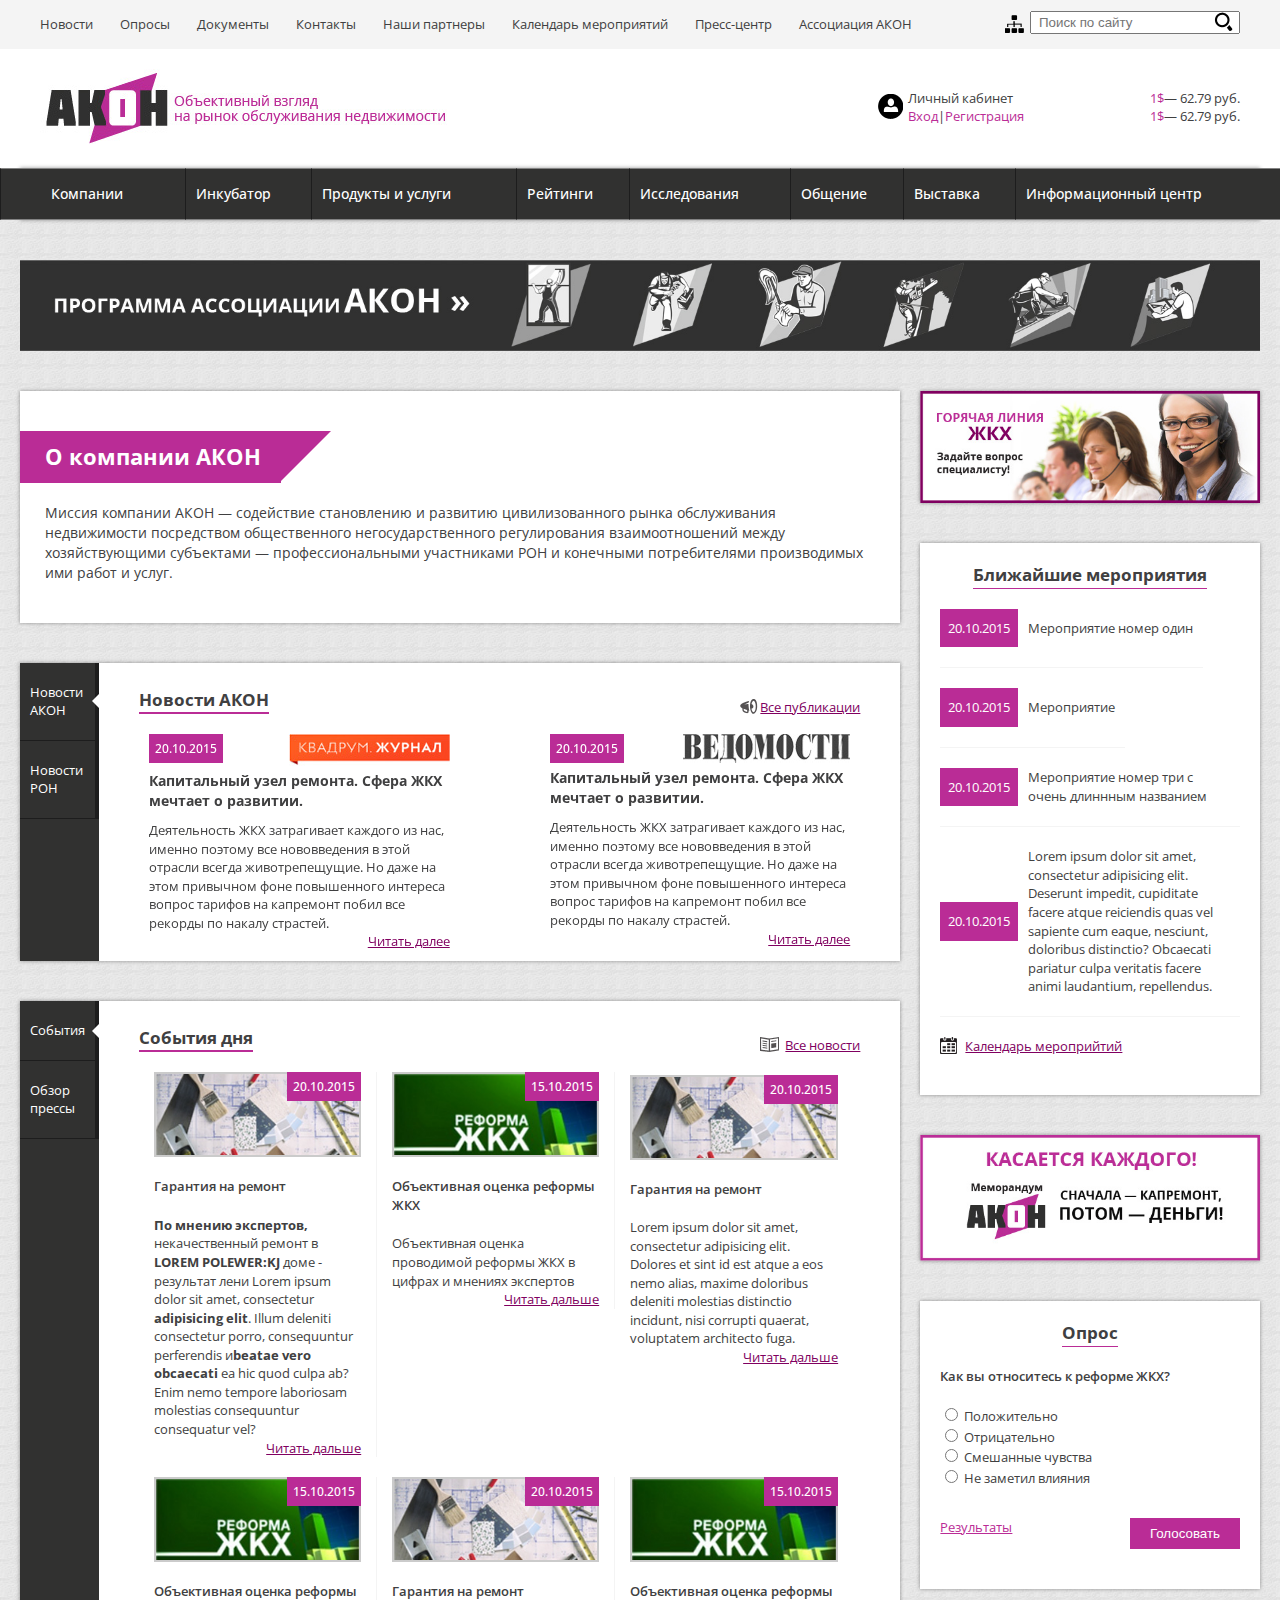
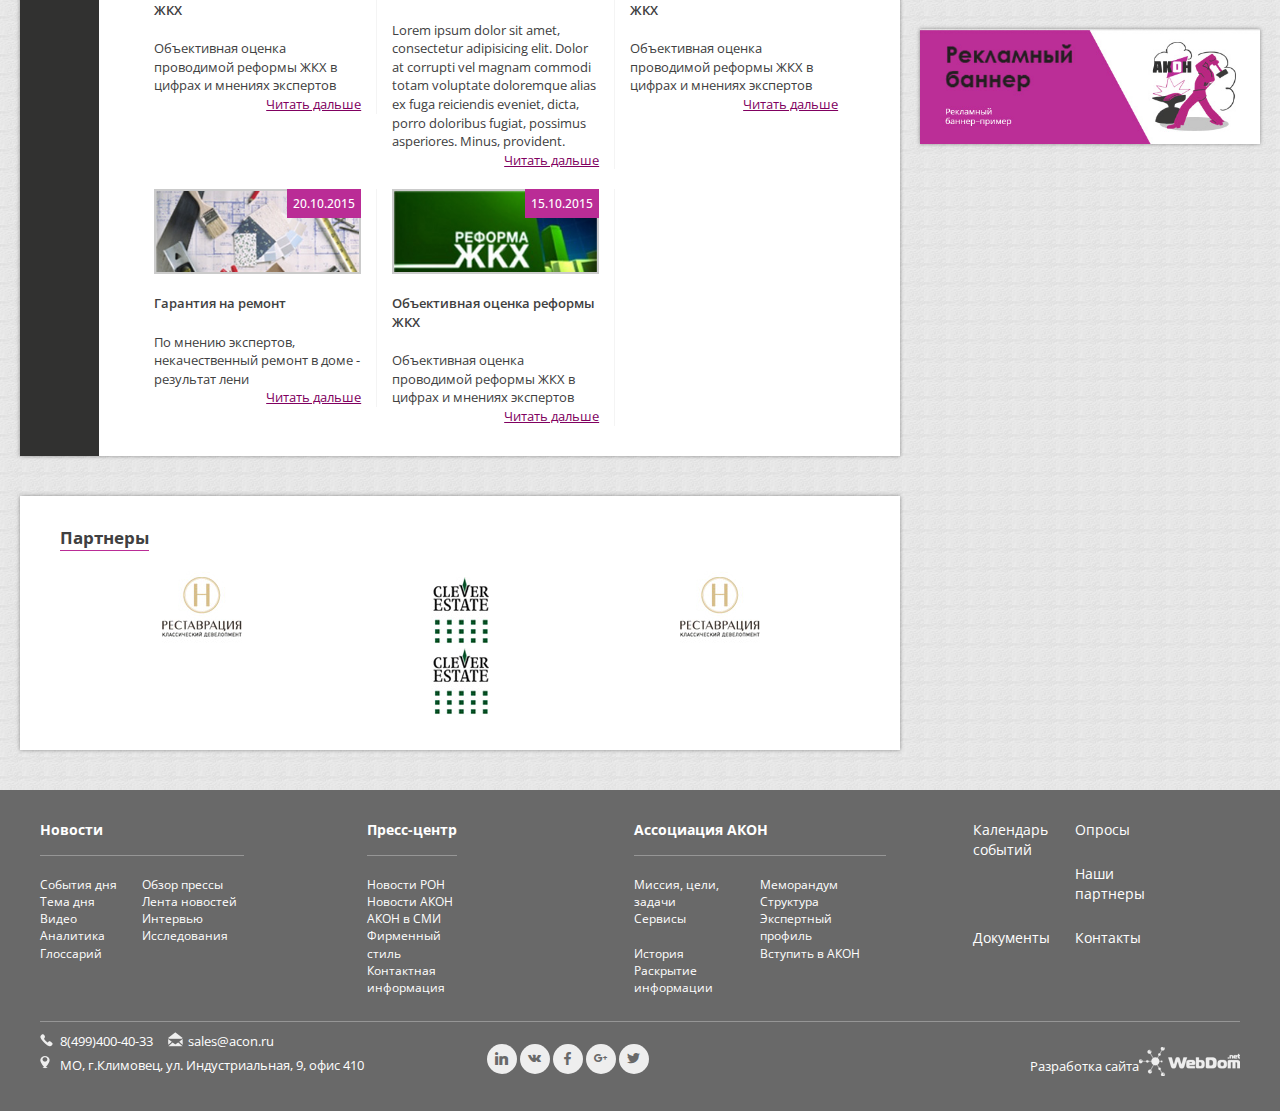
<file: akon/index.html>
<!DOCTYPE html>
<html lang="ru">

<head>
    <meta charset="UTF-8">
    <meta http-equiv="X-UA-Compatible" content="IE=edge">
    <!-- HTML5 shim and Respond.js for IE8 support of HTML5 elements and media queries -->
    <!-- WARNING: Respond.js doesn't work if you view the page via file:// -->
    <!--[if lt IE 9]>
      <script src="https://oss.maxcdn.com/html5shiv/3.7.2/html5shiv.min.js"></script>
      <script src="https://oss.maxcdn.com/respond/1.4.2/respond.min.js"></script>
    <![endif]-->
    <!-- Fonts -->
    <link href='https://fonts.googleapis.com/css?family=Open+Sans:300,400,600,700&subset=latin,cyrillic' rel='stylesheet' type='text/css'>
    <!-- Reset CSS -->
    <link rel="stylesheet" href="css/reset.css">
    <!-- OWL Carousel -->
    <link rel="stylesheet" href="css/owl.carousel.css">
    <link rel="stylesheet" href="css/owl.theme.css">
    <!-- Main CSS -->
    <link rel="stylesheet" href="css/main.css">
    <!-- Media CSS-->
    <!-- AFTER OTHER CSS! -->
    <link rel="stylesheet" href="css/media.css">
    <title>Akon</title>
</head>

<body>
    <header class="page_header">
        <div class="top_line clearfix">
            <nav class="top_menu">
                <ul>
                    <li><a href="#">Новости</a></li>
                    <li><a href="">Опросы</a></li>
                    <li><a href="">Документы</a></li>
                    <li><a href="">Контакты</a></li>
                    <li><a href="">Наши партнеры</a></li>
                    <li><a href="">Календарь мероприятий</a></li>
                    <li><a href="">Пресс-центр</a></li>
                    <li><a href="">Ассоциация АКОН</a></li>
                </ul>
            </nav>
            <span class="search_icon"></span>
            <form class="search_box" id="top_line_searchform">
                <input type="text" class="search_input" placeholder="Поиск по сайту">
                <button class="search_icon"></button>
            </form>
            <a href="#" class="map_icon"></a>
        </div>
        <div class="widget_line clearfix">
            <div class="logo">
                <img src="img/logo.jpg" alt="">
            </div>
            <div class="widgets">
                <div class="login_form">
                    <div class="title">Личный кабинет</div>
                    <div class="links"><a href="#">Вход</a>|<a href="#">Регистрация</a></div>
                </div>
                <div class="weather"></div>
                <div class="exchange">
                    <div><a href="">1$</a>&mdash; 62.79 руб.</div>
                    <div><a href="">1$</a>&mdash; 62.79 руб.</div>
                </div>
            </div>
        </div>
        <nav class="header_menu">
            <ul class="main_menu">
                <li><a href="">Компании</a>
                    <ul class="submenu">
                        <li><a href="">УО Москвы</a></li>
                        <li><a href="">УО России</a></li>
                        <li><a href="">ТСЖ</a></li>
                    </ul>
                </li>
                <li><a href="">Инкубатор</a>
                    <ul class="submenu">
                        <li><a href="">Коммерческая недвижимость</a></li>
                        <li><a href="">Жилая недвижимость</a></li>
                        <li><a href="">Индустриальная недвижимость</a></li>
                        <li><a href="">Государственная недвижимость</a></li>
                    </ul>
                </li>
                <li><a href="">Продукты и услуги</a>
                    <ul class="submenu">
                        <li><a href="">Медиация</a></li>
                        <li><a href="">Рейтингование</a></li>
                        <li><a href="">Техническое обслуживание</a></li>
                        <li><a href="">Клининг</a></li>
                        <li><a href="">Промтовары</a></li>
                        <li><a href="">Тендеры</a></li>
                    </ul>
                </li>
                <li><a href="">Рейтинги</a>
                    <ul class="submenu">
                        <li><a href="">УО</a></li>
                        <li><a href="">ТСЖ</a></li>
                        <li><a href="">Поселки</a></li>
                        <li><a href="">Рейтинг работодателей</a></li>
                    </ul>
                </li>
                <li><a href="">Исследования</a>
                    <ul class="submenu">
                        <li><a href="">Эволюция терминов</a></li>
                        <li><a href="">Универсальное ТЗ</a></li>
                        <li><a href="">Структура операционных расходов</a></li>
                    </ul>
                </li>
                <li><a href="">Общение</a>
                    <ul class="submenu">
                        <li><a href="">Блоги</a></li>
                        <li><a href="">Форумы</a></li>
                        <li><a href="">Горячая линия</a></li>
                        <li><a href="">Отзывы</a></li>
                    </ul>
                </li>
                <li><a href="">Выставка</a>
                    <ul class="submenu">
                        <li><a href="">Рейтинг работодателей</a></li>
                        <li><a href="">Рейтинг работодателей</a></li>
                        <li><a href="">Рейтинг работодателей</a></li>
                    </ul>
                </li>
                <li><a href="">Информационный центр</a>
                    <ul class="submenu">
                        <li><a href="">Собственникам</a></li>
                        <li><a href="">Управляющим компаниям</a></li>
                    </ul>
                </li>
            </ul>
        </nav>
        <div class="top_banner">
            <a href="">
                <img src="img/big_banner.jpg" alt="">
            </a>
        </div>
    </header>
    <section class="main_content clearfix">
        <div class="col-left">
            <div class="content_about">
                <h1 class="title">О компании АКОН</h1>
                <div class="description">Миссия компании АКОН — содействие становлению и развитию цивилизованного рынка обслуживания недвижимости посредством общественного негосударственного регулирования взаимоотношений между хозяйствующими субъектами — профессиональными участниками РОН и конечными потребителями производимых ими работ и услуг.</div>
            </div>
            <div class="news_top clearfix">
                <ul class="tabs">
                    <li class="tab">Новости АКОН</li>
                    <li class="tab">Новости РОН</li>
                </ul>
                <ul class="tab_content">
                    <li class="tab_item">
                        <div class="title clearfix">
                            <h2>Новости АКОН</h2>
                            <a href="#" class="items_list_link">Все публикации</a>
                        </div>
                        <div class="news_slider" id="slider_news_akon">
                            <div class="article clearfix">
                                <div class="clearfix">
                                    <div class="date">20.10.2015</div>
                                    <div class="source"><img src="img/news_source1.jpg" alt=""></div>
                                </div>
                                <h3><a href="#">Капитальный узел ремонта. Сфера ЖКХ мечтает о развитии.</a></h3>
                                <div class="body">Деятельность ЖКХ затрагивает каждого из нас, именно поэтому все нововведения в этой отрасли всегда животрепещущие. Но даже на этом привычном фоне повышенного интереса вопрос тарифов на капремонт побил все рекорды по накалу страстей.</div>
                                <a href="#" class="detail_link">Читать далее</a>
                            </div>
                            <div class="article clearfix">
                                <div class="clearfix">
                                    <div class="date">20.10.2015</div>
                                    <div class="source"><img src="img/news_source2.jpg" alt=""></div>
                                </div>
                                <h3><a href="#">Капитальный узел ремонта. Сфера ЖКХ мечтает о развитии.</a></h3>
                                <div class="body">Деятельность ЖКХ затрагивает каждого из нас, именно поэтому все нововведения в этой отрасли всегда животрепещущие. Но даже на этом привычном фоне повышенного интереса вопрос тарифов на капремонт побил все рекорды по накалу страстей.</div>
                                <a href="#" class="detail_link">Читать далее</a>
                            </div>
                            <div class="article clearfix">
                                <div class="clearfix">
                                    <div class="date">20.10.2015</div>
                                    <div class="source"><img src="img/news_source1.jpg" alt=""></div>
                                </div>
                                <h3><a href="#">Капитальный узел ремонта. Сфера ЖКХ мечтает о развитии.</a></h3>
                                <div class="body">Деятельность ЖКХ затрагивает каждого из нас, именно поэтому все нововведения в этой отрасли всегда животрепещущие. Но даже на этом привычном фоне повышенного интереса вопрос тарифов на капремонт побил все рекорды по накалу страстей.</div>
                                <a href="#" class="detail_link">Читать далее</a>
                            </div>
                        </div>
                    </li>
                    <li class="tab_item">
                        <div class="title">
                            <h2>Новости РОН</h2>
                            <a href="#" class="items_list_link">Все публикации</a>
                        </div>
                        <div class="news_slider" id="slider_news_ron">
                            <div class="article clearfix">
                                <div class="clearfix">
                                    <div class="date">20.10.2015</div>
                                    <div class="source"><img src="img/news_source1.jpg" alt=""></div>
                                </div>
                                <h3><a href="#">Капитальный узел ремонта. Сфера ЖКХ мечтает о развитии.</a></h3>
                                <div class="body">Деятельность ЖКХ затрагивает каждого из нас, именно поэтому все нововведения в этой отрасли всегда животрепещущие. Но даже на этом привычном фоне повышенного интереса вопрос тарифов на капремонт побил все рекорды по накалу страстей.</div>
                                <a href="#" class="detail_link">Читать далее</a>
                            </div>
                            <div class="article clearfix">
                                <div class="clearfix">
                                    <div class="date">20.10.2015</div>
                                    <div class="source"><img src="img/news_source2.jpg" alt=""></div>
                                </div>
                                <h3><a href="#">Капитальный узел ремонта. Сфера ЖКХ мечтает о развитии.</a></h3>
                                <div class="body">Деятельность ЖКХ затрагивает каждого из нас, именно поэтому все нововведения в этой отрасли всегда животрепещущие. Но даже на этом привычном фоне повышенного интереса вопрос тарифов на капремонт побил все рекорды по накалу страстей.</div>
                                <a href="#" class="detail_link">Читать далее</a>
                            </div>
                            <div class="article clearfix">
                                <div class="clearfix">
                                    <div class="date">20.10.2015</div>
                                    <div class="source"><img src="img/news_source1.jpg" alt=""></div>
                                </div>
                                <h3><a href="#">Капитальный узел ремонта. Сфера ЖКХ мечтает о развитии.</a></h3>
                                <div class="body">Деятельность ЖКХ затрагивает каждого из нас, именно поэтому все нововведения в этой отрасли всегда животрепещущие. Но даже на этом привычном фоне повышенного интереса вопрос тарифов на капремонт побил все рекорды по накалу страстей.</div>
                                <a href="#" class="detail_link">Читать далее</a>
                            </div>
                        </div>
                    </li>
                </ul>
            </div>
            <div class="news_main clearfix">
                <ul class="tabs">
                    <li class="tab">События</li>
                    <li class="tab">Обзор прессы</li>
                </ul>
                <ul class="tab_content">
                    <li class="tab_item">
                        <div class="title">
                            <h2>События дня</h2>
                            <a href="#" class="items_list_link">Все новости</a>
                        </div>
                        <div class="news_list clearfix">
                            <div class="news_list_item">
                                <a href="#" class="item_image"><img src="img/news_banner.jpg" alt=""></a>
                                <div class="item_date">20.10.2015</div>
                                <h4 class="item_title"><a href="#">Гарантия на ремонт</a></h4>
                                <div class="item_preview"><b>По мнению экспертов, </b>некачественный ремонт в <b>LOREM POLEWER:KJ</b> доме - результат лени Lorem ipsum dolor sit amet, consectetur <b>adipisicing elit</b>. Illum deleniti consectetur porro, consequuntur perferendis и<b>beatae vero obcaecati</b> ea hic quod culpa ab? Enim nemo tempore laboriosam molestias consequuntur consequatur vel?</div>
                                <a href="#" class="item_more_link">Читать дальше</a>
                            </div>
                            <div class="news_list_item">
                                <a href="#" class="item_image"><img src="img/news_reform.jpg" alt=""></a>
                                <div class="item_date">15.10.2015</div>
                                <h4 class="item_title"><a href="#">Объективная оценка реформы ЖКХ</a></h4>
                                <div class="item_preview">Объективная оценка проводимой реформы ЖКХ в цифрах и мнениях экспертов</div>
                                <a href="#" class="item_more_link">Читать дальше</a>
                            </div>
                            <div class="news_list_item">
                                <a href="#" class="item_image"><img src="img/news_banner.jpg" alt=""></a>
                                <div class="item_date">20.10.2015</div>
                                <h4 class="item_title"><a href="#">Гарантия на ремонт</a></h4>
                                <div class="item_preview">Lorem ipsum dolor sit amet, consectetur adipisicing elit. Dolores et sint id est atque a eos nemo alias, maxime doloribus deleniti molestias distinctio incidunt, nisi corrupti quaerat, voluptatem architecto fuga.</div>
                                <a href="#" class="item_more_link">Читать дальше</a>
                            </div>
                            <div class="news_list_item">
                                <a href="#" class="item_image"><img src="img/news_reform.jpg" alt=""></a>
                                <div class="item_date">15.10.2015</div>
                                <h4 class="item_title"><a href="#">Объективная оценка реформы ЖКХ</a></h4>
                                <div class="item_preview">Объективная оценка проводимой реформы ЖКХ в цифрах и мнениях экспертов</div>
                                <a href="#" class="item_more_link">Читать дальше</a>
                            </div>
                            <div class="news_list_item">
                                <a href="#" class="item_image"><img src="img/news_banner.jpg" alt=""></a>
                                <div class="item_date">20.10.2015</div>
                                <h4 class="item_title"><a href="#">Гарантия на ремонт</a></h4>
                                <div class="item_preview">Lorem ipsum dolor sit amet, consectetur adipisicing elit. Dolor at corrupti vel magnam commodi totam voluptate doloremque alias ex fuga reiciendis eveniet, dicta, porro doloribus fugiat, possimus asperiores. Minus, provident.</div>
                                <a href="#" class="item_more_link">Читать дальше</a>
                            </div>
                            <div class="news_list_item">
                                <a href="#" class="item_image"><img src="img/news_reform.jpg" alt=""></a>
                                <div class="item_date">15.10.2015</div>
                                <h4 class="item_title"><a href="#">Объективная оценка реформы ЖКХ</a></h4>
                                <div class="item_preview">Объективная оценка проводимой реформы ЖКХ в цифрах и мнениях экспертов</div>
                                <a href="#" class="item_more_link">Читать дальше</a>
                            </div>
                            <div class="news_list_item">
                                <a href="#" class="item_image"><img src="img/news_banner.jpg" alt=""></a>
                                <div class="item_date">20.10.2015</div>
                                <h4 class="item_title"><a href="#">Гарантия на ремонт</a></h4>
                                <div class="item_preview">По мнению экспертов, некачественный ремонт в доме - результат лени</div>
                                <a href="#" class="item_more_link">Читать дальше</a>
                            </div>
                            <div class="news_list_item">
                                <a href="#" class="item_image"><img src="img/news_reform.jpg" alt=""></a>
                                <div class="item_date">15.10.2015</div>
                                <h4 class="item_title"><a href="#">Объективная оценка реформы ЖКХ</a></h4>
                                <div class="item_preview">Объективная оценка проводимой реформы ЖКХ в цифрах и мнениях экспертов</div>
                                <a href="#" class="item_more_link">Читать дальше</a>
                            </div>
                        </div>
                    </li>
                </ul>
            </div>
            <div class="partners">
                <h2 class="title">Партнеры</h2>
                <div class="items_list">
                    <div class="item"><img src="img/partner1.jpg" alt=""></div>
                    <div class="item"><img src="img/partner2.jpg" alt=""></div>
                    <div class="item"><img src="img/partner1.jpg" alt=""></div>
                    <div class="item"><img src="img/partner2.jpg" alt=""></div>
                </div>
            </div>
        </div>
        <div class="col-right">
            <aside class="sidebar">
                <div class="top_sidebar_banner"><img src="img/top_sidebar.jpg" alt=""></div>
                <div class="sidebar_events">
                    <h2>Ближайшие мероприятия</h2>
                    <ul class="events_list">
                        <li class="event">
                            <div class="event_date_wrap">
                                <div class="event_date">20.10.2015</div>
                            </div>
                            <a href="#" class="event_title">Мероприятие номер один</a>
                        </li>
                        <li class="event">
                            <div class="event_date_wrap">
                                <div class="event_date">20.10.2015</div>
                            </div>
                            <a href="#" class="event_title">Мероприятие</a>
                        </li>
                        <li class="event">
                            <div class="event_date_wrap">
                                <div class="event_date">20.10.2015</div>
                            </div>
                            <a href="#" class="event_title">Мероприятие номер три с очень длиннным названием</a>
                        </li>
                        <li class="event">
                            <div class="event_date_wrap">
                                <div class="event_date">20.10.2015</div>
                            </div>
                            <a href="#" class="event_title">Lorem ipsum dolor sit amet, consectetur adipisicing elit. Deserunt impedit, cupiditate facere atque reiciendis quas vel sapiente cum eaque, nesciunt, doloribus distinctio? Obcaecati pariatur culpa veritatis facere animi laudantium, repellendus.</a>
                        </li>
                    </ul>
                    <a href="#" class="events_cal">Календарь мероприйтий</a>
                </div>
                <div class="middle_sidebar_banner"><img src="img/middle_sidebar.jpg" alt=""></div>
                <div class="sidebar_poll">
                    <h2>Опрос</h2>
                    <div class="poll_question">Как вы относитесь к реформе ЖКХ?</div>
                    <ul class="poll_list_answers">
                        <li class="poll_answer">
                            <input type="radio" name="radio" id="1">
                            <label for="1">Положительно</label>
                        </li>
                        <li class="poll_answer">
                            <input type="radio" name="radio" id="2">
                            <label for="2">Отрицательно</label>
                        </li>
                        <li class="poll_answer">
                            <input type="radio" name="radio" id="3">
                            <label for="3">Смешанные чувства</label>
                        </li>
                        <li class="poll_answer">
                            <input type="radio" name="radio" id="4">
                            <label for="4">Не заметил влияния</label>
                        </li>
                    </ul>
                    <div class="clearfix">
                        <a href="#" class="results">Результаты</a>
                        <button class="submit_poll_answer">Голосовать</button>
                    </div>
                </div>
                <div class="bottom_sidebar_banner"><img src="img/bottom_sidebar.jpg" alt=""></div>
            </aside>
        </div>
    </section>
    <footer class="page_footer">
        <nav class="news_menu">
            <h3 class="title">Новости</h3>
            <ul class="menu_list clearfix">
                <li class="menu_item"><a href="#">События дня</a></li>
                <li class="menu_item"><a href="#">Обзор прессы</a></li>
                <li class="menu_item"><a href="#">Тема дня</a></li>
                <li class="menu_item"><a href="#">Лента новостей</a></li>
                <li class="menu_item"><a href="#">Видео</a></li>
                <li class="menu_item"><a href="#">Интервью</a></li>
                <li class="menu_item"><a href="#">Аналитика</a></li>
                <li class="menu_item"><a href="#">Исследования</a></li>
                <li class="menu_item"><a href="#">Глоссарий</a></li>
            </ul>
        </nav>
        <nav class="press_menu">
            <h3 class="title">Пресс-центр</h3>
            <ul class="menu_list">
                <li class="menu_item"><a href="#">Новости РОН</a></li>
                <li class="menu_item"><a href="#">Новости АКОН</a></li>
                <li class="menu_item"><a href="#">АКОН в СМИ</a></li>
                <li class="menu_item"><a href="#">Фирменный стиль</a></li>
                <li class="menu_item"><a href="#">Контактная информация</a></li>
            </ul>
        </nav>
        <nav class="akon_menu">
            <h3 class="title">Ассоциация АКОН</h3>
            <ul class="menu_list clearfix">
                <li class="menu_item"><a href="#">Миссия, цели, задачи</a></li>
                <li class="menu_item"><a href="#">Меморандум</a></li>
                <li class="menu_item"><a href="#">Структура</a></li>
                <li class="menu_item"><a href="#">Сервисы</a></li>
                <li class="menu_item"><a href="#">Экспертный профиль</a></li>
                <li class="menu_item"><a href="#">История</a></li>
                <li class="menu_item"><a href="#">Вступить в АКОН</a></li>
                <li class="menu_item"><a href="#">Раскрытие информации</a></li>
            </ul>
        </nav>
        <nav class="service_menu">
            <ul class="menu_list clearfix">
                <li class="menu_item"><a href="#">Календарь событий</a></li>
                <li class="menu_item"><a href="#">Опросы</a></li>
                <li class="menu_item"><a href="#">Наши партнеры</a></li>
                <li class="menu_item"><a href="#">Документы</a></li>
                <li class="menu_item"><a href="#">Контакты</a></li>
            </ul>
        </nav>
        <div class="contacts_wrapper clearfix">
            <div class="contacts"><span class="phone">8(499)400-40-33</span><span class="email">sales@acon.ru</span>
                <div class="position">МО, г.Климовец, ул. Индустриальная, 9, офис 410</div>
            </div>
            <div class="socicons">
                <a href=""><span class="socicon socicon-linkedin"></span></a>
                <a href=""><span class="socicon socicon-vkontakte"></span></a>
                <a href=""><span class="socicon socicon-facebook"></span></a>
                <a href=""><span class="socicon socicon-google"></span></a>
                <a href=""><span class="socicon socicon-twitter"></span></a></div>
            <div class="copyright"><span>Разработка сайта</span><img src="img/logo_webdom.png" alt=""></div>
        </div>
    </footer>
    <!-- jQuery -->
    <script src="js/libs/jquery-2.1.4.min.js"></script>
    <!-- OWL Carousel -->
    <script src="js/libs/owl.carousel.min.js"></script>
    <!-- Main JS -->
    <script src="js/main.js"></script>
</body>

</html>
</file>
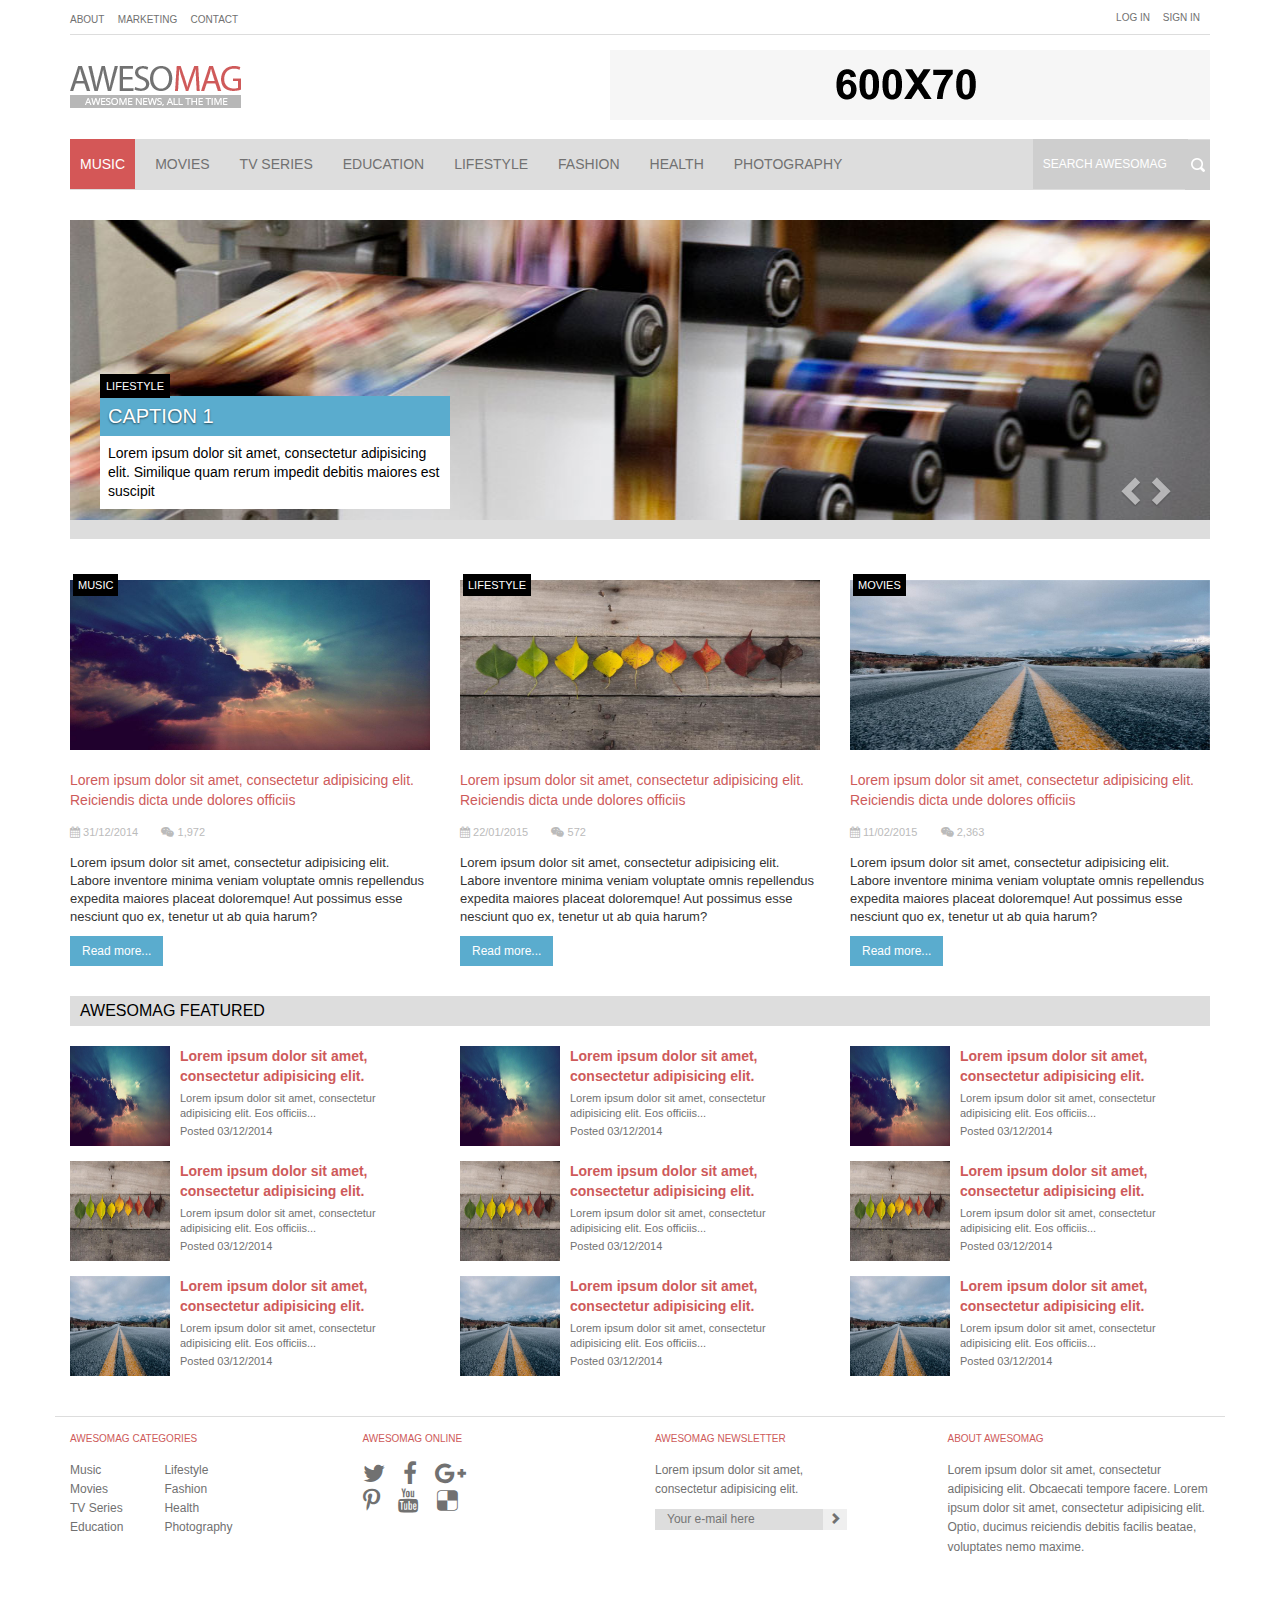
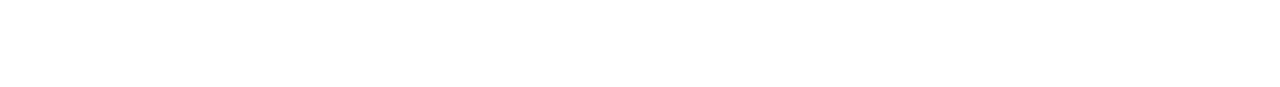
<file: awesomag/index.html>
<!DOCTYPE html>
<!--[if lt IE 7 ]><html class="ie ie6" lang="en"> <![endif]-->
<!--[if IE 7 ]><html class="ie ie7" lang="en"> <![endif]-->
<!--[if IE 8 ]><html class="ie ie8" lang="en"> <![endif]-->
<!--[if (gte IE 9)|!(IE)]><!-->
<html lang="en">
<!--<![endif]-->

<head>

	<meta charset="utf-8" />

	<title>Awesomag</title>
	<meta content="" name="description" />

	<link rel="shortcut icon" href="img/favicon/favicon.ico" type="image/x-icon" />
	<link rel="apple-touch-icon" href="img/favicon/apple-touch-icon.png" />
	<link rel="apple-touch-icon" sizes="72x72" href="img/favicon/apple-touch-icon-72x72.png" />
	<link rel="apple-touch-icon" sizes="114x114" href="img/favicon/apple-touch-icon-114x114.png" />

	<meta http-equiv="X-UA-Compatible" content="IE=edge" />
	<meta name="viewport" content="width=device-width, initial-scale=1, maximum-scale=1" />

	<link rel="stylesheet" href="libs/bootstrap/css/bootstrap.min.css" />
	<link rel="stylesheet" href="libs/animate/animate.css" />
	<link rel="stylesheet" href="//maxcdn.bootstrapcdn.com/font-awesome/4.3.0/css/font-awesome.min.css">

	<link rel="stylesheet" href="css/main.css" />
	<link rel="stylesheet" href="css/media.css" />

</head>

<body>
	<header>

		<div class="container">
			<div class="row">

				<div class="col-md-6 col-xs-12 col-sm-12">
					<nav class="top-header-menu">
						<ul>
							<li><a href="javascript:void(0)">About</a>
							</li>
							<li><a href="javascript:void(0)">Marketing</a>
							</li>
							<li><a href="javascript:void(0)">Contact</a>
							</li>
						</ul>
					</nav>
				</div>

				<div class="col-md-6 col-xs-12 col-sm-12">
					<div class="login">
						<a href="#login">Log In</a>
						<a href="#signin">Sign In</a>
					</div>
				</div>

			</div>
			<hr>
			<div class="row">
				<div class="col-md-6 col-xs-12 col-sm-12">
					<div class="logo">
						<a href="index.html"><img src="images/logo.png" alt="logo">
						</a>
					</div>
				</div>
				<div class="col-md-6 col-xs-12 col-sm-12">
					<div class="top-banner">
						<img src="images/top-banner.png" alt="">
					</div>
				</div>
			</div>

			<div class="row">
				<div class="col-md-12">

					<nav class="navbar navbar-default">


						<ul class="nav navbar-nav">
							<li class="active"><a href="javascript:void(0)">Music</a>
							</li>
							<li><a href="javascript:void(0)">Movies</a>
							</li>
							<li><a href="javascript:void(0)">TV Series</a>
							</li>
							<li><a href="javascript:void(0)">Education</a>
							</li>
							<li><a href="javascript:void(0)">Lifestyle</a>
							</li>
							<li><a href="javascript:void(0)">Fashion</a>
							</li>
							<li><a href="javascript:void(0)">Health</a>
							</li>
							<li><a href="javascript:void(0)">Photography</a>
							</li>
						</ul>


						<form class="navbar-form navbar-right" role="search">
							<input type="text" placeholder="Search Awesomag">
							<button type="submit">
								<img src="images/Search-btn.png" alt="">
							</button>
						</form>


					</nav>
				</div>

			</div>

			<div class="row">
				<div class="col-md-12 ">
					<div id="carousel-example-generic" class="carousel slide" data-ride="carousel">


						<!-- Wrapper for slides -->
						<div class="carousel-inner" role="listbox">
							<div class="item active">
								<a href="article.html"><img src="images/slider1.jpg" alt="ALT">
								</a>
								<div class="carousel-caption">
									<span>Lifestyle</span>
									<h3>Caption 1</h3>
									<p>Lorem ipsum dolor sit amet, consectetur adipisicing elit. Similique quam rerum impedit debitis maiores est suscipit</p>
								</div>
							</div>
							<div class="item">
								<a href="article.html"><img src="images/slider2.jpg" alt="ALT">
								</a>
								<div class="carousel-caption">
									<span>Music</span>
									<h3>Caption 2</h3>
									<p>Lorem ipsum dolor sit amet, consectetur adipisicing elit. Similique quam rerum impedit debitis maiores est suscipit</p>
								</div>
							</div>
							<div class="item">
								<a href="article.html"><img src="images/slider3.jpg" alt="ALT">
								</a>
								<div class="carousel-caption">
									<span>Photography</span>
									<h3>Caption 3</h3>
									<p>Lorem ipsum dolor sit amet, consectetur adipisicing elit. Similique quam rerum impedit debitis maiores est suscipit</p>
								</div>
							</div>

						</div>

						<!-- Controls -->
						<a class="left carousel-control" href="#carousel-example-generic" role="button" data-slide="prev">
							<span class="glyphicon glyphicon-chevron-left" aria-hidden="true"></span>

						</a>
						<a class="right carousel-control" href="#carousel-example-generic" role="button" data-slide="next">
							<span class="glyphicon glyphicon-chevron-right" aria-hidden="true"></span>

						</a>
					</div>
				</div>
			</div>
		</div>


	</header>

	<section class="main-content">
		<div class="container">
			<div class="row">
				<div class="col-md-4 col-sm-6">
					<div class="thumbnail">
						<span>Music</span>
						<a href="article.html"><img src="images/slide1.jpg" alt="ALT">
						</a>
						<div class="caption">

							<h3>Lorem ipsum dolor sit amet, consectetur adipisicing elit. Reiciendis dicta unde dolores officiis</h3>
							<div class="date">
								<i class="fa fa-calendar"></i>
								<span>31/12/2014</span>
							</div>
							<div class="number-of-comments">
								<i class="fa fa-weixin"></i>
								<span>1,972</span>
							</div>

							<p>Lorem ipsum dolor sit amet, consectetur adipisicing elit. Labore inventore minima veniam voluptate omnis repellendus expedita maiores placeat doloremque! Aut possimus esse nesciunt quo ex, tenetur ut ab quia harum?</p>
							<a href="article.html" class="btn btn-primary" role="button">Read more...</a>

						</div>
					</div>
				</div>
				<div class="col-md-4 col-sm-6">
					<div class="thumbnail">
						<span>Lifestyle</span>
						<a href="article.html"><img src="images/slide2.jpg" alt="ALT">
						</a>
						<div class="caption">

							<h3>Lorem ipsum dolor sit amet, consectetur adipisicing elit. Reiciendis dicta unde dolores officiis</h3>
							<div class="date">
								<i class="fa fa-calendar"></i>
								<span>22/01/2015</span>
							</div>
							<div class="number-of-comments">
								<i class="fa fa-weixin"></i>
								<span>572</span>
							</div>

							<p>Lorem ipsum dolor sit amet, consectetur adipisicing elit. Labore inventore minima veniam voluptate omnis repellendus expedita maiores placeat doloremque! Aut possimus esse nesciunt quo ex, tenetur ut ab quia harum?</p>
							<a href="article.html" class="btn btn-primary" role="button">Read more...</a>

						</div>
					</div>
				</div>
				<div class="col-md-4 col-sm-6">
					<div class="thumbnail">
						<span>Movies</span>
						<a href="article.html"><img src="images/slide3.jpg" alt="ALT">
						</a>
						<div class="caption">

							<h3>Lorem ipsum dolor sit amet, consectetur adipisicing elit. Reiciendis dicta unde dolores officiis</h3>
							<div class="date">
								<i class="fa fa-calendar"></i>
								<span>11/02/2015</span>
							</div>
							<div class="number-of-comments">
								<i class="fa fa-weixin"></i>
								<span>2,363</span>
							</div>

							<p>Lorem ipsum dolor sit amet, consectetur adipisicing elit. Labore inventore minima veniam voluptate omnis repellendus expedita maiores placeat doloremque! Aut possimus esse nesciunt quo ex, tenetur ut ab quia harum?</p>
							<a href="article.html" class="btn btn-primary" role="button">Read more...</a>

						</div>
					</div>
				</div>

			</div>
		</div>
	</section>

	<section class="featured">
		<div class="container">
			<div class="row">
				<div class="col-md-12">
					<div class="featured-header">Awesomag Featured</div>
				</div>
			</div>
		</div>

		<div class="container">
			<div class="row">
				<div class="col-md-4">
					<div class="media">
						<div class="media-left">
							<a href="javascript:void(0)">
								<img class="media-object" src="images/slide1.jpg" alt="ALT">
							</a>
						</div>
						<div class="media-body">
							<h4 class="media-heading">Lorem ipsum dolor sit amet, consectetur adipisicing elit.</h4>
							<p>Lorem ipsum dolor sit amet, consectetur adipisicing elit. Eos officiis...</p>
							<span>Posted 03/12/2014</span>
						</div>
					</div>
					<div class="media">
						<div class="media-left">
							<a href="javascript:void(0)">
								<img class="media-object" src="images/slide2.jpg" alt="ALT">
							</a>
						</div>
						<div class="media-body">
							<h4 class="media-heading">Lorem ipsum dolor sit amet, consectetur adipisicing elit.</h4>
							<p>Lorem ipsum dolor sit amet, consectetur adipisicing elit. Eos officiis...</p>
							<span>Posted 03/12/2014</span>
						</div>
					</div>
					<div class="media">
						<div class="media-left">
							<a href="javascript:void(0)">
								<img class="media-object" src="images/slide3.jpg" alt="ALT">
							</a>
						</div>
						<div class="media-body">
							<h4 class="media-heading">Lorem ipsum dolor sit amet, consectetur adipisicing elit.</h4>
							<p>Lorem ipsum dolor sit amet, consectetur adipisicing elit. Eos officiis...</p>
							<span>Posted 03/12/2014</span>
						</div>
					</div>
				</div>
				<div class="col-md-4">
					<div class="media">
						<div class="media-left">
							<a href="javascript:void(0)">
								<img class="media-object" src="images/slide1.jpg" alt="ALT">
							</a>
						</div>
						<div class="media-body">
							<h4 class="media-heading">Lorem ipsum dolor sit amet, consectetur adipisicing elit.</h4>
							<p>Lorem ipsum dolor sit amet, consectetur adipisicing elit. Eos officiis...</p>
							<span>Posted 03/12/2014</span>
						</div>
					</div>
					<div class="media">
						<div class="media-left">
							<a href="javascript:void(0)">
								<img class="media-object" src="images/slide2.jpg" alt="ALT">
							</a>
						</div>
						<div class="media-body">
							<h4 class="media-heading">Lorem ipsum dolor sit amet, consectetur adipisicing elit.</h4>
							<p>Lorem ipsum dolor sit amet, consectetur adipisicing elit. Eos officiis...</p>
							<span>Posted 03/12/2014</span>
						</div>
					</div>
					<div class="media">
						<div class="media-left">
							<a href="javascript:void(0)">
								<img class="media-object" src="images/slide3.jpg" alt="ALT">
							</a>
						</div>
						<div class="media-body">
							<h4 class="media-heading">Lorem ipsum dolor sit amet, consectetur adipisicing elit.</h4>
							<p>Lorem ipsum dolor sit amet, consectetur adipisicing elit. Eos officiis...</p>
							<span>Posted 03/12/2014</span>
						</div>
					</div>
				</div>
				<div class="col-md-4">
					<div class="media">
						<div class="media-left">
							<a href="javascript:void(0)">
								<img class="media-object" src="images/slide1.jpg" alt="ALT">
							</a>
						</div>
						<div class="media-body">
							<h4 class="media-heading">Lorem ipsum dolor sit amet, consectetur adipisicing elit.</h4>
							<p>Lorem ipsum dolor sit amet, consectetur adipisicing elit. Eos officiis...</p>
							<span>Posted 03/12/2014</span>
						</div>
					</div>
					<div class="media">
						<div class="media-left">
							<a href="javascript:void(0)">
								<img class="media-object" src="images/slide2.jpg" alt="ALT">
							</a>
						</div>
						<div class="media-body">
							<h4 class="media-heading">Lorem ipsum dolor sit amet, consectetur adipisicing elit.</h4>
							<p>Lorem ipsum dolor sit amet, consectetur adipisicing elit. Eos officiis...</p>
							<span>Posted 03/12/2014</span>
						</div>
					</div>
					<div class="media">
						<div class="media-left">
							<a href="javascript:void(0)">
								<img class="media-object" src="images/slide3.jpg" alt="ALT">
							</a>
						</div>
						<div class="media-body">
							<h4 class="media-heading">Lorem ipsum dolor sit amet, consectetur adipisicing elit.</h4>
							<p>Lorem ipsum dolor sit amet, consectetur adipisicing elit. Eos officiis...</p>
							<span>Posted 03/12/2014</span>
						</div>
					</div>
				</div>
			</div>
		</div>
	</section>

	<footer>

		<div class="container">

			<div class="row">
				<hr>
				<div class="col-md-3 col-sm-3 col-xs-12">
					<div class="categories-wrap">
						<h4>Awesomag Categories</h4>
						<div class="list-group pull-left">
							<a href="javascript:void(0)" class="list-group-item">Music</a>
							<a href="javascript:void(0)" class="list-group-item">Movies</a>
							<a href="javascript:void(0)" class="list-group-item">TV Series</a>
							<a href="javascript:void(0)" class="list-group-item">Education</a>
						</div>
						<div class="list-group pull-right"><a href="javascript:void(0)" class="list-group-item">Lifestyle</a>
							<a href="javascript:void(0)" class="list-group-item">Fashion</a>
							<a href="javascript:void(0)" class="list-group-item">Health</a>
							<a href="javascript:void(0)" class="list-group-item">Photography</a>
						</div>
					</div>
				</div>

				<div class="col-md-3 col-sm-3 col-xs-12">
					<div class="online-wrap">
						<h4>Awesomag Online</h4>
						<div class="social-wrap">
							<a href="javascript:void(0)"><i class="fa fa-twitter fa-2x"></i></a>
							<a href="javascript:void(0)"><i class="fa fa-facebook fa-2x"></i></a>
							<a href="javascript:void(0)"><i class="fa fa-google-plus fa-2x"></i></a>
						</div>
						<div class="social-wrap">
							<a href="javascript:void(0)"><i class="fa fa-pinterest-p fa-2x"></i></a>
							<a href="javascript:void(0)"><i class="fa fa-youtube fa-2x"></i></a>
							<a href="javascript:void(0)"><i class="fa fa-delicious fa-2x"></i></a>
						</div>
					</div>
				</div>
				<div class="col-md-3 col-sm-3 col-xs-12">
					<div class="newsletter-wrap">
						<h4>Awesomag Newsletter</h4>
						<span>Lorem ipsum dolor sit amet, consectetur adipisicing elit.</span>
						<form action="#">
							<input type="email" placeholder="Your e-mail here" required>
							<button type="submit"><span class="glyphicon glyphicon-chevron-right" aria-hidden="true"></span>
							</button>
						</form>
					</div>
				</div>
				<div class="col-md-3 col-sm-3 col-xs-12">
					<div class="about-wrap">
						<h4>About Awesomag</h4>
						<p>Lorem ipsum dolor sit amet, consectetur adipisicing elit. Obcaecati tempore facere. Lorem ipsum dolor sit amet, consectetur adipisicing elit. Optio, ducimus reiciendis debitis facilis beatae, voluptates nemo maxime.</p>
					</div>
				</div>
			</div>

		</div>
	</footer>

	<div class="hidden"></div>

	<!--[if lt IE 9]>
	<script src="libs/html5shiv/es5-shim.min.js"></script>
	<script src="libs/html5shiv/html5shiv.min.js"></script>
	<script src="libs/html5shiv/html5shiv-printshiv.min.js"></script>
	<script src="libs/respond/respond.min.js"></script>
	<![endif]-->

	<script src="libs/jquery/jquery-1.11.2.min.js"></script>
	<script src="libs/modernizr/modernizr.js"></script>
	<script src="libs/bootstrap/js/bootstrap.min.js"></script>
	<script src="libs/waypoints/waypoints.min.js"></script>
	<script src="libs/plugins-scroll/plugins-scroll.js"></script>
	<script src="libs/animate/animate-css.js"></script>

	<script src="js/common.js"></script>

</body>

</html>
</file>
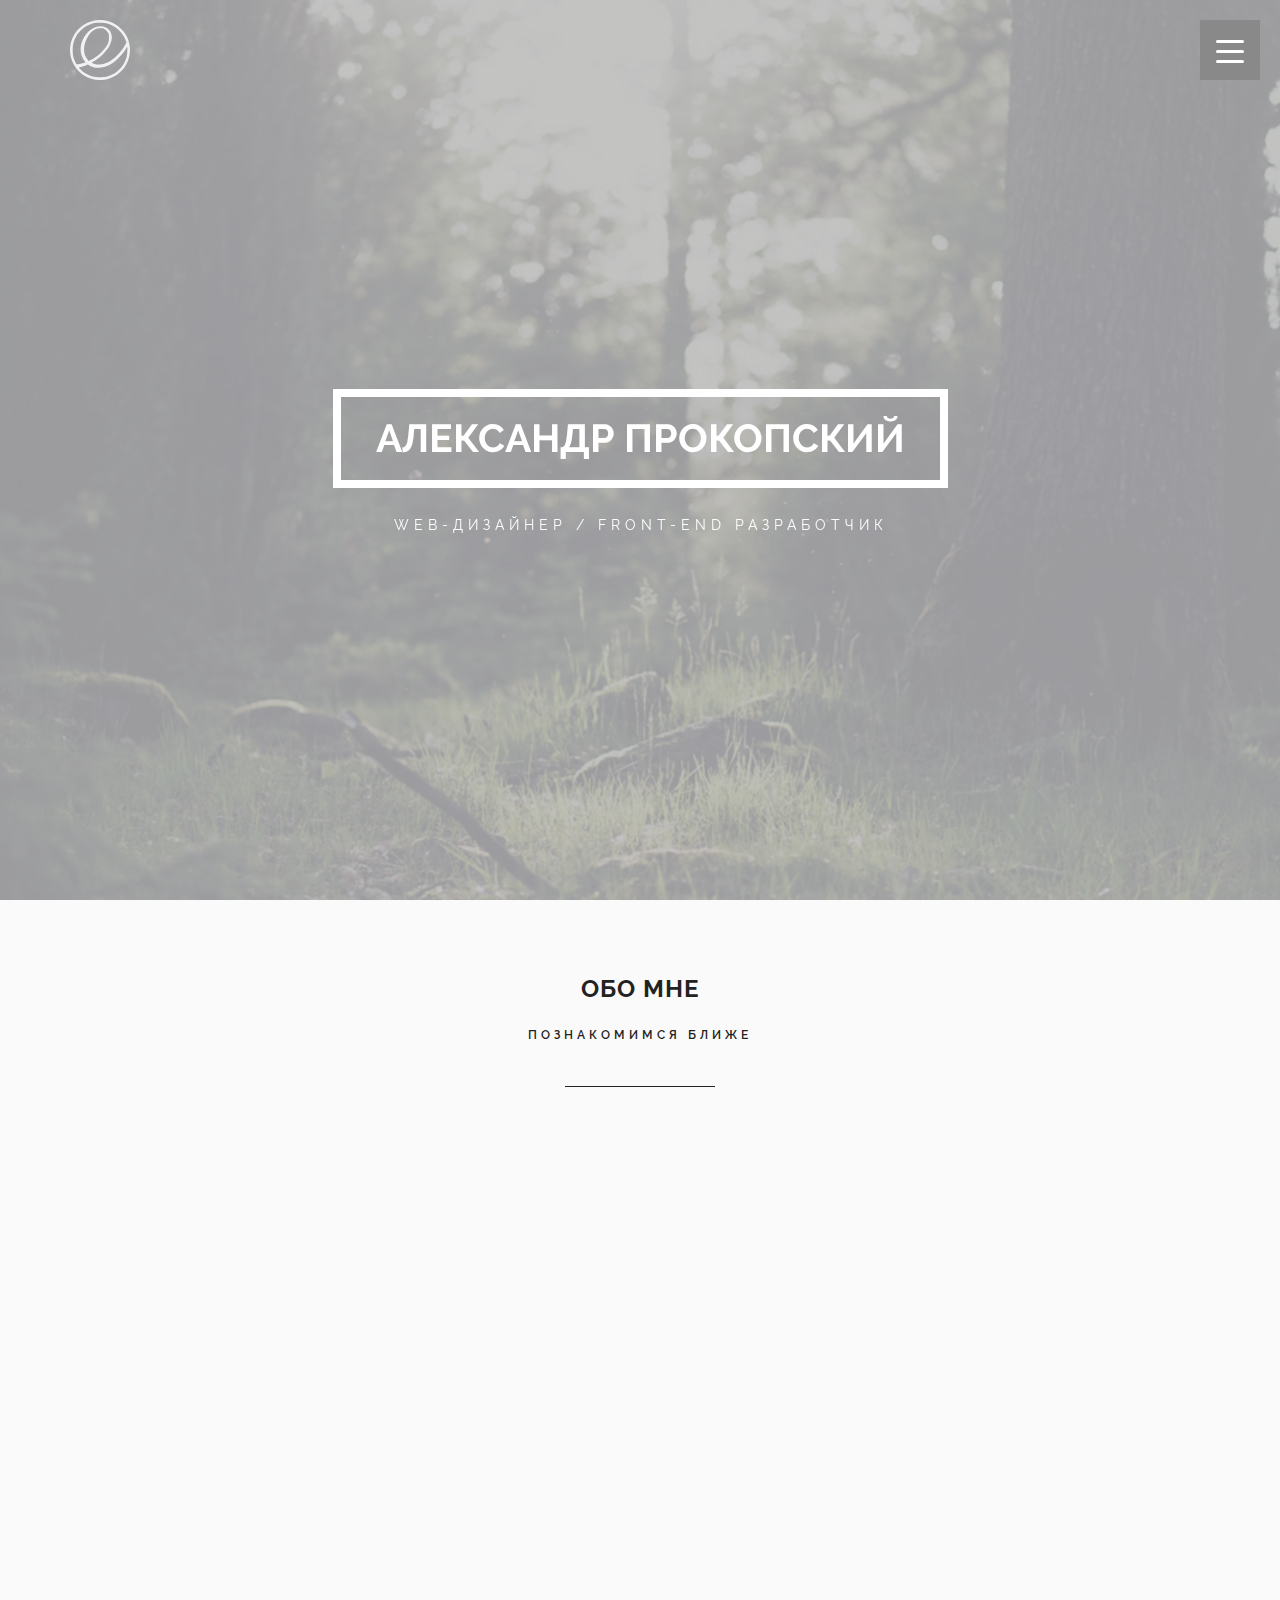
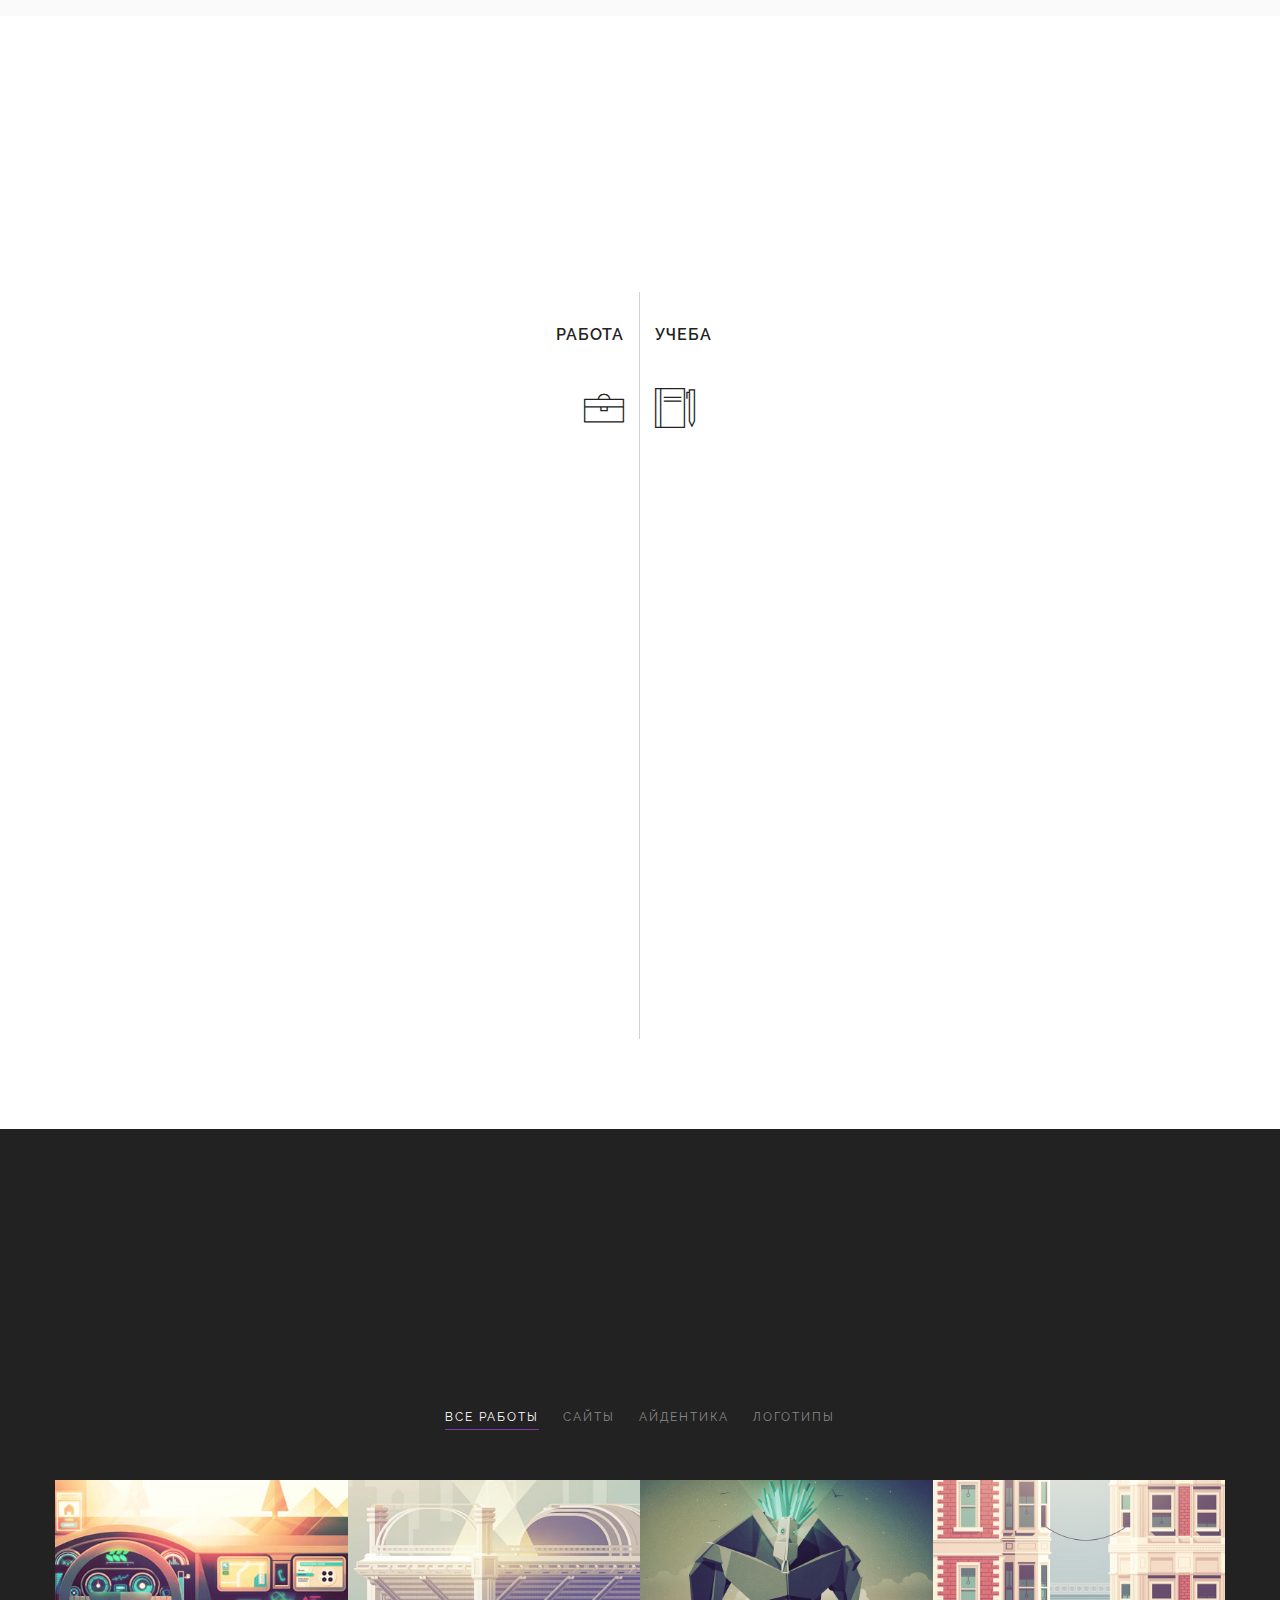
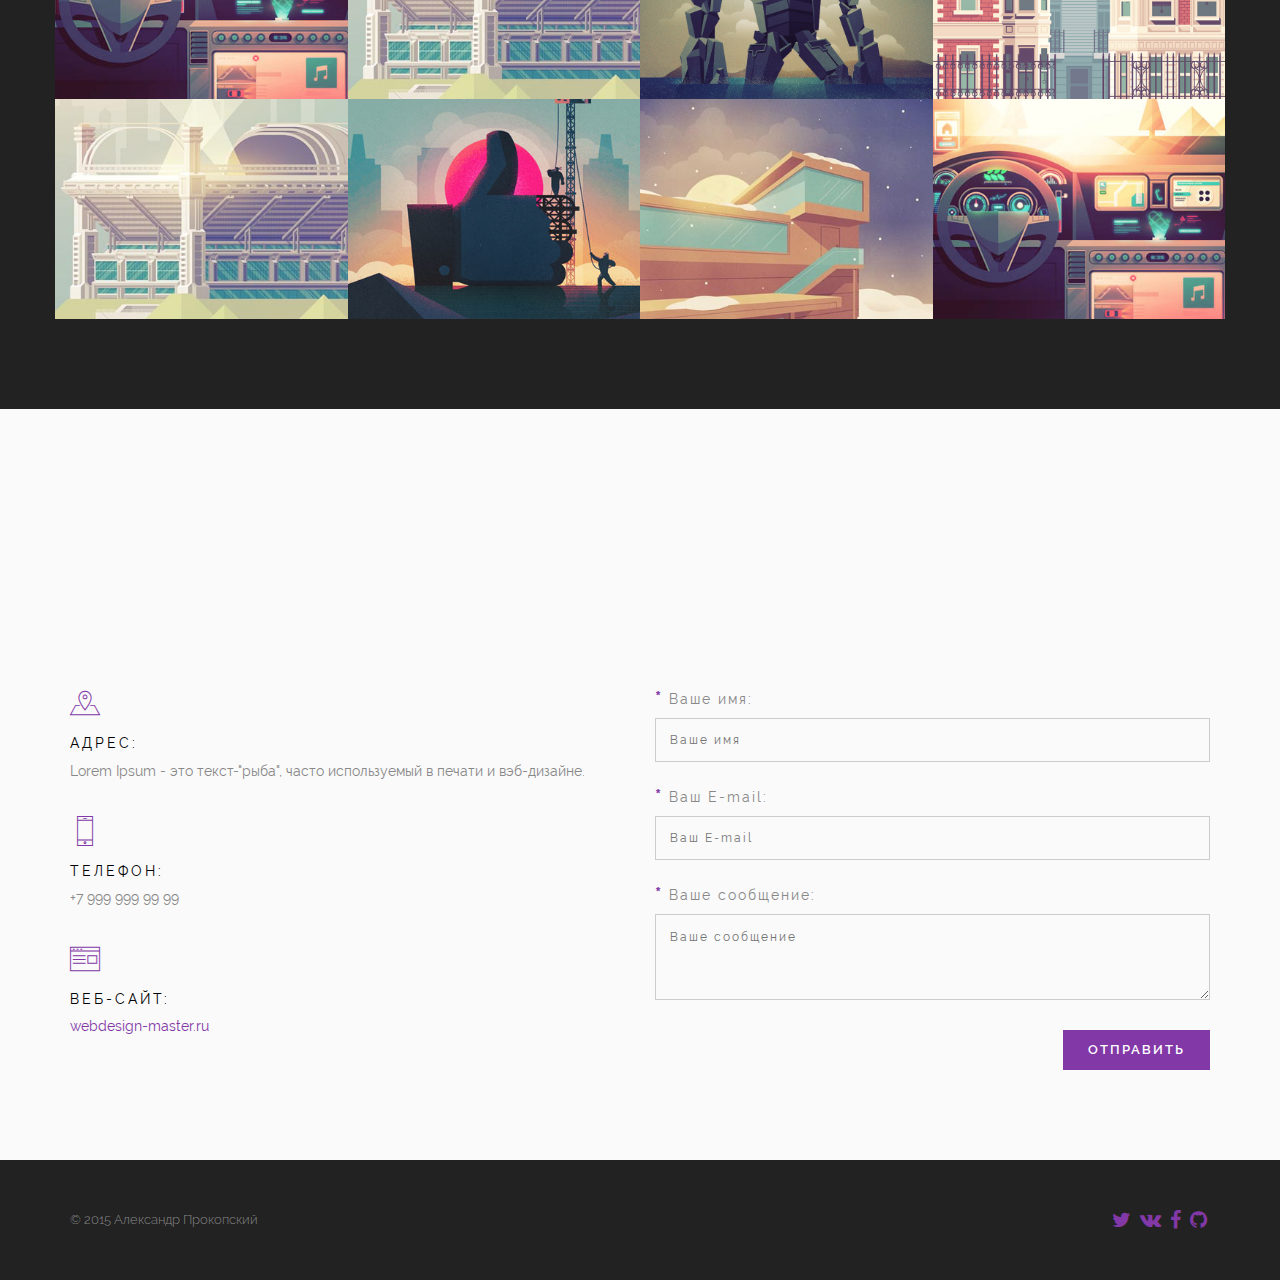
<file: wordpress-landing-page-lesson/_clean_html/index.html>
<!DOCTYPE html>
<html>
<head>
	<meta charset="utf-8" />
	<title>Заголовок</title>
	<meta http-equiv="X-UA-Compatible" content="IE=edge" />
	<meta name="viewport" content="width=device-width, initial-scale=1.0" />
	<link rel="shortcut icon" href="favicon.png" />
	<link rel="stylesheet" href="libs/bootstrap/bootstrap-grid.min.css" />
	<link rel="stylesheet" href="libs/font-awesome/css/font-awesome.min.css" />
	<link rel="stylesheet" href="libs/linea/styles.css" />
	<link rel="stylesheet" href="libs/magnific-popup/magnific-popup.css" />
	<link rel="stylesheet" href="libs/animate/animate.min.css" />
	<link rel="stylesheet" href="css/fonts.css" />
	<link rel="stylesheet" href="css/main.css" />
	<link rel="stylesheet" href="css/skins/purple.css" />
	<link rel="stylesheet" href="css/media.css" />
</head>
<body>
	
	<div class="loader">
		<div class="loader_inner"></div>
	</div>

	<header class="main_head main_color_bg" data-parallax="scroll" data-image-src="img/bg.jpg" data-z-index="1">
		<div class="container">
			<div class="row">
				<div class="col-md-12">
					<div class="logo_container">
						<svg
						xmlns="http://www.w3.org/2000/svg"
						viewBox="0 0 197.21155 197.21638"
						version="1.1"
						id="svg2">
						<path
						id="path3338"
						d="m 85.639184,196.34986 c -8.98123,-1.10864 -26.37065,-6.72944 -34,-10.98986 C 5.3202742,159.49442 -12.920616,103.30115 9.6507445,56.009515 35.258674,2.3556684 103.14827,-16.573789 152.80625,16.093889 c 9.38469,6.173749 22.09904,18.888095 28.27279,28.272782 24.99997,38.002345 20.5737,88.354329 -10.7064,121.792849 -11.28666,12.06547 -24.35624,20.32658 -40.73346,25.74709 -15.42819,5.10639 -28.18874,6.39499 -43.999996,4.44325 z m 38.999996,-11.29283 c 15.41119,-5.00098 25.17271,-10.7626 36.3615,-21.46194 11.70973,-11.19749 18.92933,-22.87913 24.14107,-39.06134 2.17289,-6.7467 2.84123,-11.07839 3.2401,-21 0.69381,-17.257746 0.53639,-17.635282 -4.13864,-9.925231 -14.18515,23.394141 -35.33853,44.351601 -55.10403,54.593711 -13.43669,6.96263 -20.99782,8.83672 -35.499996,8.79897 -13.86683,-0.0361 -20.46689,-1.69669 -29.96055,-7.53821 l -4.95062,-3.04614 -9.55314,3.57807 c -5.25423,1.96794 -11.79922,4.09652 -14.54442,4.73019 -2.7452,0.63367 -4.99127,1.45101 -4.99127,1.81632 0,1.15794 13.31395,13.48867 18,16.67071 16.64977,11.30596 31.44785,15.43875 53.499996,14.94144 13.09158,-0.29524 16.08144,-0.68921 23.5,-3.09655 z m -15.06389,-40.11066 c 24.5486,-5.9367 53.58095,-31.17002 71.03294,-61.73794 l 5.10375,-8.939432 -1.67558,-5.117626 C 179.80634,56.231758 171.74636,43.74801 161.00068,33.472398 149.77427,22.737083 138.02714,15.903199 123.10324,11.425586 113.07832,8.4178144 91.918094,7.6951014 80.549574,9.9721954 c -9.02888,1.8084666 -20.57318,6.3638476 -29.72893,11.7310296 -7.32612,4.294636 -24.71735,21.68586 -29.01198,29.01198 -10.1557,17.324373 -13.6655198,31.384748 -12.9128295,51.728935 0.55535,15.01039 2.1565895,21.68909 8.4727695,35.3396 3.22555,6.97107 3.86775,7.75 6.38955,7.75 3.17959,0 17.452,-3.221 23.19236,-5.23405 l 3.81134,-1.33658 -3.16228,-3.96468 c -9.74195,-12.21388 -14.69959,-32.39019 -12.08115,-49.167051 4.49452,-28.797162 26.36933,-55.777779 51.44164,-63.448647 10.25576,-3.137749 22.140686,-2.373203 31.013976,1.9951 20.82199,10.250635 25.47632,36.131513 11.11579,61.810536 -9.52176,17.026522 -32.857026,39.632002 -52.200646,50.568142 -2.8875,1.63248 -5.25,3.31405 -5.25,3.73683 0,0.80005 5.95989,3.23154 12,4.89571 5.51806,1.52033 18.753026,1.29443 25.936106,-0.44268 z M 68.417704,131.63644 c 24.85553,-12.58662 49.568806,-37.101981 57.354776,-56.895433 1.80033,-4.576813 2.25706,-7.787016 2.30585,-16.207261 0.0532,-9.179719 -0.24448,-11.115491 -2.36739,-15.394909 -2.93145,-5.909281 -7.65775,-10.810081 -13.34832,-13.841145 -3.47734,-1.852196 -5.81707,-2.250871 -13.244467,-2.256775 -8.155809,-0.0065 -9.651259,0.303093 -15.592069,3.227744 -11.4838,5.653457 -20.43389,15.358172 -27.91171,30.265085 -10.8455,21.620318 -12.44987,42.106384 -4.58144,58.500004 2.86279,5.96452 9.76074,15.5 11.21269,15.5 0.24782,0 3.02526,-1.30379 6.17208,-2.89731 z" />
					</svg>
				</div>
				<button class="toggle_mnu">
					<span class="sandwich">
						<span class="sw-topper"></span>
						<span class="sw-bottom"></span>
						<span class="sw-footer"></span>
					</span>
				</button>
				<nav class="top_mnu">
					<ul>
						<li><a href="#about">Обо мне</a></li>
						<li><a href="#resume">Резюме</a></li>
						<li><a href="#portfolio">Портфолио</a></li>
						<li><a href="#contacts">Контакты</a></li>
					</ul>
				</nav>
			</div>
		</div>
	</div>
	<div class="top_wrapper">
		<div class="top_descr">
			<div class="top_centered">
				<div class="top_text">
					<h1>Александр Прокопский</h1>
					<p>Web-дизайнер / Front-End разработчик</p>
				</div>
			</div>
		</div>
	</div>
</header>
<section id="about" class="s_about bg_light">
	<div class="section_header">
		<h2>Обо мне</h2>
		<div class="s_descr_wrap">
			<div class="s_descr">Познакомимся ближе</div>
		</div>
	</div>
	<div class="section_content">
		<div class="container">
			<div class="row">
				<div class="col-md-4 col-md-push-4 animation_1">
					<h3>Фото</h3>
					<div class="person">
						<a href="img/photo.jpg" class="popup"><img src="img/photo.jpg" alt="Alt" /></a>
					</div>
				</div>
				<div class="col-md-4 col-md-pull-4 animation_2">
					<h3>Немного о себе</h3>
					<p>Lorem Ipsum - это текст-"рыба", часто используемый в печати и вэб-дизайне. Lorem Ipsum является стандартной "рыбой" для текстов на латинице с начала XVI века.</p>
					<p>Lorem Ipsum - это текст-"рыба", часто используемый в печати и вэб-дизайне. Lorem Ipsum является стандартной "рыбой" для текстов на латинице с начала XVI века. В то время некий безымянный печатник создал большую коллекцию размеров и форм шрифтов, используя Lorem Ipsum для распечатки образцов.</p>
				</div>
				<div class="col-md-4 animation_3 personal_last_block">
					<h3>Персональная информация</h3>
					<h2 class="personal_header">Александр Прокопский</h2>
					<ul>
						<li>Профессиональное создание сайтов: разработка дизайна, HTML верстка, посадка на CMS WordPress</li>
						<li>День рождения: 3 июня 1988 года</li>
						<li>Номер телефона: +7 999 999 99 99</li>
						<li>E-mail: <a href="mailto:youmail@mail.ru">youmail@mail.ru</a></li>
						<li>Веб-сайт: <a href="//webdesign-master.ru" target="_blank">webdesign-master.ru</a></li>
					</ul>
					<div class="social_wrap">
						<ul>
							<li><a href="#" target="_blank"><i class="fa fa-twitter"></i></a></li>
							<li><a href="#" target="_blank"><i class="fa fa-vk"></i></a></li>
							<li><a href="#" target="_blank"><i class="fa fa-facebook"></i></a></li>
							<li><a href="#" target="_blank"><i class="fa fa-github"></i></a></li>
						</ul>
					</div>
				</div>
			</div>
		</div>
	</div>
</section>

<section id="resume" class="s_resume">
	<div class="section_header">
		<h2>Резюме</h2>
		<div class="s_descr_wrap">
			<div class="s_descr">Мои знания и достижения</div>
		</div>
	</div>
	<div class="section_content">
		<div class="container">
			<div class="row">
				<div class="resume_container">
					<div class="col-md-6 col-sm-6 left">
						<h3>Работа</h3>
						<div class="resume_icon"><i class="icon-basic-case"></i></div>
						<div class="resume_item">
							<div class="year">2008-2015</div>
							<div class="resume_description">ООО "Пронькина забава"<strong>Программист</strong></div>
							<p>Lorem Ipsum - это текст-"рыба", часто используемый в печати и вэб-дизайне. Lorem Ipsum является стандартной "рыбой" для текстов на латинице с начала XVI века. В то время некий безымянный печатник создал большую коллекцию размеров и форм шрифтов, используя Lorem Ipsum.</p>
						</div>
						<div class="resume_item">
							<div class="year">2008-2015</div>
							<div class="resume_description">ООО "Пронькина забава"<strong>Программист</strong></div>
							<p>Lorem Ipsum - это текст-"рыба", часто используемый в печати и вэб-дизайне. Lorem Ipsum является стандартной "рыбой" для текстов на латинице с начала XVI века. В то время некий безымянный печатник создал большую коллекцию размеров и форм шрифтов, используя Lorem Ipsum.</p>
						</div>
						<div class="resume_item">
							<div class="year">2008-2015</div>
							<div class="resume_description">ООО "Пронькина забава"<strong>Программист</strong></div>
							<p>Lorem Ipsum - это текст-"рыба", часто используемый в печати и вэб-дизайне. Lorem Ipsum является стандартной "рыбой" для текстов на латинице с начала XVI века. В то время некий безымянный печатник создал большую коллекцию размеров и форм шрифтов, используя Lorem Ipsum.</p>
						</div>
					</div>
					<div class="col-md-6 col-sm-6 right">
						<h3>Учеба</h3>
						<div class="resume_icon"><i class="icon-basic-book-pen"></i></div>
						<div class="resume_item">
							<div class="year">2008-2015</div>
							<div class="resume_description"><strong>Программист</strong>ООО "Пронькина забава"</div>
							<p>Lorem Ipsum - это текст-"рыба", часто используемый в печати и вэб-дизайне. Lorem Ipsum является стандартной "рыбой" для текстов на латинице с начала XVI века. В то время некий безымянный печатник создал большую коллекцию размеров и форм шрифтов, используя Lorem Ipsum.</p>
						</div>
						<div class="resume_item">
							<div class="year">2008-2015</div>
							<div class="resume_description"><strong>Программист</strong>ООО "Пронькина забава"</div>
							<p>Lorem Ipsum - это текст-"рыба", часто используемый в печати и вэб-дизайне. Lorem Ipsum является стандартной "рыбой" для текстов на латинице с начала XVI века. В то время некий безымянный печатник создал большую коллекцию размеров и форм шрифтов, используя Lorem Ipsum.</p>
						</div>
						<div class="resume_item">
							<div class="year">2008-2015</div>
							<div class="resume_description"><strong>Программист</strong>ООО "Пронькина забава"</div>
							<p>Lorem Ipsum - это текст-"рыба", часто используемый в печати и вэб-дизайне. Lorem Ipsum является стандартной "рыбой" для текстов на латинице с начала XVI века. В то время некий безымянный печатник создал большую коллекцию размеров и форм шрифтов, используя Lorem Ipsum.</p>
						</div>
					</div>
				</div>
			</div>
		</div>
	</div>
</section>

<section id="portfolio" class="s_portfolio bg_dark">
	<div class="section_header">
		<h2>Портфолио</h2>
		<div class="s_descr_wrap">
			<div class="s_descr">Мои последние работы</div>
		</div>
	</div>
	<div class="section_content">
		<div class="container">
			<div class="row">
				<div class="filter_div controls">
					<ul>
						<li class="filter active" data-filter="all">Все работы</li>
						<li class="filter" data-filter=".category-1">Сайты</li>
						<li class="filter" data-filter=".category-2">Айдентика</li>
						<li class="filter" data-filter=".category-3">Логотипы</li>
					</ul>
				</div>
				<div id="portfolio_grid">
					<div class="mix col-md-3 col-sm-6 col-xs-12 portfolio_item category-1">
						<img src="img/portfolio-images/1.jpg" alt="Alt" />
						<div class="port_item_cont">
							<h3>Заголовок работы</h3>
							<p>Описание работы</p>
							<a href="#" class="popup_content">Посмотреть</a>
						</div>
						<div class="hidden">
							<div class="podrt_descr">
								<div class="modal-box-content">
									<button class="mfp-close" type="button" title="Закрыть (Esc)">×</button>
									<h3>Заголовок работы</h3>
									<p>Lorem ipsum dolor sit amet, consectetur adipisicing elit. Earum cupiditate, dignissimos quo. Dolore, omnis totam quibusdam voluptatibus cum, nulla dolores sunt iste? Sunt nam illum, animi magni veniam adipisci non.</p>
									<img src="img/portfolio-images/1.jpg" alt="Alt" />
								</div>
							</div>
						</div>
					</div>
					<div class="mix col-md-3 col-sm-6 col-xs-12 portfolio_item category-1">
						<img src="img/portfolio-images/4.jpg" alt="Alt" />
						<div class="port_item_cont">
							<h3>Заголовок работы</h3>
							<p>Описание работы</p>
							<a href="#" class="popup_content">Посмотреть</a>
						</div>
						<div class="hidden">
							<div class="podrt_descr">
								<div class="modal-box-content">
									<button class="mfp-close" type="button" title="Закрыть (Esc)">×</button>
									<h3>Заголовок работы</h3>
									<p>Lorem ipsum dolor sit amet, consectetur adipisicing elit. Earum cupiditate, dignissimos quo. Dolore, omnis totam quibusdam voluptatibus cum, nulla dolores sunt iste? Sunt nam illum, animi magni veniam adipisci non.</p>
									<img src="img/portfolio-images/4.jpg" alt="Alt" />
								</div>
							</div>
						</div>
					</div>
					<div class="mix col-md-3 col-sm-6 col-xs-12 portfolio_item category-1">
						<img src="img/portfolio-images/2.jpg" alt="Alt" />
						<div class="port_item_cont">
							<h3>Заголовок работы</h3>
							<p>Описание работы</p>
							<a href="#" class="popup_content">Посмотреть</a>
						</div>
						<div class="hidden">
							<div class="podrt_descr">
								<div class="modal-box-content">
									<button class="mfp-close" type="button" title="Закрыть (Esc)">×</button>
									<h3>Заголовок работы</h3>
									<p>Lorem ipsum dolor sit amet, consectetur adipisicing elit. Earum cupiditate, dignissimos quo. Dolore, omnis totam quibusdam voluptatibus cum, nulla dolores sunt iste? Sunt nam illum, animi magni veniam adipisci non.</p>
									<img src="img/portfolio-images/2.jpg" alt="Alt" />
								</div>
							</div>
						</div>
					</div>
					<div class="mix col-md-3 col-sm-6 col-xs-12 portfolio_item category-2">
						<img src="img/portfolio-images/3.jpg" alt="Alt" />
						<div class="port_item_cont">
							<h3>Заголовок работы</h3>
							<p>Описание работы</p>
							<a href="#" class="popup_content">Посмотреть</a>
						</div>
						<div class="hidden">
							<div class="podrt_descr">
								<div class="modal-box-content">
									<button class="mfp-close" type="button" title="Закрыть (Esc)">×</button>
									<h3>Заголовок работы</h3>
									<p>Lorem ipsum dolor sit amet, consectetur adipisicing elit. Earum cupiditate, dignissimos quo. Dolore, omnis totam quibusdam voluptatibus cum, nulla dolores sunt iste? Sunt nam illum, animi magni veniam adipisci non.</p>
									<img src="img/portfolio-images/3.jpg" alt="Alt" />
								</div>
							</div>
						</div>
					</div>
					<div class="mix col-md-3 col-sm-6 col-xs-12 portfolio_item category-2">
						<img src="img/portfolio-images/4.jpg" alt="Alt" />
						<div class="port_item_cont">
							<h3>Заголовок работы</h3>
							<p>Описание работы</p>
							<a href="#" class="popup_content">Посмотреть</a>
						</div>
						<div class="hidden">
							<div class="podrt_descr">
								<div class="modal-box-content">
									<button class="mfp-close" type="button" title="Закрыть (Esc)">×</button>
									<h3>Заголовок работы</h3>
									<p>Lorem ipsum dolor sit amet, consectetur adipisicing elit. Earum cupiditate, dignissimos quo. Dolore, omnis totam quibusdam voluptatibus cum, nulla dolores sunt iste? Sunt nam illum, animi magni veniam adipisci non.</p>
									<img src="img/portfolio-images/4.jpg" alt="Alt" />
								</div>
							</div>
						</div>
					</div>
					<div class="mix col-md-3 col-sm-6 col-xs-12 portfolio_item category-3">
						<img src="img/portfolio-images/5.jpg" alt="Alt" />
						<div class="port_item_cont">
							<h3>Заголовок работы</h3>
							<p>Описание работы</p>
							<a href="#" class="popup_content">Посмотреть</a>
						</div>
						<div class="hidden">
							<div class="podrt_descr">
								<div class="modal-box-content">
									<button class="mfp-close" type="button" title="Закрыть (Esc)">×</button>
									<h3>Заголовок работы</h3>
									<p>Lorem ipsum dolor sit amet, consectetur adipisicing elit. Earum cupiditate, dignissimos quo. Dolore, omnis totam quibusdam voluptatibus cum, nulla dolores sunt iste? Sunt nam illum, animi magni veniam adipisci non.</p>
									<img src="img/portfolio-images/5.jpg" alt="Alt" />
								</div>
							</div>
						</div>
					</div>
					<div class="mix col-md-3 col-sm-6 col-xs-12 portfolio_item category-3">
						<img src="img/portfolio-images/6.jpg" alt="Alt" />
						<div class="port_item_cont">
							<h3>Заголовок работы</h3>
							<p>Описание работы</p>
							<a href="#" class="popup_content">Посмотреть</a>
						</div>
						<div class="hidden">
							<div class="podrt_descr">
								<div class="modal-box-content">
									<button class="mfp-close" type="button" title="Закрыть (Esc)">×</button>
									<h3>Заголовок работы</h3>
									<p>Lorem ipsum dolor sit amet, consectetur adipisicing elit. Earum cupiditate, dignissimos quo. Dolore, omnis totam quibusdam voluptatibus cum, nulla dolores sunt iste? Sunt nam illum, animi magni veniam adipisci non.</p>
									<img src="img/portfolio-images/6.jpg" alt="Alt" />
								</div>
							</div>
						</div>
					</div>
					<div class="mix col-md-3 col-sm-6 col-xs-12 portfolio_item category-2">
						<img src="img/portfolio-images/1.jpg" alt="Alt" />
						<div class="port_item_cont">
							<h3>Заголовок работы</h3>
							<p>Описание работы</p>
							<a href="#" class="popup_content">Посмотреть</a>
						</div>
						<div class="hidden">
							<div class="podrt_descr">
								<div class="modal-box-content">
									<button class="mfp-close" type="button" title="Закрыть (Esc)">×</button>
									<h3>Заголовок работы</h3>
									<p>Lorem ipsum dolor sit amet, consectetur adipisicing elit. Earum cupiditate, dignissimos quo. Dolore, omnis totam quibusdam voluptatibus cum, nulla dolores sunt iste? Sunt nam illum, animi magni veniam adipisci non.</p>
									<img src="img/portfolio-images/1.jpg" alt="Alt" />
								</div>
							</div>
						</div>
					</div>
				</div>
			</div>
		</div>
	</div>
</section>

<section id="contacts" class="s_contacts bg_light">
	<div class="section_header">
		<h2>Контакты</h2>
		<div class="s_descr_wrap">
			<div class="s_descr">Оставьте ваше сообщение</div>
		</div>
	</div>
	<div class="section_content">
		<div class="container">
			<div class="row">
				<div class="col-md-6 col-sm-6">
					<div class="contact_box">
						<div class="contacts_icon icon-basic-geolocalize-05"></div>
						<h3>Адрес:</h3>
						<p>Lorem Ipsum - это текст-"рыба", часто используемый в печати и вэб-дизайне.</p>
					</div>
					<div class="contact_box">
						<div class="contacts_icon icon-basic-smartphone"></div>
						<h3>Телефон:</h3>
						<p>+7 999 999 99 99</p>
					</div>
					<div class="contact_box">
						<div class="contacts_icon icon-basic-webpage-img-txt"></div>
						<h3>Веб-сайт:</h3>
						<p><a href="//webdesign-master.ru" target="_blank">webdesign-master.ru</a></p>
					</div>
				</div>
				<div class="col-md-6 col-sm-6">
					<form action="http://formspree.io/agragregra@ya.ru" class="main_form" novalidate target="_blank" method="post">
						<label class="form-group">
							<span class="color_element">*</span> Ваше имя:
							<input type="text" name="name" placeholder="Ваше имя" data-validation-required-message="Вы не ввели имя" required />
							<span class="help-block text-danger"></span>
						</label>
						<label class="form-group">
							<span class="color_element">*</span> Ваш E-mail:
							<input type="email" name="email" placeholder="Ваш E-mail" data-validation-required-message="Не корректно введен E-mail" required />
							<span class="help-block text-danger"></span>
						</label>
						<label class="form-group">
							<span class="color_element">*</span> Ваше сообщение:
							<textarea name="message" placeholder="Ваше сообщение" data-validation-required-message="Вы не ввели сообщение" required></textarea>
							<span class="help-block text-danger"></span>
						</label>
						<button>Отправить</button>
					</form>
				</div>
			</div>
		</div>
	</div>
</section>

<footer class="main_footer bg_dark">
	<div class="container">
		<div class="row">
			<div class="col-md-12">
				&copy; 2015 Александр Прокопский
				<div class="social_wrap">
					<ul>
						<li><a href="#" target="_blank"><i class="fa fa-twitter"></i></a></li>
						<li><a href="#" target="_blank"><i class="fa fa-vk"></i></a></li>
						<li><a href="#" target="_blank"><i class="fa fa-facebook"></i></a></li>
						<li><a href="#" target="_blank"><i class="fa fa-github"></i></a></li>
					</ul>
				</div>
			</div>
		</div>
	</div>
</footer>

<div class="hidden"></div>
	<!--[if lt IE 9]>
	<script src="libs/html5shiv/es5-shim.min.js"></script>
	<script src="libs/html5shiv/html5shiv.min.js"></script>
	<script src="libs/html5shiv/html5shiv-printshiv.min.js"></script>
	<script src="libs/respond/respond.min.js"></script>
	<![endif]-->
	
	<script src="libs/jquery/jquery-2.1.3.min.js"></script>
	<script src="libs/parallax/parallax.min.js"></script>
	<script src="libs/magnific-popup/jquery.magnific-popup.min.js"></script>
	<script src="libs/mixitup/mixitup.min.js"></script>
	<script src="libs/scroll2id/PageScroll2id.min.js"></script>
	<script src="libs/waypoints/waypoints.min.js"></script>
	<script src="libs/animate/animate-css.js"></script>
	<script src="libs/jqBootstrapValidation/jqBootstrapValidation.js"></script>
	<script src="js/common.js"></script>
	<!-- Yandex.Metrika counter --><!-- /Yandex.Metrika counter -->
	<!-- Google Analytics counter --><!-- /Google Analytics counter -->
</body>
</html>
</file>
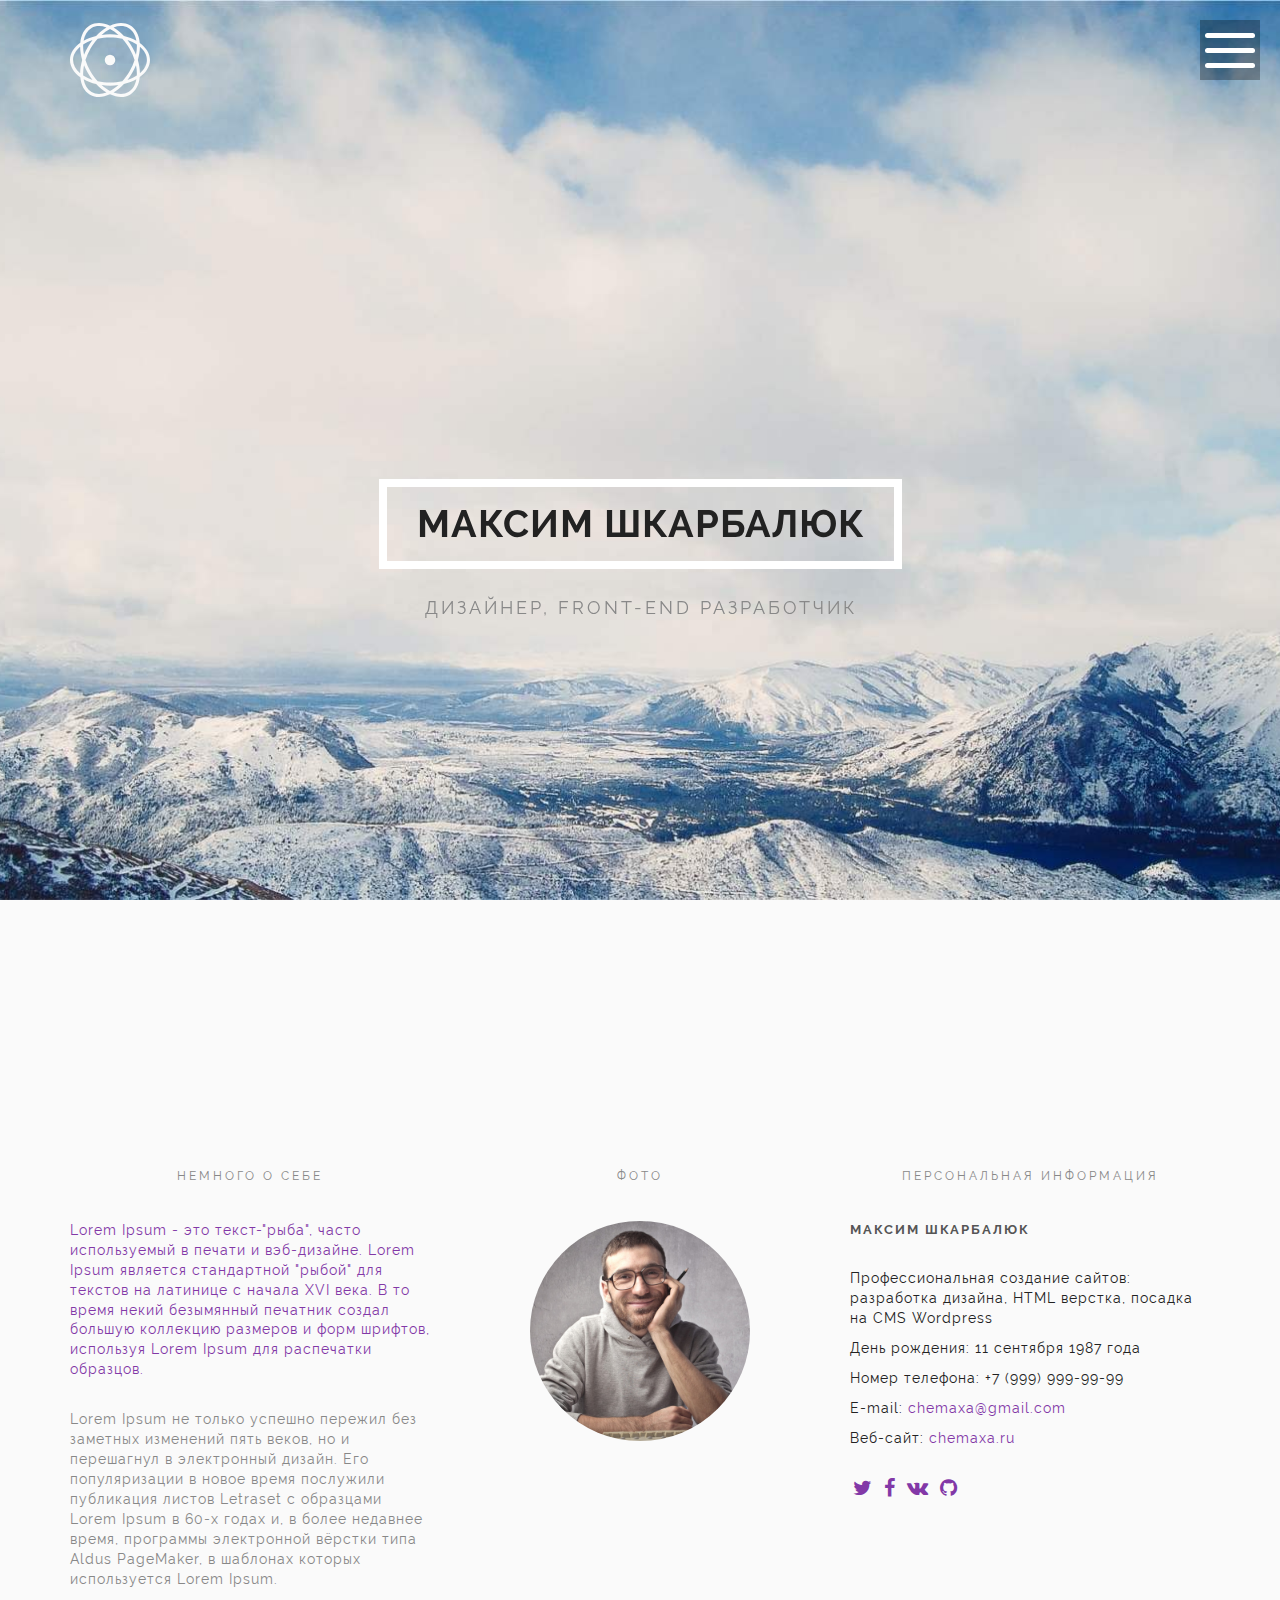
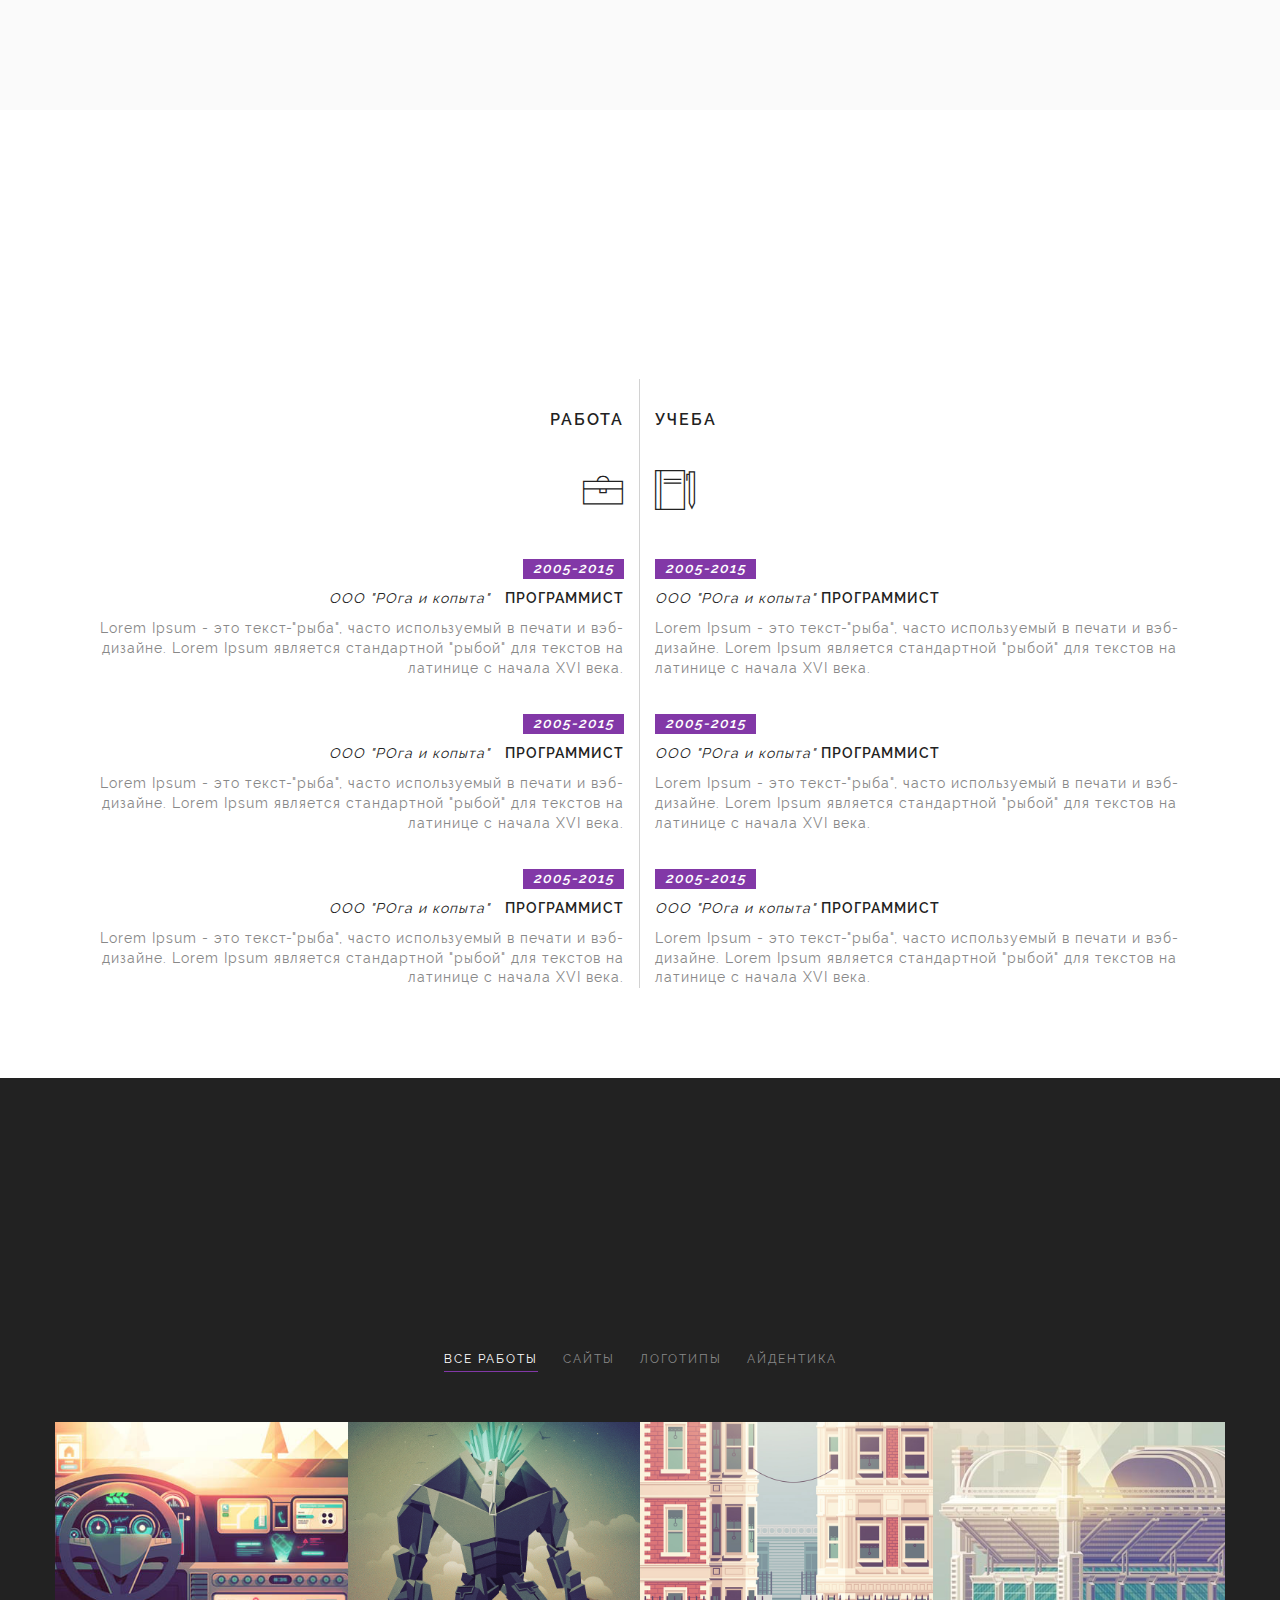
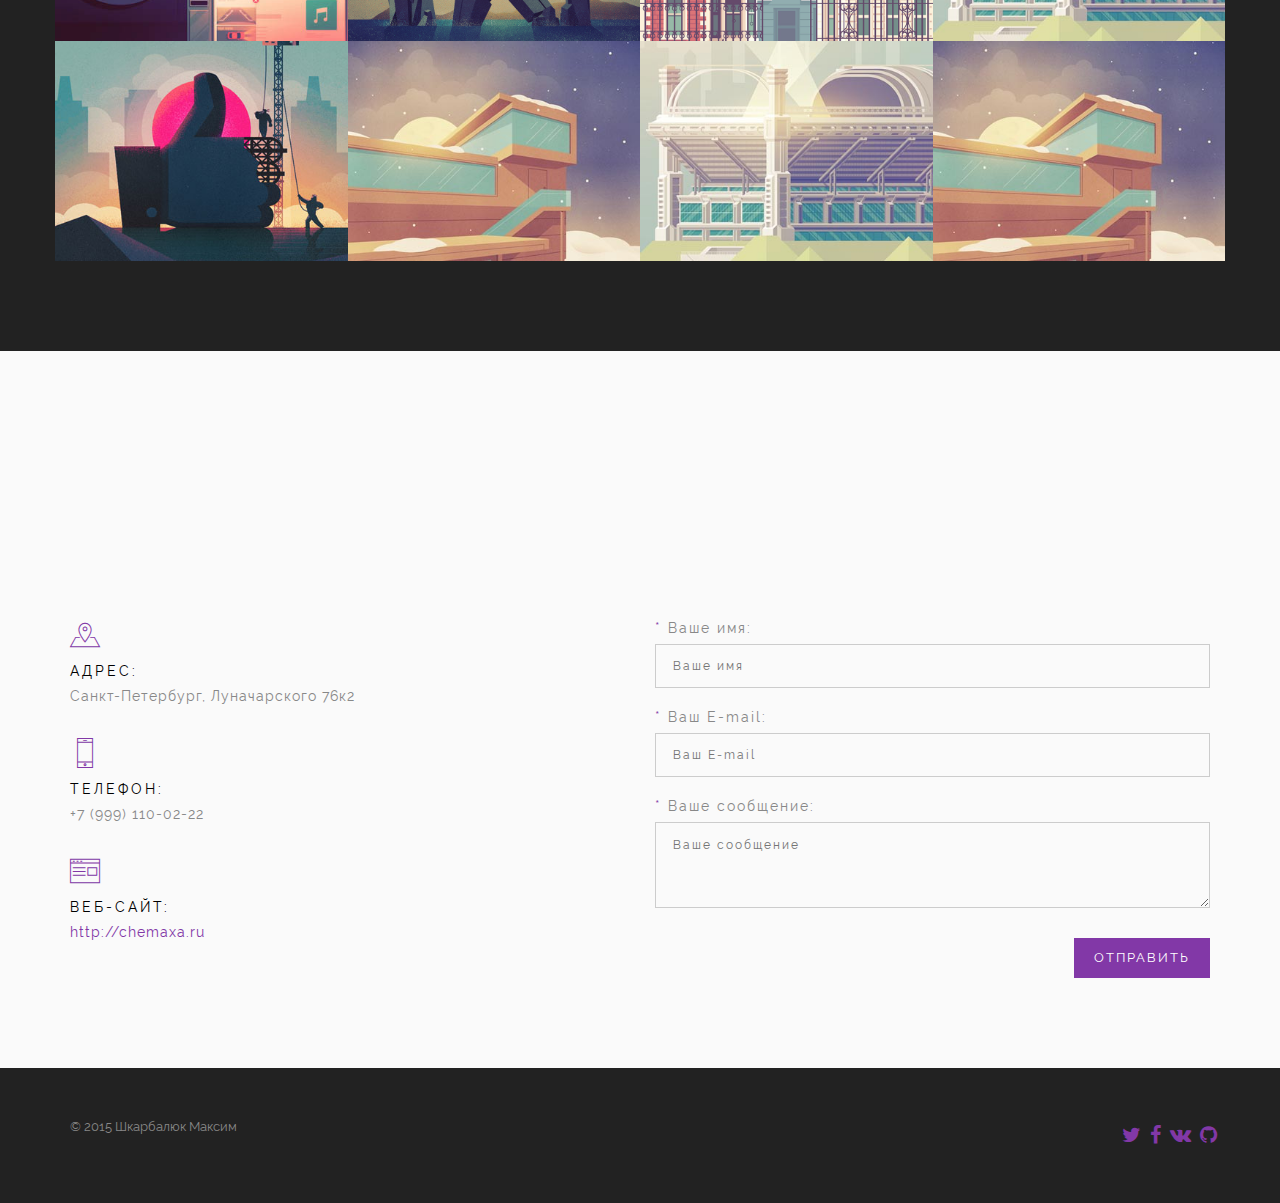
<file: wp_lp_layout/_html/index.html>
<!DOCTYPE html>
<html>

<head>
	<meta charset="utf-8" />
	<title>Заголовок</title>
	<meta http-equiv="X-UA-Compatible" content="IE=edge" />
	<meta name="viewport" content="width=device-width, initial-scale=1.0" />
	<link rel="shortcut icon" href="favicon.png" />

	<link rel="stylesheet" href="libs/bootstrap/bootstrap-grid.min.css" />
	<link rel="stylesheet" href="libs/animate/animate.min.css">
	<link rel="stylesheet" href="libs/font-awesome/css/font-awesome.min.css">
	<link rel="stylesheet" href="libs/linea/styles.css">
	<link rel="stylesheet" href="libs/magnific-popup/magnific-popup.css">
	<link rel="stylesheet" href="css/fonts.css" />
	<link rel="stylesheet" href="css/main.css" />
	<link rel="stylesheet" href="css/skins/purple.css" />
	<link rel="stylesheet" href="css/media.css" />
</head>

<body>

	<!--<div class="loader">
	<div class="loader_inner"></div>
</div>-->
	<header class="main_head  main_color_bg" data-parallax="scroll" data-image-src="img/bg.jpg" data-z-index="1">
		<div class="container">
			<div class="row">
				<div class="col-md-12">
					<div class="logo_wrap">

						<!-- Created with Inkscape (http://www.inkscape.org/) -->

						<svg xmlns="http://www.w3.org/2000/svg" version="1.1" width="161.661" height="161.661" viewBox="0 0 161.661 161.661" id="Capa_1" xml:space="preserve">

							<path d="M 161.661,80.909 C 161.674,67.62 153.818,55.512 140.988,46.302 139.454,29.91 132.579,17.372 121.259,10.836 115.827,7.694 109.677,6.105 102.961,6.105 95.806,6.105 88.28,7.968 80.845,11.378 73.401,7.968 65.887,6.105 58.723,6.105 52.019,6.105 45.866,7.694 40.416,10.836 28.886,17.488 22.353,30.397 20.806,46.147 7.938,55.338 0.013,67.446 0,80.745 c -0.012,13.067 7.401,25.307 20.819,34.842 1.546,15.723 8.086,28.595 19.598,35.238 5.444,3.142 11.591,4.731 18.307,4.731 7.158,0 14.678,-1.863 22.128,-5.273 7.44,3.41 14.954,5.273 22.109,5.273 l 0,0 c 6.698,0 12.854,-1.59 18.298,-4.731 11.295,-6.521 18.183,-19.028 19.729,-35.396 12.794,-9.17 20.661,-21.257 20.673,-34.52 z m -58.699,-68.57 c 5.584,0 10.698,1.309 15.18,3.891 8.379,4.838 13.859,13.834 15.973,25.687 -7.319,-4.147 -15.808,-7.432 -25.105,-9.676 -6.583,-6.954 -13.701,-12.732 -21.021,-17.08 5.072,-1.826 10.119,-2.822 14.973,-2.822 z m 32.139,38.28 c 0.231,6.32 -0.384,12.942 -1.742,19.677 -2.131,-5.212 -4.609,-10.388 -7.538,-15.439 -2.923,-5.057 -6.156,-9.8 -9.608,-14.23 7.045,2.338 13.354,5.371 18.81,8.912 l 0.078,1.08 z m 0,60.413 -0.104,1.151 c -5.469,3.543 -11.789,6.57 -18.834,8.896 3.477,-4.434 6.723,-9.207 9.657,-14.285 2.929,-5.055 5.407,-10.225 7.538,-15.437 1.383,6.736 1.974,13.355 1.743,19.675 z m -14.669,-7.355 c -4.312,7.489 -9.329,14.261 -14.748,20.198 -7.745,1.686 -16.051,2.648 -24.731,2.648 v 3.117 l -0.148,-3.117 c -8.598,0 -16.938,-0.95 -24.805,-2.68 C 50.581,117.912 45.576,111.135 41.265,103.676 36.908,96.125 33.583,88.416 31.16,80.821 33.584,73.234 36.909,65.519 41.265,57.968 45.576,50.49 50.593,43.719 56,37.785 c 7.794,-1.69 16.148,-2.664 24.89,-2.664 8.72,0.006 17.05,0.986 24.831,2.688 5.396,5.934 10.4,12.695 14.699,20.158 4.306,7.456 7.667,15.165 10.121,22.853 -2.455,7.689 -5.816,15.404 -10.109,22.857 z m -22.567,27.919 c -5.48,4.865 -11.229,8.848 -17.02,11.807 -5.812,-2.959 -11.56,-6.954 -17.034,-11.819 5.517,0.762 11.192,1.176 16.979,1.176 h 0.155 c 5.808,-0.001 11.452,-0.415 16.92,-1.164 z M 26.631,112.043 c -0.338,-6.49 0.192,-13.457 1.689,-20.709 2.101,5.182 4.588,10.363 7.532,15.461 2.917,5.06 6.153,9.791 9.615,14.218 -6.542,-2.187 -12.595,-4.981 -17.957,-8.366 l -0.879,-0.604 z m 0.013,-62.529 c 5.456,-3.547 11.797,-6.585 18.855,-8.924 -3.48,4.439 -6.716,9.198 -9.646,14.267 -2.944,5.1 -5.431,10.282 -7.532,15.463 C 26.817,63.031 26.287,56.017 26.644,49.514 z M 63.812,30.059 c 5.492,-4.862 11.244,-8.848 17.028,-11.804 5.821,2.962 11.569,6.966 17.093,11.85 -5.548,-0.773 -11.283,-1.212 -17.169,-1.218 -5.809,0 -11.484,0.417 -16.952,1.172 z M 43.547,16.23 c 4.469,-2.582 9.584,-3.891 15.183,-3.891 4.85,0 9.901,1.008 14.982,2.822 C 66.405,19.496 59.296,25.257 52.75,32.186 43.397,34.418 34.873,37.721 27.517,41.88 29.578,30.421 34.903,21.211 43.547,16.23 z M 6.248,80.739 c 0.012,-9.961 5.325,-19.16 14.221,-26.673 0.07,8.461 1.461,17.516 4.211,26.756 -2.731,9.186 -4.128,18.191 -4.211,26.618 C 11.274,99.664 6.235,90.414 6.248,80.739 z m 52.476,68.57 c -5.587,0 -10.708,-1.309 -15.189,-3.891 -8.625,-4.98 -13.935,-14.157 -16.011,-25.593 7.499,4.244 16.036,7.502 25.258,9.688 6.546,6.899 13.643,12.647 20.919,16.983 -5.076,1.815 -10.133,2.813 -14.977,2.813 z m 59.394,-3.891 c -4.47,2.582 -9.572,3.891 -15.162,3.891 h -0.013 c -4.847,0 -9.889,-0.998 -14.967,-2.831 7.295,-4.329 14.413,-10.077 20.946,-17.02 9.329,-2.223 17.817,-5.517 25.173,-9.657 -2.124,11.819 -7.611,20.801 -15.977,25.617 z m 23.194,-37.917 c -0.104,-8.61 -1.535,-17.61 -4.257,-26.68 2.722,-9.037 4.153,-18.027 4.257,-26.613 8.854,7.526 14.127,16.73 14.114,26.686 -0.012,9.934 -5.285,19.117 -14.114,26.607 z" id="path7" />
							<circle cx="80.834" cy="80.829002" r="10.633" id="circle9" />

						</svg>


					</div>
					<div class="toggle_menu">
						<div class="sandwich">
							<div class="sw-topper"></div>
							<div class="sw-bottom"></div>
							<div class="sw-footer"></div>
						</div>
					</div>
					<nav class="top_menu">
						<ul>
							<li>
								<a href="#about">Обо мне</a>
							</li>
							<li>
								<a href="#resume">Резюме</a>
							</li>
							<li>
								<a href="#portfolio">Портфолио</a>
							</li>
							<li>
								<a href="#contacts">Контакты</a>
							</li>
						</ul>
					</nav>
				</div>

			</div>
		</div>
		<div class="top_wrapper">
			<div class="top_text">
				<h1>Максим Шкарбалюк</h1>
				<p>Дизайнер, Front-end разработчик</p>
			</div>
		</div>
	</header>


	<section id="about" class="s_about bg_light">
		<div class="section_header">
			<h2>Обо мне</h2>
			<div class="s_descr_wrap">
				<div class="s_descr">Познакомимся ближе</div>
			</div>
		</div>
		<div class="section_content">
			<div class="container">
				<div class="row">

					<div class="col-md-4 col-md-push-4 animation_1">
						<h3>Фото</h3>
						<div class="person">
							<a href="../_html/img/photo.jpg" class="popup"><img src="../_html/img/photo.jpg" alt="Alt">
							</a>
						</div>
					</div>

					<div class="col-md-4 col-md-pull-4 animation_2">
						<h3>Немного о себе</h3>
						<p>Lorem Ipsum - это текст-"рыба", часто используемый в печати и вэб-дизайне. Lorem Ipsum является стандартной "рыбой" для текстов на латинице с начала XVI века. В то время некий безымянный печатник создал большую коллекцию размеров и форм шрифтов, используя Lorem Ipsum для распечатки образцов. </p>
						<p>Lorem Ipsum не только успешно пережил без заметных изменений пять веков, но и перешагнул в электронный дизайн. Его популяризации в новое время послужили публикация листов Letraset с образцами Lorem Ipsum в 60-х годах и, в более недавнее время, программы электронной вёрстки типа Aldus PageMaker, в шаблонах которых используется Lorem Ipsum.</p>
					</div>

					<div class="col-md-4 animation_3 personal_last_block">
						<h3>Персональная информация</h3>
						<h2 class="about_name">Максим Шкарбалюк</h2>
						<ul>
							<li>Профессиональная создание сайтов: разработка дизайна, HTML верстка, посадка на CMS Wordpress</li>
							<li>День рождения: 11 сентября 1987 года</li>
							<li>Номер телефона: +7 (999) 999-99-99</li>
							<li>E-mail: <a href="mailto:chemaxa@gmail.com">chemaxa@gmail.com</a>
							</li>
							<li>Веб-сайт: <a href="http://chemaxa.ru" target="_blank">chemaxa.ru</a>
							</li>
						</ul>
						<div class="social_wrap">
							<ul>
								<li><a href="#" target="_blank"><i class="fa fa-twitter"></i></a>
								</li>
								<li><a href="#" target="_blank"><i class="fa fa-facebook"></i></a>
								</li>
								<li><a href="#" target="_blank"><i class="fa fa-vk"></i></a>
								</li>
								<li><a href="#" target="_blank"><i class="fa fa-github"></i></a>
								</li>
							</ul>
						</div>
					</div>

				</div>
			</div>
		</div>
	</section>

	<section id="resume" class="s_resume">
		<div class="section_header">
			<h2>Резюме</h2>
			<div class="s_descr_wrap">
				<div class="s_descr">Мои знания и достижения</div>
			</div>
		</div>
		<div class="section_content">
			<div class="container">
				<div class="row">
					<div class="col-md-6 col-sm-6 left">
						<h3>Работа</h3>
						<div class="resume_icon"><i class="icon-basic-case"></i>
						</div>
						<div class="resume_item">
							<div class="year">2005-2015</div>
							<div class="resume_description">ООО "РОга и копыта" <strong>Программист</strong>
							</div>
							<p>
								Lorem Ipsum - это текст-"рыба", часто используемый в печати и вэб-дизайне. Lorem Ipsum является стандартной "рыбой" для текстов на латинице с начала XVI века.</p>
						</div>

						<div class="resume_item">
							<div class="year">2005-2015</div>
							<div class="resume_description">ООО "РОга и копыта" <strong>Программист</strong>
							</div>
							<p>
								Lorem Ipsum - это текст-"рыба", часто используемый в печати и вэб-дизайне. Lorem Ipsum является стандартной "рыбой" для текстов на латинице с начала XVI века.</p>
						</div>
						<div class="resume_item">
							<div class="year">2005-2015</div>
							<div class="resume_description">ООО "РОга и копыта" <strong>Программист</strong>
							</div>
							<p>
								Lorem Ipsum - это текст-"рыба", часто используемый в печати и вэб-дизайне. Lorem Ipsum является стандартной "рыбой" для текстов на латинице с начала XVI века.</p>
						</div>

					</div>

					<div class="col-md-6 col-sm-6 right">
						<h3>Учеба</h3>
						<div class="resume_icon"><i class="icon-basic-book-pen"></i>
						</div>

						<div class="resume_item">
							<div class="year">2005-2015</div>
							<div class="resume_description">ООО "РОга и копыта" <strong>Программист</strong>
							</div>
							<p>
								Lorem Ipsum - это текст-"рыба", часто используемый в печати и вэб-дизайне. Lorem Ipsum является стандартной "рыбой" для текстов на латинице с начала XVI века.</p>
						</div>

						<div class="resume_item">
							<div class="year">2005-2015</div>
							<div class="resume_description">ООО "РОга и копыта" <strong>Программист</strong>
							</div>
							<p>
								Lorem Ipsum - это текст-"рыба", часто используемый в печати и вэб-дизайне. Lorem Ipsum является стандартной "рыбой" для текстов на латинице с начала XVI века.</p>
						</div>
						<div class="resume_item">
							<div class="year">2005-2015</div>
							<div class="resume_description">ООО "РОга и копыта" <strong>Программист</strong>
							</div>
							<p>
								Lorem Ipsum - это текст-"рыба", часто используемый в печати и вэб-дизайне. Lorem Ipsum является стандартной "рыбой" для текстов на латинице с начала XVI века.</p>
						</div>
					</div>
				</div>
			</div>
		</div>
	</section>

	<section id="portfolio" class="s_portfolio bg_dark">
		<div class="section_header">
			<h2>Портфолио</h2>
			<div class="s_descr_wrap">
				<div class="s_descr">Мои работы</div>
			</div>
		</div>
		<div class="section_content">
			<div class="container">
				<div class="row">


					<ul>
						<li class="filter active" data-filter="all">Все работы</li>
						<li class="filter" data-filter=".category-1">Сайты</li>
						<li class="filter" data-filter=".category-2">Логотипы</li>
						<li class="filter" data-filter=".category-3">Айдентика</li>
					</ul>

					<div class="portfolio_table">
						<div class="mix col-md-3 col-sm-6 col-xs-12 category-1"><img src="../_html/img/portfolio-images/1.jpg" alt="Alt">
							<div class="item_cont">
								<h3>Заголовок работы</h3>
								<p>Описание работы</p>
								<a href="#" class="popup_item">Посмотреть</a>
							</div>
							<div class="hidden">
								<div class="item_descr" id="work_1">
									<h3>Заголовок работы</h3>
									<p>Lorem ipsum dolor sit amet, consectetur adipisicing elit. Hic vero ratione maiores, eius fugit consequuntur rerum in culpa molestias inventore illo, nostrum maxime sequi, accusamus mollitia quam obcaecati reprehenderit optio!</p><img src="../_html/img/portfolio-images/1.jpg" alt="Alt">
								</div>
							</div>
						</div>


						<div class="mix col-md-3 col-sm-6 col-xs-12 category-1"><img src="../_html/img/portfolio-images/2.jpg" alt="Alt">
							<div class="item_cont">
								<h3>Заголовок работы</h3>
								<p>Описание работы</p>
								<a href="#" class="popup_item">Посмотреть</a>
							</div>
							<div class="hidden">
								<div class="item_descr">
									<h3>Заголовок работы</h3>
									<p>Lorem ipsum dolor sit amet, consectetur adipisicing elit. Hic vero ratione maiores, eius fugit consequuntur rerum in culpa molestias inventore illo, nostrum maxime sequi, accusamus mollitia quam obcaecati reprehenderit optio!</p><img src="../_html/img/portfolio-images/2.jpg" alt="Alt">
								</div>
							</div>
						</div>

						<div class="mix col-md-3 col-sm-6 col-xs-12 category-1"><img src="../_html/img/portfolio-images/3.jpg" alt="Alt">
							<div class="item_cont">
								<h3>Заголовок работы</h3>
								<p>Описание работы</p>
								<a href="#" class="popup_item">Посмотреть</a>
							</div>
							<div class="hidden">
								<div class="item_descr">
									<h3>Заголовок работы</h3>
									<p>Lorem ipsum dolor sit amet, consectetur adipisicing elit. Hic vero ratione maiores, eius fugit consequuntur rerum in culpa molestias inventore illo, nostrum maxime sequi, accusamus mollitia quam obcaecati reprehenderit optio!</p><img src="../_html/img/portfolio-images/3.jpg" alt="Alt">
								</div>
							</div>
						</div>

						<div class="mix col-md-3 col-sm-6 col-xs-12 category-2"><img src="../_html/img/portfolio-images/4.jpg" alt="Alt">
							<div class="item_cont">
								<h3>Заголовок работы</h3>
								<p>Описание работы</p>
								<a href="#" class="popup_item">Посмотреть</a>
							</div>
							<div class="hidden">
								<div class="item_descr">
									<h3>Заголовок работы</h3>
									<p>Lorem ipsum dolor sit amet, consectetur adipisicing elit. Hic vero ratione maiores, eius fugit consequuntur rerum in culpa molestias inventore illo, nostrum maxime sequi, accusamus mollitia quam obcaecati reprehenderit optio!</p><img src="../_html/img/portfolio-images/4.jpg" alt="Alt">
								</div>
							</div>
						</div>

						<div class="mix col-md-3 col-sm-6 col-xs-12 category-2"><img src="../_html/img/portfolio-images/5.jpg" alt="Alt">
							<div class="item_cont">
								<h3>Заголовок работы</h3>
								<p>Описание работы</p>
								<a href="#" class="popup_item">Посмотреть</a>
							</div>
							<div class="hidden">
								<div class="item_descr">
									<h3>Заголовок работы</h3>
									<p>Lorem ipsum dolor sit amet, consectetur adipisicing elit. Hic vero ratione maiores, eius fugit consequuntur rerum in culpa molestias inventore illo, nostrum maxime sequi, accusamus mollitia quam obcaecati reprehenderit optio!</p><img src="../_html/img/portfolio-images/5.jpg" alt="Alt">
								</div>
							</div>
						</div>

						<div class="mix col-md-3 col-sm-6 col-xs-12 category-2"><img src="../_html/img/portfolio-images/6.jpg" alt="Alt">
							<div class="item_cont">
								<h3>Заголовок работы</h3>
								<p>Описание работы</p>
								<a href="#" class="popup_item">Посмотреть</a>
							</div>
							<div class="hidden">
								<div class="item_descr">
									<h3>Заголовок работы</h3>
									<p>Lorem ipsum dolor sit amet, consectetur adipisicing elit. Hic vero ratione maiores, eius fugit consequuntur rerum in culpa molestias inventore illo, nostrum maxime sequi, accusamus mollitia quam obcaecati reprehenderit optio!</p><img src="../_html/img/portfolio-images/6.jpg" alt="Alt">
								</div>
							</div>
						</div>

						<div class="mix col-md-3 col-sm-6 col-xs-12 category-3"><img src="../_html/img/portfolio-images/4.jpg" alt="Alt">
							<div class="item_cont">
								<h3>Заголовок работы</h3>
								<p>Описание работы</p>
								<a href="#" class="popup_item">Посмотреть</a>
							</div>
							<div class="hidden">
								<div class="item_descr">
									<h3>Заголовок работы</h3>
									<p>Lorem ipsum dolor sit amet, consectetur adipisicing elit. Hic vero ratione maiores, eius fugit consequuntur rerum in culpa molestias inventore illo, nostrum maxime sequi, accusamus mollitia quam obcaecati reprehenderit optio!</p><img src="../_html/img/portfolio-images/4.jpg" alt="Alt">
								</div>
							</div>
						</div>

						<div class="mix col-md-3 col-sm-6 col-xs-12 category-3"><img src="../_html/img/portfolio-images/6.jpg" alt="Alt">
							<div class="item_cont">
								<h3>Заголовок работы</h3>
								<p>Описание работы</p>
								<a href="#" class="popup_item">Посмотреть</a>
							</div>
							<div class="hidden">
								<div class="item_descr">
									<h3>Заголовок работы</h3>
									<p>Lorem ipsum dolor sit amet, consectetur adipisicing elit. Hic vero ratione maiores, eius fugit consequuntur rerum in culpa molestias inventore illo, nostrum maxime sequi, accusamus mollitia quam obcaecati reprehenderit optio!</p><img src="../_html/img/portfolio-images/6.jpg" alt="Alt">
								</div>
							</div>
						</div>



					</div>
				</div>
			</div>
		</div>
	</section>

	<section id="contacts" class="s_contacts bg_light">
		<div class="section_header">
			<h2>Контакты</h2>
			<div class="s_descr_wrap">
				<div class="s_descr">Свяжитесь со мной</div>
			</div>
		</div>
		<div class="section_content">
			<div class="container">
				<div class="row">
					<div class="col-md-6 col-sm-6">
						<div class="contact_box">
							<i class="icon-basic-geolocalize-05"></i>
							<h3>Адрес:</h3>
							<p>Санкт-Петербург, Луначарского 76к2</p>
						</div>
						<div class="contact_box">
							<i class="icon-basic-smartphone"></i>
							<h3>Телефон:</h3>
							<p>+7 (999) 110-02-22</p>
						</div>
						<div class="contact_box">
							<i class="icon-basic-webpage-img-txt"></i>
							<h3>Веб-сайт:</h3>
							<p><a href="http://chemaxa.ru" target="_blank">http://chemaxa.ru</a>
							</p>
						</div>
					</div>
					<div class="col-md-6 col-sm-6">
						<form action="http://formspree.io/chemaxa@gmail.com" class="main_form" novalidate target="_blank" method="post">
							<label class="form-group">
								<span class="color_element">*</span> Ваше имя:
								<input type="text" name="name" placeholder="Ваше имя" data-validation-required-message="Вы не ввели имя" required />
								<span class="help-block text-danger"></span>
							</label>
							<label class="form-group">
								<span class="color_element">*</span> Ваш E-mail:
								<input type="email" name="email" placeholder="Ваш E-mail" data-validation-required-message="Не корректно введен E-mail" required />
								<span class="help-block text-danger"></span>
							</label>
							<label class="form-group">
								<span class="color_element">*</span> Ваше сообщение:
								<textarea name="message" placeholder="Ваше сообщение" data-validation-required-message="Вы не ввели сообщение" required></textarea>
								<span class="help-block text-danger"></span>
							</label>
							<button>Отправить</button>
						</form>
					</div>
				</div>
			</div>
		</div>
	</section>

	<footer class="main_footer bg_dark">
		<div class="container">
			<div class="row">
				<div class="col-md-12">&copy; 2015 Шкарбалюк Максим
					<div class="social_wrap">
						<ul>
							<li><a href="#" target="_blank"><i class="fa fa-twitter"></i></a>
							</li>
							<li><a href="#" target="_blank"><i class="fa fa-facebook"></i></a>
							</li>
							<li><a href="#" target="_blank"><i class="fa fa-vk"></i></a>
							</li>
							<li><a href="#" target="_blank"><i class="fa fa-github"></i></a>
							</li>
						</ul>
					</div>

				</div>
			</div>

		</div>
	</footer>
	<div class="hidden"></div>
	<!--[if lt IE 9]>
	<script src="libs/html5shiv/es5-shim.min.js"></script>
	<script src="libs/html5shiv/html5shiv.min.js"></script>
	<script src="libs/html5shiv/html5shiv-printshiv.min.js"></script>
	<script src="libs/respond/respond.min.js"></script>
	<![endif]-->

	<script src="libs/jquery/jquery-2.1.3.min.js"></script>
	<script src="libs/parallax/parallax.min.js"></script>
	<script src="libs/animate/animate-css.js"></script>
	<script src="libs/magnific-popup/jquery.magnific-popup.min.js"></script>
	<script src="libs/mixitup/mixitup.min.js"></script>
	<script src="libs/scroll2id/PageScroll2id.min.js"></script>
	<script src="libs/waypoints/waypoints.min.js"></script>
	<script src="libs/bootstrap/jqBootstrapValidation.js"></script>
	<script src="js/common.js"></script>
	<!-- Yandex.Metrika counter -->
	<!-- /Yandex.Metrika counter -->
	<!-- Google Analytics counter -->
	<!-- /Google Analytics counter -->
</body>

</html>
</file>
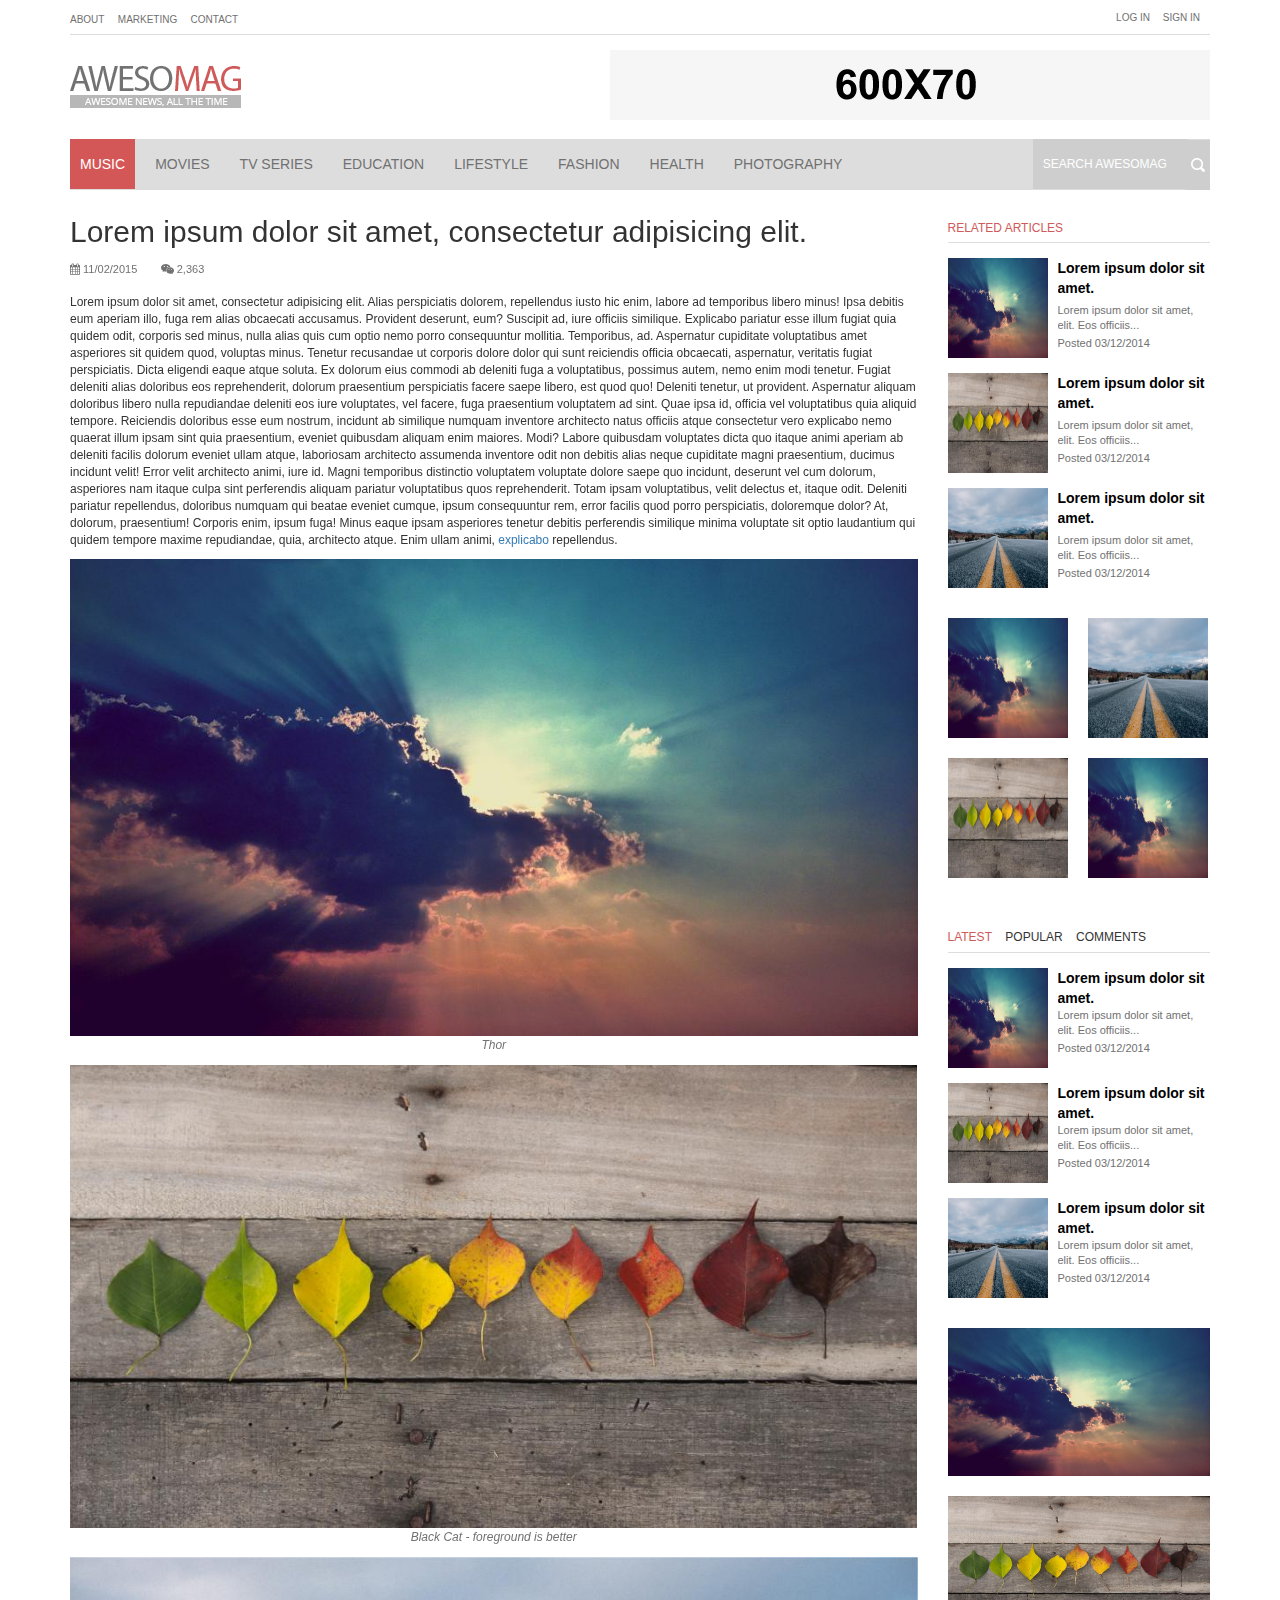
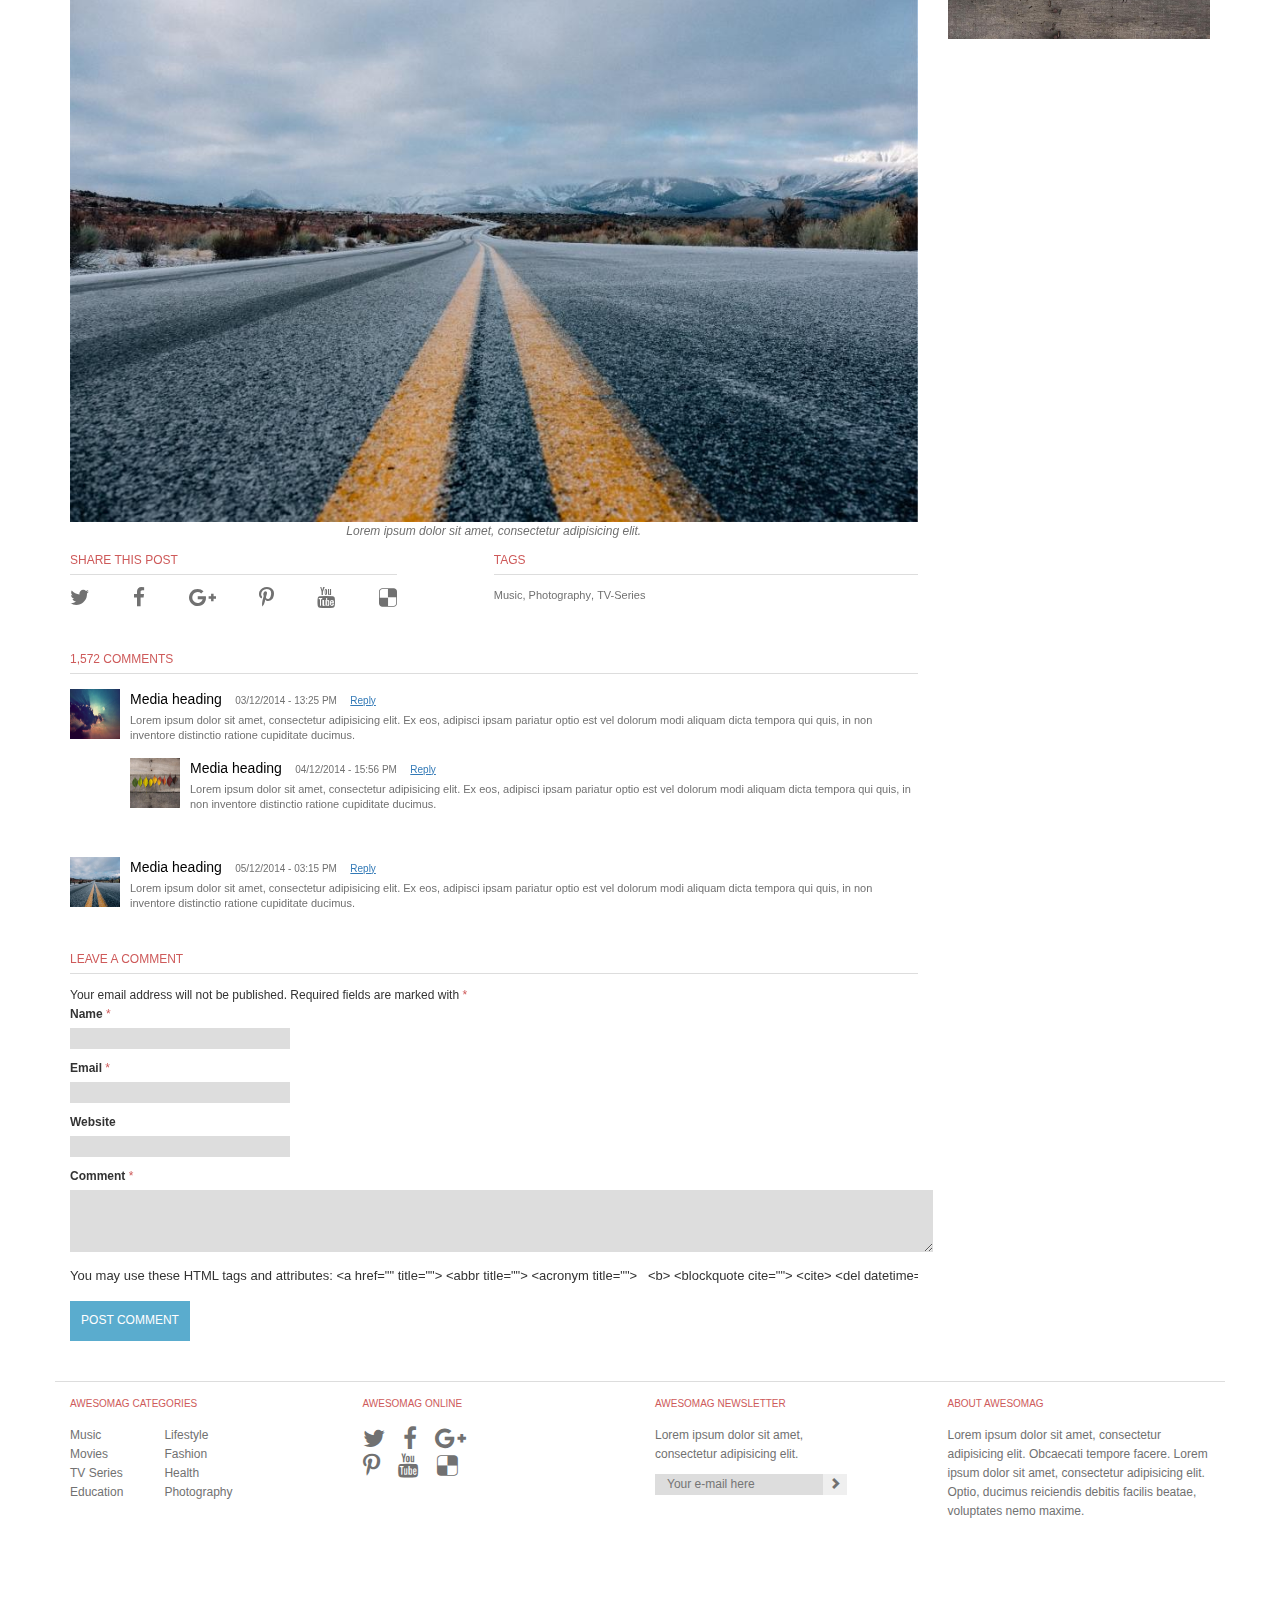
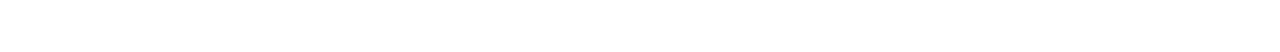
<file: awesomag/article.html>
<!DOCTYPE html>
<!--[if lt IE 7 ]><html class="ie ie6" lang="en"> <![endif]-->
<!--[if IE 7 ]><html class="ie ie7" lang="en"> <![endif]-->
<!--[if IE 8 ]><html class="ie ie8" lang="en"> <![endif]-->
<!--[if (gte IE 9)|!(IE)]><!-->
<html lang="en">
<!--<![endif]-->

<head>

	<meta charset="utf-8" />

	<title>Awesomag Article</title>
	<meta content="" name="description" />

	<link rel="shortcut icon" href="img/favicon/favicon.ico" type="image/x-icon" />
	<link rel="apple-touch-icon" href="img/favicon/apple-touch-icon.png" />
	<link rel="apple-touch-icon" sizes="72x72" href="img/favicon/apple-touch-icon-72x72.png" />
	<link rel="apple-touch-icon" sizes="114x114" href="img/favicon/apple-touch-icon-114x114.png" />

	<meta http-equiv="X-UA-Compatible" content="IE=edge" />
	<meta name="viewport" content="width=device-width, initial-scale=1, maximum-scale=1" />

	<link rel="stylesheet" href="libs/bootstrap/css/bootstrap.min.css" />

	<link rel="stylesheet" href="libs/animate/animate.css" />
	<link rel="stylesheet" href="//maxcdn.bootstrapcdn.com/font-awesome/4.3.0/css/font-awesome.min.css">

	<link rel="stylesheet" href="css/main.css" />
	<link rel="stylesheet" href="css/media.css" />


</head>

<body>
	<header>

		<div class="container">
			<div class="row">

				<div class="col-md-6 col-xs-12 col-sm-12">
					<nav class="top-header-menu">
						<ul>
							<li><a href="javascript:void(0)">About</a>
							</li>
							<li><a href="javascript:void(0)">Marketing</a>
							</li>
							<li><a href="javascript:void(0)">Contact</a>
							</li>
						</ul>
					</nav>
				</div>

				<div class="col-md-6 col-xs-12 col-sm-12">
					<div class="login">
						<a href="#login">Log In</a>
						<a href="#signin">Sign In</a>
					</div>
				</div>

			</div>
			<hr>
			<div class="row">
				<div class="col-md-6 col-xs-12 col-sm-12">
					<div class="logo">
						<a href="index.html"><img src="images/logo.png" alt="logo">
						</a>
					</div>
				</div>
				<div class="col-md-6 col-xs-12 col-sm-12">
					<div class="top-banner">
						<img src="images/top-banner.png" alt="">
					</div>
				</div>
			</div>

			<div class="row">
				<div class="col-md-12">

					<nav class="navbar navbar-default">


						<ul class="nav navbar-nav">
							<li class="active"><a href="javascript:void(0)">Music</a>
							</li>
							<li><a href="javascript:void(0)">Movies</a>
							</li>
							<li><a href="javascript:void(0)">TV Series</a>
							</li>
							<li><a href="javascript:void(0)">Education</a>
							</li>
							<li><a href="javascript:void(0)">Lifestyle</a>
							</li>
							<li><a href="javascript:void(0)">Fashion</a>
							</li>
							<li><a href="javascript:void(0)">Health</a>
							</li>
							<li><a href="javascript:void(0)">Photography</a>
							</li>
						</ul>


						<form class="navbar-form navbar-right" role="search">
							<input type="text" placeholder="Search Awesomag">
							<button type="submit">
								<img src="images/Search-btn.png" alt="">
							</button>
						</form>


					</nav>
				</div>

			</div>


		</div>


	</header>


	<div class="container">
		<div class="row">
			<main>
				<div class="col-md-8 col-lg-9">
					<h1>Lorem ipsum dolor sit amet, consectetur adipisicing elit.</h1>
					<div class="caption">
						<div class="date">
							<i class="fa fa-calendar"></i>
							<span>11/02/2015</span>
						</div>
						<div class="number-of-comments">
							<i class="fa fa-weixin"></i>
							<span>2,363</span>
						</div>
					</div>
					<div class="content">
						<p><span>Lorem ipsum dolor sit amet, consectetur adipisicing elit. Alias perspiciatis dolorem, repellendus iusto hic enim, labore ad temporibus libero minus! Ipsa debitis eum aperiam illo, fuga rem alias obcaecati accusamus.</span>
							<span>Provident deserunt, eum? Suscipit ad, iure officiis similique. Explicabo pariatur esse illum fugiat quia quidem odit, corporis sed minus, nulla alias quis cum optio nemo porro consequuntur mollitia. Temporibus, ad.</span>
							<span>Aspernatur cupiditate voluptatibus amet asperiores sit quidem quod, voluptas minus. Tenetur recusandae ut corporis dolore dolor qui sunt reiciendis officia obcaecati, aspernatur, veritatis fugiat perspiciatis. Dicta eligendi eaque atque soluta.</span>
							<span>Ex dolorum eius commodi ab deleniti fuga a voluptatibus, possimus autem, nemo enim modi tenetur. Fugiat deleniti alias doloribus eos reprehenderit, dolorum praesentium perspiciatis facere saepe libero, est quod quo!</span>
							<span>Deleniti tenetur, ut provident. Aspernatur aliquam doloribus libero nulla repudiandae deleniti eos iure voluptates, vel facere, fuga praesentium voluptatem ad sint. Quae ipsa id, officia vel voluptatibus quia aliquid tempore.</span>
							<span>Reiciendis doloribus esse eum nostrum, incidunt ab similique numquam inventore architecto natus officiis atque consectetur vero explicabo nemo quaerat illum ipsam sint quia praesentium, eveniet quibusdam aliquam enim maiores. Modi?</span>
							<span>Labore quibusdam voluptates dicta quo itaque animi aperiam ab deleniti facilis dolorum eveniet ullam atque, laboriosam architecto assumenda inventore odit non debitis alias neque cupiditate magni praesentium, ducimus incidunt velit!</span>
							<span>Error velit architecto animi, iure id. Magni temporibus distinctio voluptatem voluptate dolore saepe quo incidunt, deserunt vel cum dolorum, asperiores nam itaque culpa sint perferendis aliquam pariatur voluptatibus quos reprehenderit.</span>
							<span>Totam ipsam voluptatibus, velit delectus et, itaque odit. Deleniti pariatur repellendus, doloribus numquam qui beatae eveniet cumque, ipsum consequuntur rem, error facilis quod porro perspiciatis, doloremque dolor? At, dolorum, praesentium!</span>
							<span>Corporis enim, ipsum fuga! Minus eaque ipsam asperiores tenetur debitis perferendis similique minima voluptate sit optio laudantium qui quidem tempore maxime repudiandae, quia, architecto atque. Enim ullam animi, <a href="javascript:void(0)">explicabo</a> repellendus.</span>
						</p>
						<div class="img-item">
							<img src="images/slide1.jpg" class="img-responsive" alt="ALT">
							<span class="img-caption">Thor</span>
						</div>
						<div class="img-item">
							<img src="images/slide2.jpg" class="img-responsive" alt="ALT">
							<span class="img-caption">Black Cat - foreground is better</span>
						</div>
						<div class="img-item">
							<img src="images/slide3.jpg" class="img-responsive" alt="ALT">
							<span class="img-caption">Lorem ipsum dolor sit amet, consectetur adipisicing elit.</span>
						</div>
					</div>
					<div class="social-wrap col-xs-pull-6">
						<h3>Share this post</h3>
						<hr>
						<a href="javascript:void(0)"><i class="fa fa-twitter"></i></a>
						<a href="javascript:void(0)"><i class="fa fa-facebook"></i></a>
						<a href="javascript:void(0)"><i class="fa fa-google-plus"></i></a>
						<a href="javascript:void(0)"><i class="fa fa-pinterest-p"></i></a>
						<a href="javascript:void(0)"><i class="fa fa-youtube"></i></a>
						<a href="javascript:void(0)"><i class="fa fa-delicious"></i></a>
					</div>
					<div class="tags-wrap col-xs-push-6">
						<h3>Tags</h3>
						<hr>
						<span><a href="javascript:void(0)">Music</a>, <a href="javascript:void(0)">Photography</a>, <a href="javascript:void(0)">TV-Series</a></span>
					</div>
					<div class="comments-wrap">
						<h3>1,572 Comments</h3>
						<hr>


						<div class="media">
							<div class="media-left media-top">
								<a href="javascript:void(0)">
									<img class="media-object" src="images/slide1.jpg" alt="ALT">
								</a>
							</div>
							<div class="media-body">
								<h4>Media heading</h4>
								<span>03/12/2014 - 13:25 PM</span>
								<a href="javascript:void(0)">Reply</a>
								<p>Lorem ipsum dolor sit amet, consectetur adipisicing elit. Ex eos, adipisci ipsam pariatur optio est vel dolorum modi aliquam dicta tempora qui quis, in non inventore distinctio ratione cupiditate ducimus.</p>
								<div class="media">
									<div class="media-left media-top">
										<a href="javascript:void(0)">
											<img class="media-object" src="images/slide2.jpg" alt="ALT">
										</a>
									</div>
									<div class="media-body">
										<h4>Media heading</h4>
										<span>04/12/2014 - 15:56 PM</span>
										<a href="javascript:void(0)">Reply</a>
										<p>Lorem ipsum dolor sit amet, consectetur adipisicing elit. Ex eos, adipisci ipsam pariatur optio est vel dolorum modi aliquam dicta tempora qui quis, in non inventore distinctio ratione cupiditate ducimus.</p>
									</div>
								</div>

							</div>
						</div>

						<div class="media">
							<div class="media-left media-top">
								<a href="javascript:void(0)">
									<img class="media-object" src="images/slide3.jpg" alt="ALT">
								</a>
							</div>
							<div class="media-body">
								<h4>Media heading</h4>
								<span>05/12/2014 - 03:15 PM</span>
								<a href="javascript:void(0)">Reply</a>
								<p>Lorem ipsum dolor sit amet, consectetur adipisicing elit. Ex eos, adipisci ipsam pariatur optio est vel dolorum modi aliquam dicta tempora qui quis, in non inventore distinctio ratione cupiditate ducimus.</p>
							</div>
						</div>

						<div class="comment-form">
							<h3>Leave a comment</h3>
							<hr>
							<span>Your email address will not be published. Required fields are marked with </span> <span class="red">*</span>
							<form class="form-horizontal">
								<div class="form-group">
									<label for="name">Name</label><span class="red"> *</span>

									<input type="text" id="name" required>

								</div>
								<div class="form-group">
									<label for="email">Email</label><span class="red"> *</span>

									<input type="email" id="email" required>

								</div>
								<div class="form-group">
									<label for="website">Website</label>

									<input type="url" id="website" required>

								</div>

								<div class="form-group">

									<label>Comment</label><span class="red"> *</span>
									<textarea rows="3"></textarea>

								</div>
								<pre>You may use these HTML tags and attributes: &lt;a href="" title=""&gt; &lt;abbr title=""&gt; &lt;acronym title=""&gt;   &lt;b&gt; &lt;blockquote cite=""&gt; &lt;cite&gt; &lt;del datetime=""&gt; &lt;em&gt; &lt;i&gt; &lt;q cite=""&gt; &lt;strike&gt; &lt;strong&gt;</pre>
								<div class="form-group">
									<button type="submit" class="btn">Post comment</button>
								</div>
							</form>
						</div>
					</div>
				</div>
			</main>

			<div class="col-md-4 col-lg-3">
				<aside class="sidebar">
					<div class="related">
						<h3>Related Articles</h3>
						<hr>
						<div class="media">
							<div class="media-left">
								<a href="javascript:void(0)">
									<img class="media-object" src="images/slide1.jpg" alt="ALT">
								</a>
							</div>
							<div class="media-body">
								<h4 class="media-heading">Lorem ipsum dolor sit amet.</h4>
								<p>Lorem ipsum dolor sit amet, elit. Eos officiis...</p>
								<span>Posted 03/12/2014</span>
							</div>
						</div>
						<div class="media">
							<div class="media-left">
								<a href="javascript:void(0)">
									<img class="media-object" src="images/slide2.jpg" alt="ALT">
								</a>
							</div>
							<div class="media-body">
								<h4 class="media-heading">Lorem ipsum dolor sit amet.</h4>
								<p>Lorem ipsum dolor sit amet, elit. Eos officiis...</p>
								<span>Posted 03/12/2014</span>
							</div>
						</div>
						<div class="media">
							<div class="media-left">
								<a href="javascript:void(0)">
									<img class="media-object" src="images/slide3.jpg" alt="ALT">
								</a>
							</div>
							<div class="media-body">
								<h4 class="media-heading">Lorem ipsum dolor sit amet.</h4>
								<p>Lorem ipsum dolor sit amet, elit. Eos officiis...</p>
								<span>Posted 03/12/2014</span>
							</div>
						</div>
					</div>
					<div class="advertisement-top">
						<div class="media-left">
							<a href="javascript:void(0)">
								<img src="images/slide1.jpg" alt="ALT">
							</a>
							<a href="javascript:void(0)">
								<img src="images/slide2.jpg" alt="ALT">
							</a>
						</div>
						<div class="media-right">
							<a href="javascript:void(0)">
								<img src="images/slide3.jpg" alt="ALT">
							</a>
							<a href="javascript:void(0)">
								<img src="images/slide1.jpg" alt="ALT">
							</a>
						</div>
					</div>
					<div class="social-groups">
						<script type="text/javascript" src="//vk.com/js/api/openapi.js?116"></script>

						<!-- VK Widget -->
						<div id="vk_groups"></div>
						<script type="text/javascript">
							VK.Widgets.Group("vk_groups", {
								mode: 2,
								wide: 1,
								width: "220",
								height: "400"
							}, 20003922);
						</script>
					</div>
					<div class="tabs-group">

						<!-- Nav tabs -->
						<div class="tabs clearfix">
							<span class="tab active">Latest</span>
							<span class="tab">Popular</span>
							<span class="tab">Comments</span>
						</div>
						<hr>
						<!-- Tab panes -->
						<div class="tab_content">
							<div class="tab-item">
								<div class="media">
									<div class="media-left">
										<a href="javascript:void(0)">
											<img class="media-object" src="images/slide1.jpg" alt="ALT">
										</a>
									</div>
									<div class="media-body">
										<h4 class="media-heading">Lorem ipsum dolor sit amet.</h4>
										<p>Lorem ipsum dolor sit amet, elit. Eos officiis...</p>
										<span>Posted 03/12/2014</span>
									</div>
								</div>
								<div class="media">
									<div class="media-left">
										<a href="javascript:void(0)">
											<img class="media-object" src="images/slide2.jpg" alt="ALT">
										</a>
									</div>
									<div class="media-body">
										<h4 class="media-heading">Lorem ipsum dolor sit amet.</h4>
										<p>Lorem ipsum dolor sit amet, elit. Eos officiis...</p>
										<span>Posted 03/12/2014</span>
									</div>
								</div>
								<div class="media">
									<div class="media-left">
										<a href="javascript:void(0)">
											<img class="media-object" src="images/slide3.jpg" alt="ALT">
										</a>
									</div>
									<div class="media-body">
										<h4 class="media-heading">Lorem ipsum dolor sit amet.</h4>
										<p>Lorem ipsum dolor sit amet, elit. Eos officiis...</p>
										<span>Posted 03/12/2014</span>
									</div>
								</div>
							</div>
							<div class="tab-item">
								<div class="media">
									<div class="media-left">
										<a href="javascript:void(0)">
											<img class="media-object" src="images/slide3.jpg" alt="ALT">
										</a>
									</div>
									<div class="media-body">
										<h4 class="media-heading">Lorem ipsum dolor sit amet.</h4>
										<p>Lorem ipsum dolor sit amet, elit. Eos officiis...</p>
										<span>Posted 03/12/2014</span>
									</div>
								</div>
								<div class="media">
									<div class="media-left">
										<a href="javascript:void(0)">
											<img class="media-object" src="images/slide2.jpg" alt="ALT">
										</a>
									</div>
									<div class="media-body">
										<h4 class="media-heading">Lorem ipsum dolor sit amet.</h4>
										<p>Lorem ipsum dolor sit amet, elit. Eos officiis...</p>
										<span>Posted 03/12/2014</span>
									</div>
								</div>
							</div>
							<div class="tab-item">
								<div class="comments-wrap">
									<div class="media">
										<div class="media-left media-top">
											<a href="javascript:void(0)">
												<img class="media-object" src="images/slide1.jpg" alt="ALT">
											</a>
										</div>
										<div class="media-body">
											<h4>Media heading</h4>
											<span>03/12/2014 - 13:25 PM</span>
											<a href="javascript:void(0)">Reply</a>
											<p>Lorem ipsum dolor sit amet, consectetur adipisicing elit. Ex eos, adipisci ipsam pariatur optio est vel dolorum modi aliquam dicta tempora qui quis, in non inventore distinctio ratione cupiditate ducimus.</p>
											<div class="media">
												<div class="media-left media-top">
													<a href="javascript:void(0)">
														<img class="media-object" src="images/slide2.jpg" alt="ALT">
													</a>
												</div>
												<div class="media-body">
													<h4>Media heading</h4>
													<span>04/12/2014 - 15:56 PM</span>
													<a href="javascript:void(0)">Reply</a>
													<p>Lorem ipsum dolor sit amet, consectetur adipisicing elit. Ex eos, adipisci ipsam pariatur optio est vel dolorum modi aliquam dicta tempora qui quis, in non inventore distinctio ratione cupiditate ducimus.</p>
												</div>
											</div>

										</div>
									</div>

									<div class="media">
										<div class="media-left media-top">
											<a href="javascript:void(0)">
												<img class="media-object" src="images/slide3.jpg" alt="ALT">
											</a>
										</div>
										<div class="media-body">
											<h4>Media heading</h4>
											<span>05/12/2014 - 03:15 PM</span>
											<a href="javascript:void(0)">Reply</a>
											<p>Lorem ipsum dolor sit amet, consectetur adipisicing elit. Ex eos, adipisci ipsam pariatur optio est vel dolorum modi aliquam dicta tempora qui quis, in non inventore distinctio ratione cupiditate ducimus.</p>
										</div>
									</div>
								</div>
							</div>
						</div>


					</div>
					<div class="advertisement-bottom">
						<div class="top-banner">
							<a href="javascript:void(0)">
								<img src="images/slide1.jpg" alt="ALT">
							</a>
						</div>
						<div class="bottom-banner">
							<a href="javascript:void(0)">
								<img src="images/slide2.jpg" alt="ALT">
							</a>
						</div>
					</div>
				</aside>
			</div>

		</div>
	</div>



	<footer>

		<div class="container">

			<div class="row">
				<hr>
				<div class="col-md-3 col-sm-3 col-xs-12">
					<div class="categories-wrap">
						<h4>Awesomag Categories</h4>
						<div class="list-group pull-left">
							<a href="javascript:void(0)" class="list-group-item">Music</a>
							<a href="javascript:void(0)" class="list-group-item">Movies</a>
							<a href="javascript:void(0)" class="list-group-item">TV Series</a>
							<a href="javascript:void(0)" class="list-group-item">Education</a>
						</div>
						<div class="list-group pull-right"><a href="javascript:void(0)" class="list-group-item">Lifestyle</a>
							<a href="javascript:void(0)" class="list-group-item">Fashion</a>
							<a href="javascript:void(0)" class="list-group-item">Health</a>
							<a href="javascript:void(0)" class="list-group-item">Photography</a>
						</div>
					</div>
				</div>

				<div class="col-md-3 col-sm-3 col-xs-12">
					<div class="online-wrap">
						<h4>Awesomag Online</h4>
						<div class="social-wrap">
							<a href="javascript:void(0)"><i class="fa fa-twitter fa-2x"></i></a>
							<a href="javascript:void(0)"><i class="fa fa-facebook fa-2x"></i></a>
							<a href="javascript:void(0)"><i class="fa fa-google-plus fa-2x"></i></a>
						</div>
						<div class="social-wrap">
							<a href="javascript:void(0)"><i class="fa fa-pinterest-p fa-2x"></i></a>
							<a href="javascript:void(0)"><i class="fa fa-youtube fa-2x"></i></a>
							<a href="javascript:void(0)"><i class="fa fa-delicious fa-2x"></i></a>
						</div>
					</div>
				</div>
				<div class="col-md-3 col-sm-3 col-xs-12">
					<div class="newsletter-wrap">
						<h4>Awesomag Newsletter</h4>
						<span>Lorem ipsum dolor sit amet, consectetur adipisicing elit.</span>
						<form action="#">
							<input type="email" placeholder="Your e-mail here" required>
							<button type="submit"><span class="glyphicon glyphicon-chevron-right" aria-hidden="true"></span>
							</button>
						</form>
					</div>
				</div>
				<div class="col-md-3 col-sm-3 col-xs-12">
					<div class="about-wrap">
						<h4>About Awesomag</h4>
						<p>Lorem ipsum dolor sit amet, consectetur adipisicing elit. Obcaecati tempore facere. Lorem ipsum dolor sit amet, consectetur adipisicing elit. Optio, ducimus reiciendis debitis facilis beatae, voluptates nemo maxime.</p>
					</div>
				</div>
			</div>

		</div>
	</footer>
	<div class="hidden"></div>

	<!--[if lt IE 9]>
	<script src="libs/html5shiv/es5-shim.min.js"></script>
	<script src="libs/html5shiv/html5shiv.min.js"></script>
	<script src="libs/html5shiv/html5shiv-printshiv.min.js"></script>
	<script src="libs/respond/respond.min.js"></script>
	<![endif]-->

	<script src="libs/jquery/jquery-1.11.2.min.js"></script>
	<script src="libs/modernizr/modernizr.js"></script>
	<script src="libs/bootstrap/js/bootstrap.min.js"></script>
	<script src="libs/waypoints/waypoints.min.js"></script>
	<script src="libs/plugins-scroll/plugins-scroll.js"></script>
	<script src="libs/animate/animate-css.js"></script>

	<script src="js/common.js"></script>


</body>

</html>
</file>
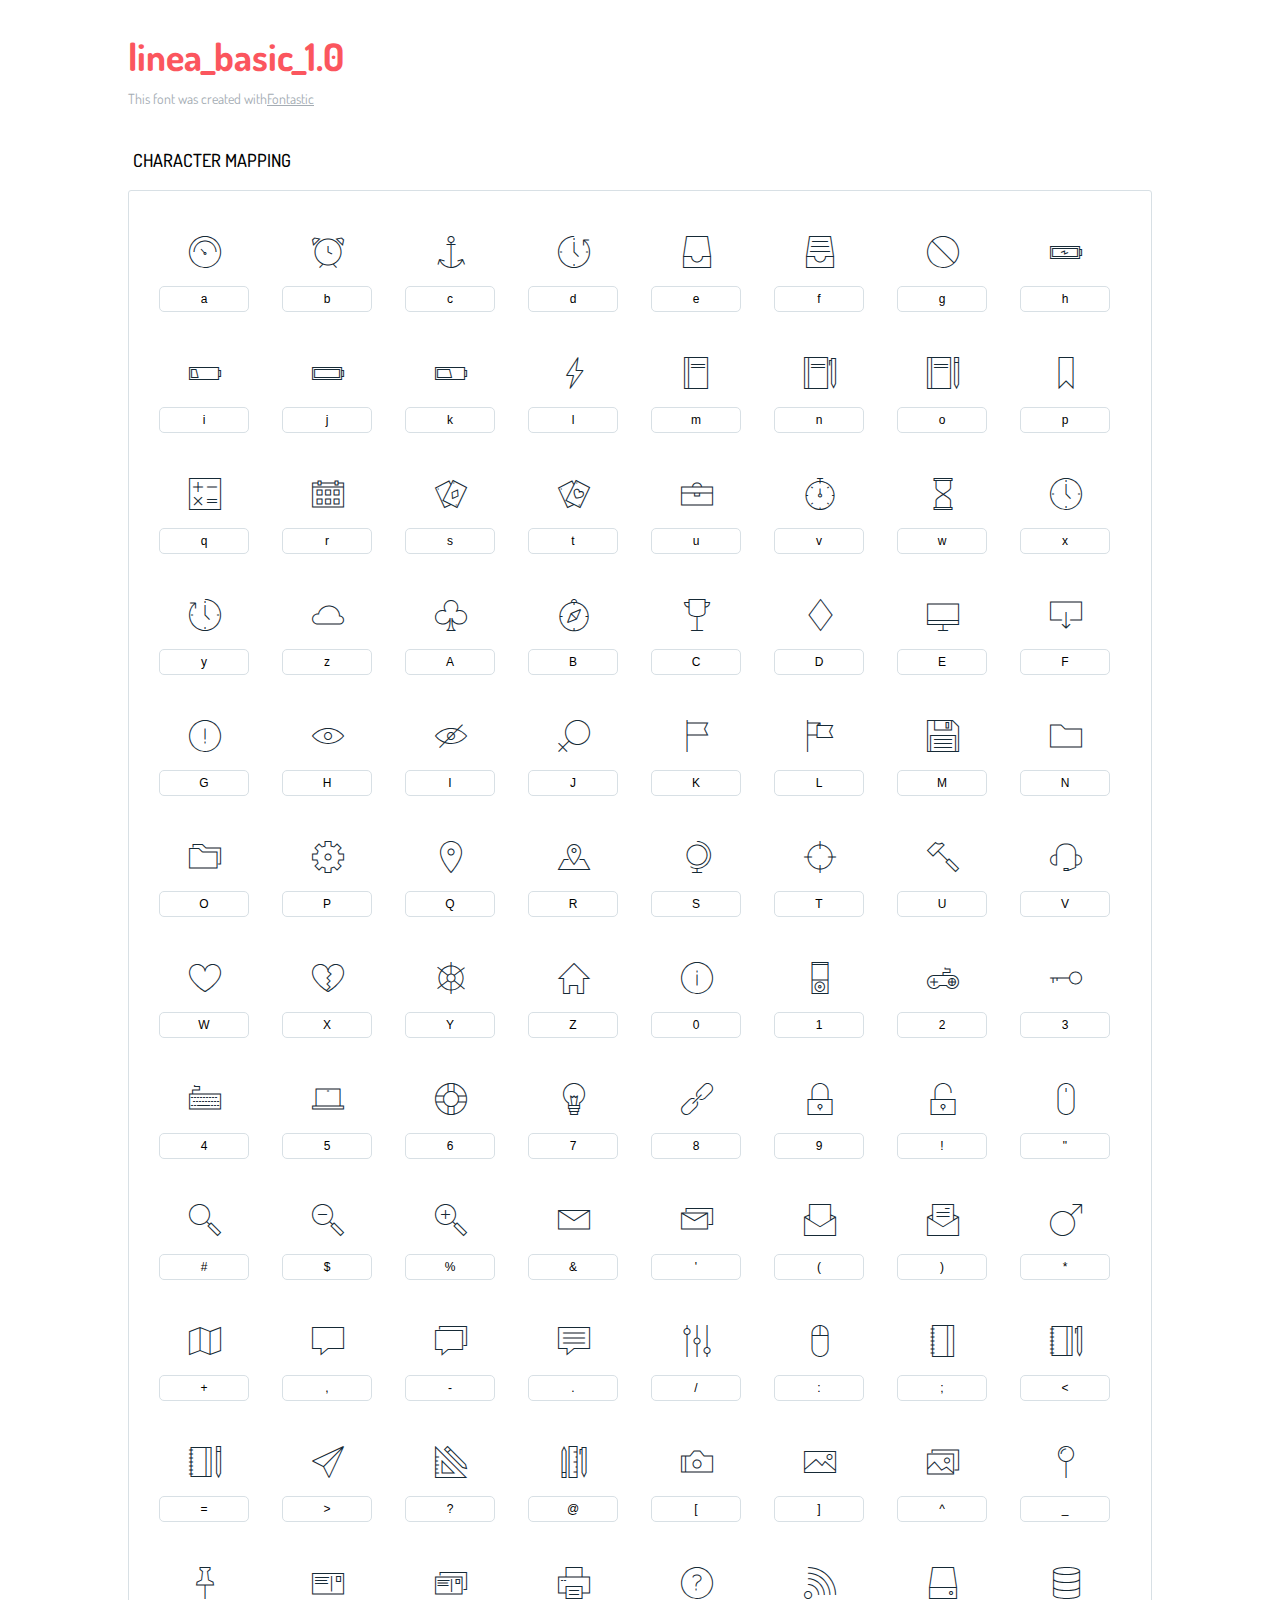
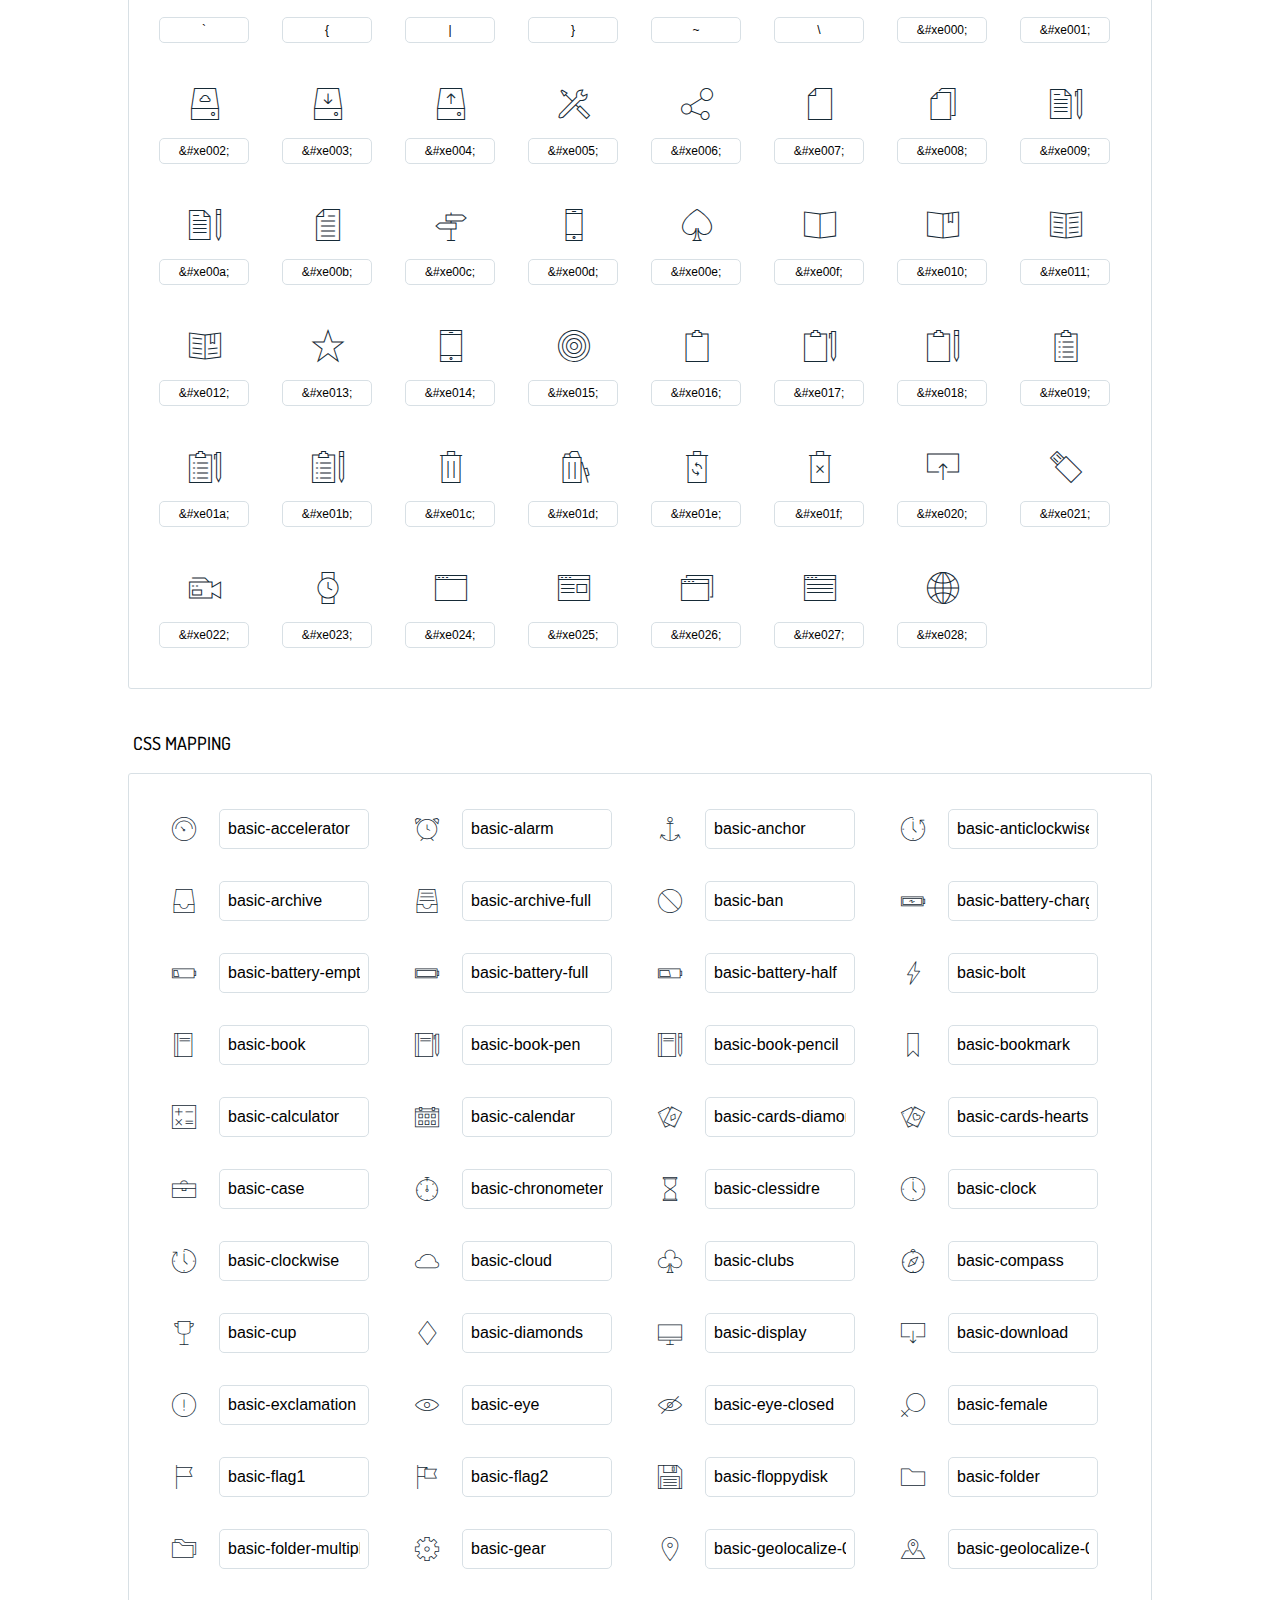
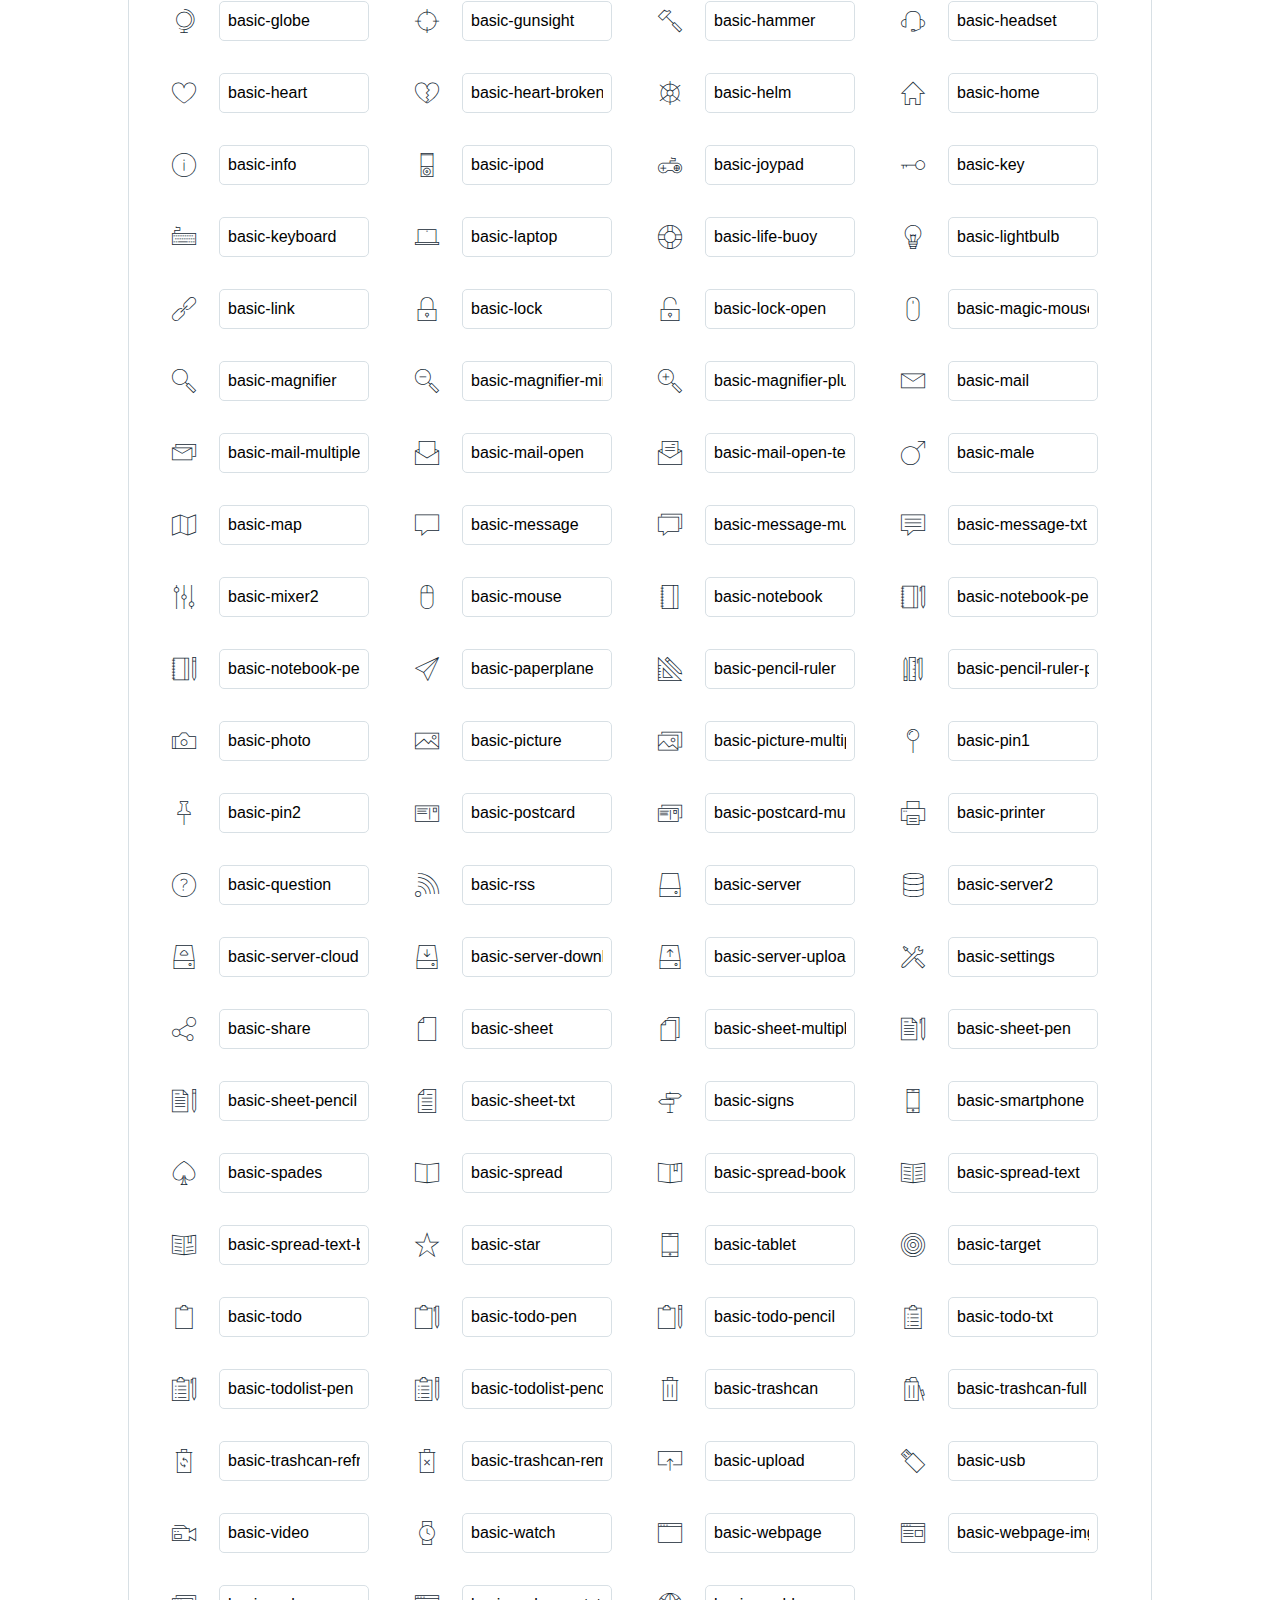
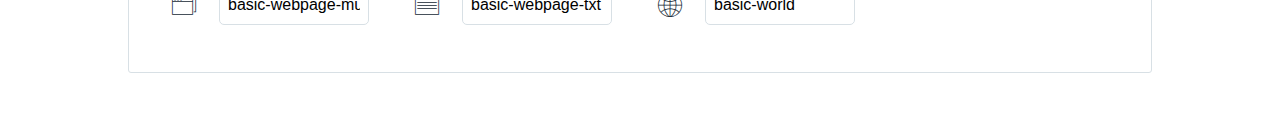
<file: wordpress-landing-page-lesson/libs/linea_basic/_ICONFONT/icons-reference.html>
<!DOCTYPE html>
<html lang="en">
  <head>
    <meta charset="utf-8">
    <meta http-equiv="X-UA-Compatible" content="IE=edge,chrome=1">
    <meta name="viewport" content="width=device-width,initial-scale=1">
    <title>Font Reference - linea_basic_1.0</title>
    <link href="http://fonts.googleapis.com/css?family=Dosis:400,500,700" rel="stylesheet" type="text/css">
    <link rel="stylesheet" href="styles.css">
    <style type="text/css">
      html,body,div,span,applet,object,iframe,h1,h2,h3,h4,h5,h6,p,blockquote,pre,a,abbr,acronym,address,big,cite,code,del,dfn,em,img,ins,kbd,q,s,samp,small,strike,strong,sub,sup,tt,var,dl,dt,dd,ol,ul,li,fieldset,form,label,legend,table,caption,tbody,tfoot,thead,tr,th,td{margin:0;padding:0;border:0;outline:0;font-weight:inherit;font-style:inherit;font-family:inherit;font-size:100%;vertical-align:baseline}
body{line-height:1;color:#000;background:#fff}
ol,ul{list-style:none}
table{border-collapse:separate;border-spacing:0;vertical-align:middle}
caption,th,td{text-align:left;font-weight:normal;vertical-align:middle}
a img{border:none}
*{-webkit-box-sizing:border-box;-moz-box-sizing:border-box;box-sizing:border-box}
body{font-family:'Dosis','Tahoma',sans-serif}
.container{margin:15px auto;width:80%}
h1{margin:40px 0 20px;font-weight:700;font-size:38px;line-height:32px;color:#fb565e}
h2{font-size:18px;padding:0 0 21px 5px;margin:45px 0 0 0;text-transform:uppercase;font-weight:500}
.small{font-size:14px;color:#a5adb4;}
.small a{color:#a5adb4;}
.small a:hover{color:#fb565e}
.glyphs.character-mapping{margin:0 0 20px 0;padding:20px 0 20px 30px;color:rgba(0,0,0,0.5);border:1px solid #d8e0e5;-webkit-border-radius:3px;border-radius:3px;}
.glyphs.character-mapping li{margin:0 30px 20px 0;display:inline-block;width:90px}
.glyphs.character-mapping .icon{margin:10px 0 10px 15px;padding:15px;position:relative;width:55px;height:55px;color:#162a36 !important;overflow:hidden;-webkit-border-radius:3px;border-radius:3px;font-size:32px;}
.glyphs.character-mapping .icon svg{fill:#000}
.glyphs.character-mapping input{margin:0;padding:5px 0;line-height:12px;font-size:12px;display:block;width:100%;border:1px solid #d8e0e5;-webkit-border-radius:5px;border-radius:5px;text-align:center;outline:0;}
.glyphs.character-mapping input:focus{border:1px solid #fbde4a;-webkit-box-shadow:inset 0 0 3px #fbde4a;box-shadow:inset 0 0 3px #fbde4a}
.glyphs.character-mapping input:hover{-webkit-box-shadow:inset 0 0 3px #fbde4a;box-shadow:inset 0 0 3px #fbde4a}
.glyphs.css-mapping{margin:0 0 60px 0;padding:30px 0 20px 30px;color:rgba(0,0,0,0.5);border:1px solid #d8e0e5;-webkit-border-radius:3px;border-radius:3px;}
.glyphs.css-mapping li{margin:0 30px 20px 0;padding:0;display:inline-block;overflow:hidden}
.glyphs.css-mapping .icon{margin:0;margin-right:10px;padding:13px;height:50px;width:50px;color:#162a36 !important;overflow:hidden;float:left;font-size:24px}
.glyphs.css-mapping input{margin:0;margin-top:5px;padding:8px;line-height:16px;font-size:16px;display:block;width:150px;height:40px;border:1px solid #d8e0e5;-webkit-border-radius:5px;border-radius:5px;background:#fff;outline:0;float:right;}
.glyphs.css-mapping input:focus{border:1px solid #fbde4a;-webkit-box-shadow:inset 0 0 3px #fbde4a;box-shadow:inset 0 0 3px #fbde4a}
.glyphs.css-mapping input:hover{-webkit-box-shadow:inset 0 0 3px #fbde4a;box-shadow:inset 0 0 3px #fbde4a}

      
    </style>
  </head>
  <body>
    <div class="container">
      <h1>linea_basic_1.0</h1>
      <p class="small">This font was created with<a href="http://fontastic.me/">Fontastic</a></p>
      <h2>Character mapping</h2>
      <ul class="glyphs character-mapping">
        <li>
          <div data-icon="a" class="icon"></div>
          <input type="text" readonly="readonly" value="a">
        </li>
        <li>
          <div data-icon="b" class="icon"></div>
          <input type="text" readonly="readonly" value="b">
        </li>
        <li>
          <div data-icon="c" class="icon"></div>
          <input type="text" readonly="readonly" value="c">
        </li>
        <li>
          <div data-icon="d" class="icon"></div>
          <input type="text" readonly="readonly" value="d">
        </li>
        <li>
          <div data-icon="e" class="icon"></div>
          <input type="text" readonly="readonly" value="e">
        </li>
        <li>
          <div data-icon="f" class="icon"></div>
          <input type="text" readonly="readonly" value="f">
        </li>
        <li>
          <div data-icon="g" class="icon"></div>
          <input type="text" readonly="readonly" value="g">
        </li>
        <li>
          <div data-icon="h" class="icon"></div>
          <input type="text" readonly="readonly" value="h">
        </li>
        <li>
          <div data-icon="i" class="icon"></div>
          <input type="text" readonly="readonly" value="i">
        </li>
        <li>
          <div data-icon="j" class="icon"></div>
          <input type="text" readonly="readonly" value="j">
        </li>
        <li>
          <div data-icon="k" class="icon"></div>
          <input type="text" readonly="readonly" value="k">
        </li>
        <li>
          <div data-icon="l" class="icon"></div>
          <input type="text" readonly="readonly" value="l">
        </li>
        <li>
          <div data-icon="m" class="icon"></div>
          <input type="text" readonly="readonly" value="m">
        </li>
        <li>
          <div data-icon="n" class="icon"></div>
          <input type="text" readonly="readonly" value="n">
        </li>
        <li>
          <div data-icon="o" class="icon"></div>
          <input type="text" readonly="readonly" value="o">
        </li>
        <li>
          <div data-icon="p" class="icon"></div>
          <input type="text" readonly="readonly" value="p">
        </li>
        <li>
          <div data-icon="q" class="icon"></div>
          <input type="text" readonly="readonly" value="q">
        </li>
        <li>
          <div data-icon="r" class="icon"></div>
          <input type="text" readonly="readonly" value="r">
        </li>
        <li>
          <div data-icon="s" class="icon"></div>
          <input type="text" readonly="readonly" value="s">
        </li>
        <li>
          <div data-icon="t" class="icon"></div>
          <input type="text" readonly="readonly" value="t">
        </li>
        <li>
          <div data-icon="u" class="icon"></div>
          <input type="text" readonly="readonly" value="u">
        </li>
        <li>
          <div data-icon="v" class="icon"></div>
          <input type="text" readonly="readonly" value="v">
        </li>
        <li>
          <div data-icon="w" class="icon"></div>
          <input type="text" readonly="readonly" value="w">
        </li>
        <li>
          <div data-icon="x" class="icon"></div>
          <input type="text" readonly="readonly" value="x">
        </li>
        <li>
          <div data-icon="y" class="icon"></div>
          <input type="text" readonly="readonly" value="y">
        </li>
        <li>
          <div data-icon="z" class="icon"></div>
          <input type="text" readonly="readonly" value="z">
        </li>
        <li>
          <div data-icon="A" class="icon"></div>
          <input type="text" readonly="readonly" value="A">
        </li>
        <li>
          <div data-icon="B" class="icon"></div>
          <input type="text" readonly="readonly" value="B">
        </li>
        <li>
          <div data-icon="C" class="icon"></div>
          <input type="text" readonly="readonly" value="C">
        </li>
        <li>
          <div data-icon="D" class="icon"></div>
          <input type="text" readonly="readonly" value="D">
        </li>
        <li>
          <div data-icon="E" class="icon"></div>
          <input type="text" readonly="readonly" value="E">
        </li>
        <li>
          <div data-icon="F" class="icon"></div>
          <input type="text" readonly="readonly" value="F">
        </li>
        <li>
          <div data-icon="G" class="icon"></div>
          <input type="text" readonly="readonly" value="G">
        </li>
        <li>
          <div data-icon="H" class="icon"></div>
          <input type="text" readonly="readonly" value="H">
        </li>
        <li>
          <div data-icon="I" class="icon"></div>
          <input type="text" readonly="readonly" value="I">
        </li>
        <li>
          <div data-icon="J" class="icon"></div>
          <input type="text" readonly="readonly" value="J">
        </li>
        <li>
          <div data-icon="K" class="icon"></div>
          <input type="text" readonly="readonly" value="K">
        </li>
        <li>
          <div data-icon="L" class="icon"></div>
          <input type="text" readonly="readonly" value="L">
        </li>
        <li>
          <div data-icon="M" class="icon"></div>
          <input type="text" readonly="readonly" value="M">
        </li>
        <li>
          <div data-icon="N" class="icon"></div>
          <input type="text" readonly="readonly" value="N">
        </li>
        <li>
          <div data-icon="O" class="icon"></div>
          <input type="text" readonly="readonly" value="O">
        </li>
        <li>
          <div data-icon="P" class="icon"></div>
          <input type="text" readonly="readonly" value="P">
        </li>
        <li>
          <div data-icon="Q" class="icon"></div>
          <input type="text" readonly="readonly" value="Q">
        </li>
        <li>
          <div data-icon="R" class="icon"></div>
          <input type="text" readonly="readonly" value="R">
        </li>
        <li>
          <div data-icon="S" class="icon"></div>
          <input type="text" readonly="readonly" value="S">
        </li>
        <li>
          <div data-icon="T" class="icon"></div>
          <input type="text" readonly="readonly" value="T">
        </li>
        <li>
          <div data-icon="U" class="icon"></div>
          <input type="text" readonly="readonly" value="U">
        </li>
        <li>
          <div data-icon="V" class="icon"></div>
          <input type="text" readonly="readonly" value="V">
        </li>
        <li>
          <div data-icon="W" class="icon"></div>
          <input type="text" readonly="readonly" value="W">
        </li>
        <li>
          <div data-icon="X" class="icon"></div>
          <input type="text" readonly="readonly" value="X">
        </li>
        <li>
          <div data-icon="Y" class="icon"></div>
          <input type="text" readonly="readonly" value="Y">
        </li>
        <li>
          <div data-icon="Z" class="icon"></div>
          <input type="text" readonly="readonly" value="Z">
        </li>
        <li>
          <div data-icon="0" class="icon"></div>
          <input type="text" readonly="readonly" value="0">
        </li>
        <li>
          <div data-icon="1" class="icon"></div>
          <input type="text" readonly="readonly" value="1">
        </li>
        <li>
          <div data-icon="2" class="icon"></div>
          <input type="text" readonly="readonly" value="2">
        </li>
        <li>
          <div data-icon="3" class="icon"></div>
          <input type="text" readonly="readonly" value="3">
        </li>
        <li>
          <div data-icon="4" class="icon"></div>
          <input type="text" readonly="readonly" value="4">
        </li>
        <li>
          <div data-icon="5" class="icon"></div>
          <input type="text" readonly="readonly" value="5">
        </li>
        <li>
          <div data-icon="6" class="icon"></div>
          <input type="text" readonly="readonly" value="6">
        </li>
        <li>
          <div data-icon="7" class="icon"></div>
          <input type="text" readonly="readonly" value="7">
        </li>
        <li>
          <div data-icon="8" class="icon"></div>
          <input type="text" readonly="readonly" value="8">
        </li>
        <li>
          <div data-icon="9" class="icon"></div>
          <input type="text" readonly="readonly" value="9">
        </li>
        <li>
          <div data-icon="!" class="icon"></div>
          <input type="text" readonly="readonly" value="!">
        </li>
        <li>
          <div data-icon="&#34;" class="icon"></div>
          <input type="text" readonly="readonly" value="&quot;">
        </li>
        <li>
          <div data-icon="#" class="icon"></div>
          <input type="text" readonly="readonly" value="#">
        </li>
        <li>
          <div data-icon="$" class="icon"></div>
          <input type="text" readonly="readonly" value="$">
        </li>
        <li>
          <div data-icon="%" class="icon"></div>
          <input type="text" readonly="readonly" value="%">
        </li>
        <li>
          <div data-icon="&" class="icon"></div>
          <input type="text" readonly="readonly" value="&amp;">
        </li>
        <li>
          <div data-icon="'" class="icon"></div>
          <input type="text" readonly="readonly" value="&#39;">
        </li>
        <li>
          <div data-icon="(" class="icon"></div>
          <input type="text" readonly="readonly" value="(">
        </li>
        <li>
          <div data-icon=")" class="icon"></div>
          <input type="text" readonly="readonly" value=")">
        </li>
        <li>
          <div data-icon="*" class="icon"></div>
          <input type="text" readonly="readonly" value="*">
        </li>
        <li>
          <div data-icon="+" class="icon"></div>
          <input type="text" readonly="readonly" value="+">
        </li>
        <li>
          <div data-icon="," class="icon"></div>
          <input type="text" readonly="readonly" value=",">
        </li>
        <li>
          <div data-icon="-" class="icon"></div>
          <input type="text" readonly="readonly" value="-">
        </li>
        <li>
          <div data-icon="." class="icon"></div>
          <input type="text" readonly="readonly" value=".">
        </li>
        <li>
          <div data-icon="/" class="icon"></div>
          <input type="text" readonly="readonly" value="/">
        </li>
        <li>
          <div data-icon=":" class="icon"></div>
          <input type="text" readonly="readonly" value=":">
        </li>
        <li>
          <div data-icon=";" class="icon"></div>
          <input type="text" readonly="readonly" value=";">
        </li>
        <li>
          <div data-icon="<" class="icon"></div>
          <input type="text" readonly="readonly" value="&lt;">
        </li>
        <li>
          <div data-icon="=" class="icon"></div>
          <input type="text" readonly="readonly" value="=">
        </li>
        <li>
          <div data-icon=">" class="icon"></div>
          <input type="text" readonly="readonly" value="&gt;">
        </li>
        <li>
          <div data-icon="?" class="icon"></div>
          <input type="text" readonly="readonly" value="?">
        </li>
        <li>
          <div data-icon="@" class="icon"></div>
          <input type="text" readonly="readonly" value="@">
        </li>
        <li>
          <div data-icon="[" class="icon"></div>
          <input type="text" readonly="readonly" value="[">
        </li>
        <li>
          <div data-icon="]" class="icon"></div>
          <input type="text" readonly="readonly" value="]">
        </li>
        <li>
          <div data-icon="^" class="icon"></div>
          <input type="text" readonly="readonly" value="^">
        </li>
        <li>
          <div data-icon="_" class="icon"></div>
          <input type="text" readonly="readonly" value="_">
        </li>
        <li>
          <div data-icon="`" class="icon"></div>
          <input type="text" readonly="readonly" value="`">
        </li>
        <li>
          <div data-icon="{" class="icon"></div>
          <input type="text" readonly="readonly" value="{">
        </li>
        <li>
          <div data-icon="|" class="icon"></div>
          <input type="text" readonly="readonly" value="|">
        </li>
        <li>
          <div data-icon="}" class="icon"></div>
          <input type="text" readonly="readonly" value="}">
        </li>
        <li>
          <div data-icon="~" class="icon"></div>
          <input type="text" readonly="readonly" value="~">
        </li>
        <li>
          <div data-icon="\" class="icon"></div>
          <input type="text" readonly="readonly" value="\">
        </li>
        <li>
          <div data-icon="&#xe000;" class="icon"></div>
          <input type="text" readonly="readonly" value="&amp;#xe000;">
        </li>
        <li>
          <div data-icon="&#xe001;" class="icon"></div>
          <input type="text" readonly="readonly" value="&amp;#xe001;">
        </li>
        <li>
          <div data-icon="&#xe002;" class="icon"></div>
          <input type="text" readonly="readonly" value="&amp;#xe002;">
        </li>
        <li>
          <div data-icon="&#xe003;" class="icon"></div>
          <input type="text" readonly="readonly" value="&amp;#xe003;">
        </li>
        <li>
          <div data-icon="&#xe004;" class="icon"></div>
          <input type="text" readonly="readonly" value="&amp;#xe004;">
        </li>
        <li>
          <div data-icon="&#xe005;" class="icon"></div>
          <input type="text" readonly="readonly" value="&amp;#xe005;">
        </li>
        <li>
          <div data-icon="&#xe006;" class="icon"></div>
          <input type="text" readonly="readonly" value="&amp;#xe006;">
        </li>
        <li>
          <div data-icon="&#xe007;" class="icon"></div>
          <input type="text" readonly="readonly" value="&amp;#xe007;">
        </li>
        <li>
          <div data-icon="&#xe008;" class="icon"></div>
          <input type="text" readonly="readonly" value="&amp;#xe008;">
        </li>
        <li>
          <div data-icon="&#xe009;" class="icon"></div>
          <input type="text" readonly="readonly" value="&amp;#xe009;">
        </li>
        <li>
          <div data-icon="&#xe00a;" class="icon"></div>
          <input type="text" readonly="readonly" value="&amp;#xe00a;">
        </li>
        <li>
          <div data-icon="&#xe00b;" class="icon"></div>
          <input type="text" readonly="readonly" value="&amp;#xe00b;">
        </li>
        <li>
          <div data-icon="&#xe00c;" class="icon"></div>
          <input type="text" readonly="readonly" value="&amp;#xe00c;">
        </li>
        <li>
          <div data-icon="&#xe00d;" class="icon"></div>
          <input type="text" readonly="readonly" value="&amp;#xe00d;">
        </li>
        <li>
          <div data-icon="&#xe00e;" class="icon"></div>
          <input type="text" readonly="readonly" value="&amp;#xe00e;">
        </li>
        <li>
          <div data-icon="&#xe00f;" class="icon"></div>
          <input type="text" readonly="readonly" value="&amp;#xe00f;">
        </li>
        <li>
          <div data-icon="&#xe010;" class="icon"></div>
          <input type="text" readonly="readonly" value="&amp;#xe010;">
        </li>
        <li>
          <div data-icon="&#xe011;" class="icon"></div>
          <input type="text" readonly="readonly" value="&amp;#xe011;">
        </li>
        <li>
          <div data-icon="&#xe012;" class="icon"></div>
          <input type="text" readonly="readonly" value="&amp;#xe012;">
        </li>
        <li>
          <div data-icon="&#xe013;" class="icon"></div>
          <input type="text" readonly="readonly" value="&amp;#xe013;">
        </li>
        <li>
          <div data-icon="&#xe014;" class="icon"></div>
          <input type="text" readonly="readonly" value="&amp;#xe014;">
        </li>
        <li>
          <div data-icon="&#xe015;" class="icon"></div>
          <input type="text" readonly="readonly" value="&amp;#xe015;">
        </li>
        <li>
          <div data-icon="&#xe016;" class="icon"></div>
          <input type="text" readonly="readonly" value="&amp;#xe016;">
        </li>
        <li>
          <div data-icon="&#xe017;" class="icon"></div>
          <input type="text" readonly="readonly" value="&amp;#xe017;">
        </li>
        <li>
          <div data-icon="&#xe018;" class="icon"></div>
          <input type="text" readonly="readonly" value="&amp;#xe018;">
        </li>
        <li>
          <div data-icon="&#xe019;" class="icon"></div>
          <input type="text" readonly="readonly" value="&amp;#xe019;">
        </li>
        <li>
          <div data-icon="&#xe01a;" class="icon"></div>
          <input type="text" readonly="readonly" value="&amp;#xe01a;">
        </li>
        <li>
          <div data-icon="&#xe01b;" class="icon"></div>
          <input type="text" readonly="readonly" value="&amp;#xe01b;">
        </li>
        <li>
          <div data-icon="&#xe01c;" class="icon"></div>
          <input type="text" readonly="readonly" value="&amp;#xe01c;">
        </li>
        <li>
          <div data-icon="&#xe01d;" class="icon"></div>
          <input type="text" readonly="readonly" value="&amp;#xe01d;">
        </li>
        <li>
          <div data-icon="&#xe01e;" class="icon"></div>
          <input type="text" readonly="readonly" value="&amp;#xe01e;">
        </li>
        <li>
          <div data-icon="&#xe01f;" class="icon"></div>
          <input type="text" readonly="readonly" value="&amp;#xe01f;">
        </li>
        <li>
          <div data-icon="&#xe020;" class="icon"></div>
          <input type="text" readonly="readonly" value="&amp;#xe020;">
        </li>
        <li>
          <div data-icon="&#xe021;" class="icon"></div>
          <input type="text" readonly="readonly" value="&amp;#xe021;">
        </li>
        <li>
          <div data-icon="&#xe022;" class="icon"></div>
          <input type="text" readonly="readonly" value="&amp;#xe022;">
        </li>
        <li>
          <div data-icon="&#xe023;" class="icon"></div>
          <input type="text" readonly="readonly" value="&amp;#xe023;">
        </li>
        <li>
          <div data-icon="&#xe024;" class="icon"></div>
          <input type="text" readonly="readonly" value="&amp;#xe024;">
        </li>
        <li>
          <div data-icon="&#xe025;" class="icon"></div>
          <input type="text" readonly="readonly" value="&amp;#xe025;">
        </li>
        <li>
          <div data-icon="&#xe026;" class="icon"></div>
          <input type="text" readonly="readonly" value="&amp;#xe026;">
        </li>
        <li>
          <div data-icon="&#xe027;" class="icon"></div>
          <input type="text" readonly="readonly" value="&amp;#xe027;">
        </li>
        <li>
          <div data-icon="&#xe028;" class="icon"></div>
          <input type="text" readonly="readonly" value="&amp;#xe028;">
        </li>
      </ul>
      <h2>CSS mapping</h2>
      <ul class="glyphs css-mapping">
        <li>
          <div class="icon icon-basic-accelerator"></div>
          <input type="text" readonly="readonly" value="basic-accelerator">
        </li>
        <li>
          <div class="icon icon-basic-alarm"></div>
          <input type="text" readonly="readonly" value="basic-alarm">
        </li>
        <li>
          <div class="icon icon-basic-anchor"></div>
          <input type="text" readonly="readonly" value="basic-anchor">
        </li>
        <li>
          <div class="icon icon-basic-anticlockwise"></div>
          <input type="text" readonly="readonly" value="basic-anticlockwise">
        </li>
        <li>
          <div class="icon icon-basic-archive"></div>
          <input type="text" readonly="readonly" value="basic-archive">
        </li>
        <li>
          <div class="icon icon-basic-archive-full"></div>
          <input type="text" readonly="readonly" value="basic-archive-full">
        </li>
        <li>
          <div class="icon icon-basic-ban"></div>
          <input type="text" readonly="readonly" value="basic-ban">
        </li>
        <li>
          <div class="icon icon-basic-battery-charge"></div>
          <input type="text" readonly="readonly" value="basic-battery-charge">
        </li>
        <li>
          <div class="icon icon-basic-battery-empty"></div>
          <input type="text" readonly="readonly" value="basic-battery-empty">
        </li>
        <li>
          <div class="icon icon-basic-battery-full"></div>
          <input type="text" readonly="readonly" value="basic-battery-full">
        </li>
        <li>
          <div class="icon icon-basic-battery-half"></div>
          <input type="text" readonly="readonly" value="basic-battery-half">
        </li>
        <li>
          <div class="icon icon-basic-bolt"></div>
          <input type="text" readonly="readonly" value="basic-bolt">
        </li>
        <li>
          <div class="icon icon-basic-book"></div>
          <input type="text" readonly="readonly" value="basic-book">
        </li>
        <li>
          <div class="icon icon-basic-book-pen"></div>
          <input type="text" readonly="readonly" value="basic-book-pen">
        </li>
        <li>
          <div class="icon icon-basic-book-pencil"></div>
          <input type="text" readonly="readonly" value="basic-book-pencil">
        </li>
        <li>
          <div class="icon icon-basic-bookmark"></div>
          <input type="text" readonly="readonly" value="basic-bookmark">
        </li>
        <li>
          <div class="icon icon-basic-calculator"></div>
          <input type="text" readonly="readonly" value="basic-calculator">
        </li>
        <li>
          <div class="icon icon-basic-calendar"></div>
          <input type="text" readonly="readonly" value="basic-calendar">
        </li>
        <li>
          <div class="icon icon-basic-cards-diamonds"></div>
          <input type="text" readonly="readonly" value="basic-cards-diamonds">
        </li>
        <li>
          <div class="icon icon-basic-cards-hearts"></div>
          <input type="text" readonly="readonly" value="basic-cards-hearts">
        </li>
        <li>
          <div class="icon icon-basic-case"></div>
          <input type="text" readonly="readonly" value="basic-case">
        </li>
        <li>
          <div class="icon icon-basic-chronometer"></div>
          <input type="text" readonly="readonly" value="basic-chronometer">
        </li>
        <li>
          <div class="icon icon-basic-clessidre"></div>
          <input type="text" readonly="readonly" value="basic-clessidre">
        </li>
        <li>
          <div class="icon icon-basic-clock"></div>
          <input type="text" readonly="readonly" value="basic-clock">
        </li>
        <li>
          <div class="icon icon-basic-clockwise"></div>
          <input type="text" readonly="readonly" value="basic-clockwise">
        </li>
        <li>
          <div class="icon icon-basic-cloud"></div>
          <input type="text" readonly="readonly" value="basic-cloud">
        </li>
        <li>
          <div class="icon icon-basic-clubs"></div>
          <input type="text" readonly="readonly" value="basic-clubs">
        </li>
        <li>
          <div class="icon icon-basic-compass"></div>
          <input type="text" readonly="readonly" value="basic-compass">
        </li>
        <li>
          <div class="icon icon-basic-cup"></div>
          <input type="text" readonly="readonly" value="basic-cup">
        </li>
        <li>
          <div class="icon icon-basic-diamonds"></div>
          <input type="text" readonly="readonly" value="basic-diamonds">
        </li>
        <li>
          <div class="icon icon-basic-display"></div>
          <input type="text" readonly="readonly" value="basic-display">
        </li>
        <li>
          <div class="icon icon-basic-download"></div>
          <input type="text" readonly="readonly" value="basic-download">
        </li>
        <li>
          <div class="icon icon-basic-exclamation"></div>
          <input type="text" readonly="readonly" value="basic-exclamation">
        </li>
        <li>
          <div class="icon icon-basic-eye"></div>
          <input type="text" readonly="readonly" value="basic-eye">
        </li>
        <li>
          <div class="icon icon-basic-eye-closed"></div>
          <input type="text" readonly="readonly" value="basic-eye-closed">
        </li>
        <li>
          <div class="icon icon-basic-female"></div>
          <input type="text" readonly="readonly" value="basic-female">
        </li>
        <li>
          <div class="icon icon-basic-flag1"></div>
          <input type="text" readonly="readonly" value="basic-flag1">
        </li>
        <li>
          <div class="icon icon-basic-flag2"></div>
          <input type="text" readonly="readonly" value="basic-flag2">
        </li>
        <li>
          <div class="icon icon-basic-floppydisk"></div>
          <input type="text" readonly="readonly" value="basic-floppydisk">
        </li>
        <li>
          <div class="icon icon-basic-folder"></div>
          <input type="text" readonly="readonly" value="basic-folder">
        </li>
        <li>
          <div class="icon icon-basic-folder-multiple"></div>
          <input type="text" readonly="readonly" value="basic-folder-multiple">
        </li>
        <li>
          <div class="icon icon-basic-gear"></div>
          <input type="text" readonly="readonly" value="basic-gear">
        </li>
        <li>
          <div class="icon icon-basic-geolocalize-01"></div>
          <input type="text" readonly="readonly" value="basic-geolocalize-01">
        </li>
        <li>
          <div class="icon icon-basic-geolocalize-05"></div>
          <input type="text" readonly="readonly" value="basic-geolocalize-05">
        </li>
        <li>
          <div class="icon icon-basic-globe"></div>
          <input type="text" readonly="readonly" value="basic-globe">
        </li>
        <li>
          <div class="icon icon-basic-gunsight"></div>
          <input type="text" readonly="readonly" value="basic-gunsight">
        </li>
        <li>
          <div class="icon icon-basic-hammer"></div>
          <input type="text" readonly="readonly" value="basic-hammer">
        </li>
        <li>
          <div class="icon icon-basic-headset"></div>
          <input type="text" readonly="readonly" value="basic-headset">
        </li>
        <li>
          <div class="icon icon-basic-heart"></div>
          <input type="text" readonly="readonly" value="basic-heart">
        </li>
        <li>
          <div class="icon icon-basic-heart-broken"></div>
          <input type="text" readonly="readonly" value="basic-heart-broken">
        </li>
        <li>
          <div class="icon icon-basic-helm"></div>
          <input type="text" readonly="readonly" value="basic-helm">
        </li>
        <li>
          <div class="icon icon-basic-home"></div>
          <input type="text" readonly="readonly" value="basic-home">
        </li>
        <li>
          <div class="icon icon-basic-info"></div>
          <input type="text" readonly="readonly" value="basic-info">
        </li>
        <li>
          <div class="icon icon-basic-ipod"></div>
          <input type="text" readonly="readonly" value="basic-ipod">
        </li>
        <li>
          <div class="icon icon-basic-joypad"></div>
          <input type="text" readonly="readonly" value="basic-joypad">
        </li>
        <li>
          <div class="icon icon-basic-key"></div>
          <input type="text" readonly="readonly" value="basic-key">
        </li>
        <li>
          <div class="icon icon-basic-keyboard"></div>
          <input type="text" readonly="readonly" value="basic-keyboard">
        </li>
        <li>
          <div class="icon icon-basic-laptop"></div>
          <input type="text" readonly="readonly" value="basic-laptop">
        </li>
        <li>
          <div class="icon icon-basic-life-buoy"></div>
          <input type="text" readonly="readonly" value="basic-life-buoy">
        </li>
        <li>
          <div class="icon icon-basic-lightbulb"></div>
          <input type="text" readonly="readonly" value="basic-lightbulb">
        </li>
        <li>
          <div class="icon icon-basic-link"></div>
          <input type="text" readonly="readonly" value="basic-link">
        </li>
        <li>
          <div class="icon icon-basic-lock"></div>
          <input type="text" readonly="readonly" value="basic-lock">
        </li>
        <li>
          <div class="icon icon-basic-lock-open"></div>
          <input type="text" readonly="readonly" value="basic-lock-open">
        </li>
        <li>
          <div class="icon icon-basic-magic-mouse"></div>
          <input type="text" readonly="readonly" value="basic-magic-mouse">
        </li>
        <li>
          <div class="icon icon-basic-magnifier"></div>
          <input type="text" readonly="readonly" value="basic-magnifier">
        </li>
        <li>
          <div class="icon icon-basic-magnifier-minus"></div>
          <input type="text" readonly="readonly" value="basic-magnifier-minus">
        </li>
        <li>
          <div class="icon icon-basic-magnifier-plus"></div>
          <input type="text" readonly="readonly" value="basic-magnifier-plus">
        </li>
        <li>
          <div class="icon icon-basic-mail"></div>
          <input type="text" readonly="readonly" value="basic-mail">
        </li>
        <li>
          <div class="icon icon-basic-mail-multiple"></div>
          <input type="text" readonly="readonly" value="basic-mail-multiple">
        </li>
        <li>
          <div class="icon icon-basic-mail-open"></div>
          <input type="text" readonly="readonly" value="basic-mail-open">
        </li>
        <li>
          <div class="icon icon-basic-mail-open-text"></div>
          <input type="text" readonly="readonly" value="basic-mail-open-text">
        </li>
        <li>
          <div class="icon icon-basic-male"></div>
          <input type="text" readonly="readonly" value="basic-male">
        </li>
        <li>
          <div class="icon icon-basic-map"></div>
          <input type="text" readonly="readonly" value="basic-map">
        </li>
        <li>
          <div class="icon icon-basic-message"></div>
          <input type="text" readonly="readonly" value="basic-message">
        </li>
        <li>
          <div class="icon icon-basic-message-multiple"></div>
          <input type="text" readonly="readonly" value="basic-message-multiple">
        </li>
        <li>
          <div class="icon icon-basic-message-txt"></div>
          <input type="text" readonly="readonly" value="basic-message-txt">
        </li>
        <li>
          <div class="icon icon-basic-mixer2"></div>
          <input type="text" readonly="readonly" value="basic-mixer2">
        </li>
        <li>
          <div class="icon icon-basic-mouse"></div>
          <input type="text" readonly="readonly" value="basic-mouse">
        </li>
        <li>
          <div class="icon icon-basic-notebook"></div>
          <input type="text" readonly="readonly" value="basic-notebook">
        </li>
        <li>
          <div class="icon icon-basic-notebook-pen"></div>
          <input type="text" readonly="readonly" value="basic-notebook-pen">
        </li>
        <li>
          <div class="icon icon-basic-notebook-pencil"></div>
          <input type="text" readonly="readonly" value="basic-notebook-pencil">
        </li>
        <li>
          <div class="icon icon-basic-paperplane"></div>
          <input type="text" readonly="readonly" value="basic-paperplane">
        </li>
        <li>
          <div class="icon icon-basic-pencil-ruler"></div>
          <input type="text" readonly="readonly" value="basic-pencil-ruler">
        </li>
        <li>
          <div class="icon icon-basic-pencil-ruler-pen"></div>
          <input type="text" readonly="readonly" value="basic-pencil-ruler-pen">
        </li>
        <li>
          <div class="icon icon-basic-photo"></div>
          <input type="text" readonly="readonly" value="basic-photo">
        </li>
        <li>
          <div class="icon icon-basic-picture"></div>
          <input type="text" readonly="readonly" value="basic-picture">
        </li>
        <li>
          <div class="icon icon-basic-picture-multiple"></div>
          <input type="text" readonly="readonly" value="basic-picture-multiple">
        </li>
        <li>
          <div class="icon icon-basic-pin1"></div>
          <input type="text" readonly="readonly" value="basic-pin1">
        </li>
        <li>
          <div class="icon icon-basic-pin2"></div>
          <input type="text" readonly="readonly" value="basic-pin2">
        </li>
        <li>
          <div class="icon icon-basic-postcard"></div>
          <input type="text" readonly="readonly" value="basic-postcard">
        </li>
        <li>
          <div class="icon icon-basic-postcard-multiple"></div>
          <input type="text" readonly="readonly" value="basic-postcard-multiple">
        </li>
        <li>
          <div class="icon icon-basic-printer"></div>
          <input type="text" readonly="readonly" value="basic-printer">
        </li>
        <li>
          <div class="icon icon-basic-question"></div>
          <input type="text" readonly="readonly" value="basic-question">
        </li>
        <li>
          <div class="icon icon-basic-rss"></div>
          <input type="text" readonly="readonly" value="basic-rss">
        </li>
        <li>
          <div class="icon icon-basic-server"></div>
          <input type="text" readonly="readonly" value="basic-server">
        </li>
        <li>
          <div class="icon icon-basic-server2"></div>
          <input type="text" readonly="readonly" value="basic-server2">
        </li>
        <li>
          <div class="icon icon-basic-server-cloud"></div>
          <input type="text" readonly="readonly" value="basic-server-cloud">
        </li>
        <li>
          <div class="icon icon-basic-server-download"></div>
          <input type="text" readonly="readonly" value="basic-server-download">
        </li>
        <li>
          <div class="icon icon-basic-server-upload"></div>
          <input type="text" readonly="readonly" value="basic-server-upload">
        </li>
        <li>
          <div class="icon icon-basic-settings"></div>
          <input type="text" readonly="readonly" value="basic-settings">
        </li>
        <li>
          <div class="icon icon-basic-share"></div>
          <input type="text" readonly="readonly" value="basic-share">
        </li>
        <li>
          <div class="icon icon-basic-sheet"></div>
          <input type="text" readonly="readonly" value="basic-sheet">
        </li>
        <li>
          <div class="icon icon-basic-sheet-multiple"></div>
          <input type="text" readonly="readonly" value="basic-sheet-multiple">
        </li>
        <li>
          <div class="icon icon-basic-sheet-pen"></div>
          <input type="text" readonly="readonly" value="basic-sheet-pen">
        </li>
        <li>
          <div class="icon icon-basic-sheet-pencil"></div>
          <input type="text" readonly="readonly" value="basic-sheet-pencil">
        </li>
        <li>
          <div class="icon icon-basic-sheet-txt"></div>
          <input type="text" readonly="readonly" value="basic-sheet-txt">
        </li>
        <li>
          <div class="icon icon-basic-signs"></div>
          <input type="text" readonly="readonly" value="basic-signs">
        </li>
        <li>
          <div class="icon icon-basic-smartphone"></div>
          <input type="text" readonly="readonly" value="basic-smartphone">
        </li>
        <li>
          <div class="icon icon-basic-spades"></div>
          <input type="text" readonly="readonly" value="basic-spades">
        </li>
        <li>
          <div class="icon icon-basic-spread"></div>
          <input type="text" readonly="readonly" value="basic-spread">
        </li>
        <li>
          <div class="icon icon-basic-spread-bookmark"></div>
          <input type="text" readonly="readonly" value="basic-spread-bookmark">
        </li>
        <li>
          <div class="icon icon-basic-spread-text"></div>
          <input type="text" readonly="readonly" value="basic-spread-text">
        </li>
        <li>
          <div class="icon icon-basic-spread-text-bookmark"></div>
          <input type="text" readonly="readonly" value="basic-spread-text-bookmark">
        </li>
        <li>
          <div class="icon icon-basic-star"></div>
          <input type="text" readonly="readonly" value="basic-star">
        </li>
        <li>
          <div class="icon icon-basic-tablet"></div>
          <input type="text" readonly="readonly" value="basic-tablet">
        </li>
        <li>
          <div class="icon icon-basic-target"></div>
          <input type="text" readonly="readonly" value="basic-target">
        </li>
        <li>
          <div class="icon icon-basic-todo"></div>
          <input type="text" readonly="readonly" value="basic-todo">
        </li>
        <li>
          <div class="icon icon-basic-todo-pen"></div>
          <input type="text" readonly="readonly" value="basic-todo-pen">
        </li>
        <li>
          <div class="icon icon-basic-todo-pencil"></div>
          <input type="text" readonly="readonly" value="basic-todo-pencil">
        </li>
        <li>
          <div class="icon icon-basic-todo-txt"></div>
          <input type="text" readonly="readonly" value="basic-todo-txt">
        </li>
        <li>
          <div class="icon icon-basic-todolist-pen"></div>
          <input type="text" readonly="readonly" value="basic-todolist-pen">
        </li>
        <li>
          <div class="icon icon-basic-todolist-pencil"></div>
          <input type="text" readonly="readonly" value="basic-todolist-pencil">
        </li>
        <li>
          <div class="icon icon-basic-trashcan"></div>
          <input type="text" readonly="readonly" value="basic-trashcan">
        </li>
        <li>
          <div class="icon icon-basic-trashcan-full"></div>
          <input type="text" readonly="readonly" value="basic-trashcan-full">
        </li>
        <li>
          <div class="icon icon-basic-trashcan-refresh"></div>
          <input type="text" readonly="readonly" value="basic-trashcan-refresh">
        </li>
        <li>
          <div class="icon icon-basic-trashcan-remove"></div>
          <input type="text" readonly="readonly" value="basic-trashcan-remove">
        </li>
        <li>
          <div class="icon icon-basic-upload"></div>
          <input type="text" readonly="readonly" value="basic-upload">
        </li>
        <li>
          <div class="icon icon-basic-usb"></div>
          <input type="text" readonly="readonly" value="basic-usb">
        </li>
        <li>
          <div class="icon icon-basic-video"></div>
          <input type="text" readonly="readonly" value="basic-video">
        </li>
        <li>
          <div class="icon icon-basic-watch"></div>
          <input type="text" readonly="readonly" value="basic-watch">
        </li>
        <li>
          <div class="icon icon-basic-webpage"></div>
          <input type="text" readonly="readonly" value="basic-webpage">
        </li>
        <li>
          <div class="icon icon-basic-webpage-img-txt"></div>
          <input type="text" readonly="readonly" value="basic-webpage-img-txt">
        </li>
        <li>
          <div class="icon icon-basic-webpage-multiple"></div>
          <input type="text" readonly="readonly" value="basic-webpage-multiple">
        </li>
        <li>
          <div class="icon icon-basic-webpage-txt"></div>
          <input type="text" readonly="readonly" value="basic-webpage-txt">
        </li>
        <li>
          <div class="icon icon-basic-world"></div>
          <input type="text" readonly="readonly" value="basic-world">
        </li>
      </ul>
    </div><script type="text/javascript">
(function() {
  var glyphs, _i, _len, _ref;

  _ref = document.getElementsByClassName('glyphs');
  for (_i = 0, _len = _ref.length; _i < _len; _i++) {
    glyphs = _ref[_i];
    glyphs.addEventListener('click', function(event) {
      if (event.target.tagName === 'INPUT') {
        return event.target.select();
      }
    });
  }

}).call(this);
</script>
  </body>
</html>
</file>
<file: akon/css/main.css>
/*Body*/
html {
  box-sizing: border-box;
}

*, *:before, *:after {
  box-sizing: inherit;
}

body {
  font-family: 'Open Sans', sans-serif;
  font-size: 13px;
  color: #404041;
  line-height: 1.42857;
  font-weight: 400;
}

/*Heading*/
h1 {
  font-size: 22px;
}

h2 {
  font-size: 17px;
}

h3 {
  font-size: 14px;
}

h4 {
  font-size: 13px;
}

/* Spacing */
ol {
  list-style: decimal;
}

ul {
  list-style: disc;
}

li {
  margin-left: 30px;
}

p, dl, hr, h1, h2, h3, h4, h5, h6, ol, ul, pre, table, address, fieldset {
  margin-bottom: 20px;
}

/*grid*/
.col-left, .col-right {
  float: left;
}

.col-left {
  width: 71%;
}

.col-right {
  padding-left: 20px;
  width: 29%;
}

/*Header*/
header.page_header a {
  color: #ba2c96;
  text-decoration: none;
}

header.page_header .top_line {
  padding: 0 40px 0 28px;
  background-color: #f4f4f4;
}

header.page_header .top_line .top_menu {
  float: left;
}

header.page_header .top_line .top_menu ul {
  list-style-type: none;
  margin: 0;
  padding: 0;
}

header.page_header .top_line .top_menu ul li {
  display: inline-block;
  margin: 0;
  padding: 0;
}

header.page_header .top_line .top_menu ul li a {
  display: block;
  padding: 15px 12px;
  text-decoration: none;
  color: #404041;
}

header.page_header .top_line .top_menu ul li a:hover {
  text-decoration: underline;
}

header.page_header .top_line .search_box {
  float: right;
  padding: 6px 0;
  position: relative;
  margin-top: 5px;
}

header.page_header .top_line .map_icon {
  float: right;
  background: url("../img/sitemap_icon.png") no-repeat;
  width: 20px;
  height: 20px;
  margin-top: 15px;
  margin-right: 5px;
}

header.page_header .top_line .search_input {
  height: 23px;
  text-indent: 5px;
  padding-right: 27px;
}

header.page_header .top_line .search_icon {
  cursor: pointer;
  position: absolute;
  top: 7px;
  right: 7px;
  background: url("../img/search_icon.png") no-repeat;
  width: 19px;
  height: 19px;
  outline: none;
  border: 0;
}

header.page_header .widget_line {
  padding: 0 40px;
}

header.page_header .widget_line .logo {
  margin: 20px 0;
  float: left;
}

header.page_header .widget_line .widgets {
  float: right;
  margin: 40px 0;
}

header.page_header .widget_line .widgets .login_form, header.page_header .widget_line .widgets .weather, header.page_header .widget_line .widgets .exchange {
  display: inline-block;
}

header.page_header .widget_line .widgets .login_form {
  background: url(../img/login_icon.png) no-repeat 0px 5px;
  padding-left: 30px;
}

header.page_header .widget_line .widgets .weather {
  width: 120px;
}

header.page_header .header_menu {
  background: url(../img/bg_noise.jpg);
  color: #404041;
  padding: 0 20px 40px;
}

header.page_header .header_menu .main_menu {
  -webkit-box-shadow: 0px 0px 4px 0px rgba(0, 0, 0, 0.4);
  -moz-box-shadow: 0px 0px 4px 0px rgba(0, 0, 0, 0.4);
  box-shadow: 0px 0px 4px 0px rgba(0, 0, 0, 0.4);
  display: table;
  width: 100%;
  border-collapse: collapse;
  padding: 0;
  margin: 0;
}

header.page_header .header_menu .main_menu > li {
  font-size: inherit;
  display: table-cell;
  vertical-align: top;
  margin: 0;
  padding: 0;
  background: #fff;
}

header.page_header .header_menu .main_menu > li:first-child > a {
  margin-left: -20px;
  padding-left: 50px;
  padding-right: 10px;
}

header.page_header .header_menu .main_menu > li:first-child > ul {
  margin-left: -10px;
}

header.page_header .header_menu .main_menu > li:last-child > a {
  margin-right: -20px;
}

header.page_header .header_menu .main_menu > li > a {
  border-left: 1px solid #1d1d1d;
  border-top: 1px solid #838383;
  border-bottom: 1px solid #838383;
  padding: 15px 0 15px 40px;
  background-color: #313130;
  color: #fff;
  font-size: 14px;
  font-weight: 500;
  display: block;
  position: relative;
}

header.page_header .header_menu .main_menu > li > a:hover {
  background-color: #696969;
}

header.page_header .header_menu .main_menu > li > a:after {
  display: none;
  position: absolute;
  content: '';
  border: 7px solid transparent;
  border-top: 7px solid #696969;
  bottom: -14px;
  z-index: 15;
  left: 35%;
}

header.page_header .header_menu .submenu {
  margin: 0;
  padding: 0 0 15px 40px;
  margin-top: 15px;
  list-style-type: none;
  display: block;
}

header.page_header .header_menu .submenu > li {
  padding: 0;
  margin: 0;
  display: block;
}

header.page_header .header_menu .submenu > li > a {
  color: #404041;
  font-size: 13px;
  font-weight: 400;
}

header.page_header .header_menu .submenu > li > a:hover {
  text-decoration: underline;
}

header.page_header .top_banner {
  background: url(../img/bg_noise.jpg);
  padding: 0 20px 40px;
}

header.page_header .top_banner img {
  display: block;
  width: 100%;
}

/*Section main content*/
section.main_content {
  padding: 0 20px 40px;
  background: url(../img/bg_noise.jpg);
  /*Content*/
  /*Sidebar*/
  /*Events*/
  /*Poll*/
}

section.main_content .content_about {
  background-color: #FFF;
  padding: 40px 25px;
  -webkit-box-shadow: 0px 0px 4px 0px rgba(0, 0, 0, 0.4);
  -moz-box-shadow: 0px 0px 4px 0px rgba(0, 0, 0, 0.4);
  box-shadow: 0px 0px 4px 0px rgba(0, 0, 0, 0.4);
}

section.main_content .content_about .title {
  background-color: #ba2c96;
  color: #fff;
  margin-left: -25px;
  display: inline-block;
  padding: 10px 20px 10px 25px;
  position: relative;
}

section.main_content .content_about .title:after {
  content: '';
  position: absolute;
  right: -50px;
  top: 0px;
  border-top: 50px solid #ba2c96;
  border-right: 50px solid transparent;
}

section.main_content .content_about .description {
  font-size: 14px;
}

section.main_content .news_top, section.main_content .news_main {
  -webkit-box-shadow: 0px 0px 4px 0px rgba(0, 0, 0, 0.4);
  -moz-box-shadow: 0px 0px 4px 0px rgba(0, 0, 0, 0.4);
  box-shadow: 0px 0px 4px 0px rgba(0, 0, 0, 0.4);
  margin-top: 40px;
  background-color: #313130;
}

section.main_content .news_top ul, section.main_content .news_main ul, section.main_content .news_top li, section.main_content .news_main li {
  list-style-type: none;
  margin: 0;
  padding: 0;
  vertical-align: top;
}

section.main_content .news_top .tabs, section.main_content .news_main .tabs {
  color: #fff;
  width: 9%;
  float: left;
}

section.main_content .news_top .tabs .tab, section.main_content .news_main .tabs .tab {
  padding: 20px 10px;
  cursor: pointer;
  border-bottom: 1px solid #1d1d1d;
  border-right: 4px solid #1d1d1d;
  position: relative;
}

section.main_content .news_top .tabs .tab.active:after, section.main_content .news_main .tabs .tab.active:after {
  content: '';
  position: absolute;
  right: -4px;
  top: 40%;
  border: 7px solid transparent;
  border-right: 7px solid #fff;
}

section.main_content .news_top .tab_content, section.main_content .news_main .tab_content {
  background-color: #FFF;
  float: left;
  width: 91%;
}

section.main_content .news_top .tab_content a, section.main_content .news_main .tab_content a {
  color: #800060;
}

section.main_content .news_top .tab_content a:hover, section.main_content .news_main .tab_content a:hover {
  color: #ba2c96;
}

section.main_content .news_top .tab_content .tab_item, section.main_content .news_main .tab_content .tab_item {
  display: none;
}

section.main_content .news_top .tab_content .tab_item:first-child, section.main_content .news_main .tab_content .tab_item:first-child {
  display: block;
}

section.main_content .news_top .tab_content .tab_item .title, section.main_content .news_main .tab_content .tab_item .title {
  padding: 25px 40px 0;
}

section.main_content .news_top .tab_content .tab_item .title h2, section.main_content .news_main .tab_content .tab_item .title h2 {
  display: inline-block;
  border-bottom: 2px solid #ba2c96;
}

section.main_content .news_top .tab_content .tab_item .title .items_list_link, section.main_content .news_main .tab_content .tab_item .title .items_list_link {
  float: right;
  margin-top: 10px;
  padding-left: 20px;
  background: url(../img/horn_icon.png) no-repeat 0 0;
}

section.main_content .news_top .owl-item, section.main_content .news_main .owl-item {
  display: inline-block;
  padding: 0 50px;
}

section.main_content .news_top .owl-item .article h3, section.main_content .news_main .owl-item .article h3 {
  margin: 5px 0 10px;
}

section.main_content .news_top .owl-item .article h3 a, section.main_content .news_main .owl-item .article h3 a {
  color: #404041;
  text-decoration: none;
}

section.main_content .news_top .owl-item .article h3 a:hover, section.main_content .news_main .owl-item .article h3 a:hover {
  color: #ba2c96;
}

section.main_content .news_top .owl-item .article .date, section.main_content .news_main .owl-item .article .date {
  display: inline-block;
  background-color: #ba2c96;
  color: #fff;
  padding: 6px;
  font-size: 12px;
  font-weight: 500;
}

section.main_content .news_top .owl-item .article .source, section.main_content .news_main .owl-item .article .source {
  float: right;
  overflow: hidden;
  max-height: 50px;
  max-width: 200px;
}

section.main_content .news_top .owl-item .article .detail_link, section.main_content .news_main .owl-item .article .detail_link {
  float: right;
}

section.main_content .news_main .tab_content .tab_item .title .items_list_link {
  padding-left: 25px;
  background: url(../img/newspaper_icon.png) no-repeat 0 0;
}

section.main_content .news_main .news_list {
  margin-top: -20px;
  padding: 0px 40px 30px;
}

section.main_content .news_main .news_list_item {
  width: 25%;
  float: left;
  vertical-align: top;
  position: relative;
  padding: 0 15px;
  margin-top: 20px;
  border-right: 1px solid #f4f4f4;
}

section.main_content .news_main .item_image {
  display: block;
  max-height: 85px;
  overflow: hidden;
  border: 2px solid #cbcbcb;
}

section.main_content .news_main .item_image img {
  display: block;
  width: 100%;
}

section.main_content .news_main .item_date {
  position: absolute;
  top: 0;
  right: 15px;
  display: inline-block;
  background-color: #ba2c96;
  color: #fff;
  padding: 6px;
  font-size: 12px;
  font-weight: 500;
}

section.main_content .news_main .item_title {
  margin-top: 20px;
  font-weight: 600;
}

section.main_content .news_main .item_title a {
  color: #404041;
  text-decoration: none;
}

section.main_content .news_main .item_title a:hover {
  color: #ba2c96;
}

section.main_content .news_main .item_more_link {
  float: right;
}

section.main_content .partners {
  -webkit-box-shadow: 0px 0px 4px 0px rgba(0, 0, 0, 0.4);
  -moz-box-shadow: 0px 0px 4px 0px rgba(0, 0, 0, 0.4);
  box-shadow: 0px 0px 4px 0px rgba(0, 0, 0, 0.4);
  margin-top: 40px;
  background-color: #fff;
  padding: 30px 40px;
}

section.main_content .partners h2 {
  display: inline-block;
  border-bottom: 1px solid #ba2c96;
}

section.main_content .partners .items_list {
  text-align: center;
}

section.main_content .partners .item {
  display: inline-block;
  margin: 0 90px;
}

section.main_content .sidebar_events, section.main_content .sidebar_poll {
  -webkit-box-shadow: 0px 0px 4px 0px rgba(0, 0, 0, 0.4);
  -moz-box-shadow: 0px 0px 4px 0px rgba(0, 0, 0, 0.4);
  box-shadow: 0px 0px 4px 0px rgba(0, 0, 0, 0.4);
  text-align: center;
  background: #fff;
  padding: 20px 40px 40px 40px;
  margin-bottom: 20px;
}

section.main_content .sidebar_events h2, section.main_content .sidebar_poll h2 {
  margin-bottom: 0;
  display: inline-block;
  border-bottom: 1px solid #ba2c96;
}

section.main_content .events_list {
  list-style-type: none;
  text-align: left;
}

section.main_content .event {
  margin: 0;
  border-bottom: 1px solid #f4f4f4;
  display: table;
}

section.main_content .event_date_wrap {
  padding: 20px 0;
  display: table-cell;
  vertical-align: middle;
}

section.main_content .event_date {
  background-color: #ba2c96;
  color: #fff;
  padding: 10px 8px;
}

section.main_content .event_title {
  display: table-cell;
  text-decoration: none;
  color: #404041;
  padding: 20px 10px;
  vertical-align: middle;
}

section.main_content .event_title:hover {
  text-decoration: underline;
}

section.main_content .events_cal {
  display: block;
  text-align: left;
  padding-left: 25px;
  color: #800060;
  background: url(../img/calendar_icon.png) no-repeat 0 0;
}

section.main_content .events_cal:hover {
  text-decoration: none;
  color: #ba2c96;
}

section.main_content .sidebar_poll {
  margin-top: 40px;
}

section.main_content .sidebar_poll .poll_question {
  text-align: left;
  margin: 20px 0;
  font-weight: 600;
}

section.main_content .sidebar_poll .poll_list_answers {
  margin-bottom: 30px;
  padding: 0;
  list-style-type: none;
  text-align: left;
}

section.main_content .sidebar_poll .poll_answer {
  margin: 0;
  padding: 0;
}

section.main_content .sidebar_poll .poll_answer input, section.main_content .sidebar_poll .poll_answer label {
  cursor: pointer;
}

section.main_content .sidebar_poll .results {
  float: left;
  color: #ba2c96;
}

section.main_content .sidebar_poll .submit_poll_answer {
  color: #fff;
  background-color: #ba2c96;
  outline: none;
  border: 0;
  padding: 8px 20px;
  text-align: center;
  float: right;
  cursor: pointer;
}

footer.page_footer {
  background-color: #696969;
  color: #fff;
  padding: 30px 40px;
}

footer.page_footer a {
  color: #fff;
  text-decoration: none;
}

footer.page_footer a:hover {
  text-decoration: underline;
}

footer.page_footer .news_menu, footer.page_footer .press_menu, footer.page_footer .akon_menu, footer.page_footer .service_menu, footer.page_footer .press_menu, footer.page_footer .akon_menu, footer.page_footer .service_menu {
  display: inline-block;
  vertical-align: top;
}

footer.page_footer .menu_list {
  margin: 0;
  padding: 0;
  list-style-type: none;
}

footer.page_footer .menu_item {
  float: left;
  width: 50%;
  margin: 0;
  padding: 0;
  font-size: 12px;
}

footer.page_footer .news_menu, footer.page_footer .press_menu, footer.page_footer .akon_menu, footer.page_footer .service_menu {
  width: 17%;
}

footer.page_footer .news_menu .title, footer.page_footer .press_menu .title, footer.page_footer .akon_menu .title, footer.page_footer .service_menu .title {
  border-bottom: 1px solid #969696;
  padding-bottom: 15px;
}

footer.page_footer .press_menu {
  margin-left: 10%;
  width: 17%;
}

footer.page_footer .press_menu .menu_item {
  float: none;
}

footer.page_footer .press_menu .title {
  display: inline-block;
}

footer.page_footer .akon_menu {
  margin-left: 5%;
  width: 21%;
}

footer.page_footer .service_menu {
  margin-left: 7%;
}

footer.page_footer .service_menu .menu_item {
  font-size: 14px;
  padding-bottom: 24px;
}

footer.page_footer .contacts_wrapper {
  border-top: 1px solid #969696;
  margin-top: 25px;
  padding-top: 10px;
}

footer.page_footer .contacts, footer.page_footer .socicons, footer.page_footer .copyright {
  display: inline-block;
}

footer.page_footer .contacts .phone {
  background: url(../img/phone_icon.png) no-repeat 0px 2px;
  padding-left: 20px;
  margin-right: 15px;
}

footer.page_footer .contacts .email {
  background: url(../img/email_icon.png) no-repeat 0px 0px;
  padding-left: 20px;
}

footer.page_footer .contacts .position {
  background: url(../img/geo_icon.png) no-repeat 0px 0px;
  padding-left: 20px;
  margin-top: 5px;
}

footer.page_footer .socicons {
  vertical-align: bottom;
  text-align: left;
  margin-left: 120px;
}

footer.page_footer .socicons a {
  padding: 6px 8px;
  background: #eeeeee;
  border-radius: 20px;
  width: 30px;
  height: 30px;
  display: inline-block;
}

footer.page_footer .socicons span {
  color: #696969;
}

footer.page_footer .copyright {
  padding-top: 15px;
  float: right;
}

footer.page_footer .copyright span {
  vertical-align: super;
}

.top_sidebar_banner, .middle_sidebar_banner, .bottom_sidebar_banner {
  -webkit-box-shadow: 0px 0px 4px 0px rgba(0, 0, 0, 0.4);
  -moz-box-shadow: 0px 0px 4px 0px rgba(0, 0, 0, 0.4);
  box-shadow: 0px 0px 4px 0px rgba(0, 0, 0, 0.4);
}

.top_sidebar_banner img, .middle_sidebar_banner img, .bottom_sidebar_banner img {
  display: block;
  width: 100%;
}

.top_sidebar_banner {
  margin-bottom: 40px;
}

.middle_sidebar_banner {
  margin: 40px 0;
}

.bottom_sidebar_banner {
  margin-top: 40px;
}

/*Services*/
.clearfix:after {
  content: ".";
  display: block;
  height: 0;
  clear: both;
  visibility: hidden;
  /*Socicons*/
}

[class^="socicon-"], [class*=" socicon-"] {
  font-family: 'socicon';
  speak: none;
  font-style: normal;
  font-weight: normal;
  font-variant: normal;
  text-transform: none;
  line-height: 1;
  /* Better Font Rendering */
  -webkit-font-smoothing: antialiased;
  -moz-osx-font-smoothing: grayscale;
}

.socicon-linkedin:before {
  content: "\6a";
}

.socicon-vkontakte:before {
  content: "\3b";
}

.socicon-facebook:before {
  content: "\62";
}

.socicon-google:before {
  content: "\63";
}

.socicon-twitter:before {
  content: "\61";
}

@font-face {
  font-family: 'socicon';
  src: url("../fonts/socicon.eot");
  src: url("../fonts/socicon.eot?#iefix") format("embedded-opentype"), url("../fonts/socicon.woff") format("woff"), url("../fonts/socicon.ttf") format("truetype"), url("../fonts/socicon.svg#sociconregular") format("svg");
  font-weight: normal;
  font-style: normal;
  text-transform: initial;
}
</file>
<file: akon/css/media.css>
/*==========  Desktop First Method  ==========*/


/* Large Devices, Wide Screens */

@media only screen and (max-width: 1500px) {
    /* Links in Header Main Menu */
    header.page_header .header_menu .main_menu > li > a {
        padding-left: 20px;
    }
    /*Submenu in main menu */
    header.page_header .header_menu .submenu {
        padding-left: 20px;
    }
    /*First link in header main menu*/
    header.page_header .header_menu .main_menu > li:first-child > ul {
        margin-left: 10px;
    }
}

@media only screen and (min-width: 1024px) and (max-width: 1366px) {
    /*News Items Galery Grid 3 items in row*/
    section.main_content .news_main .news_list_item {
        width: 33%;
    }
    /*News Items Galery Grid Remove borders 3 Item in row*/
    section.main_content .news_main .news_list_item:nth-child(3n) {
        border-right: 0;
    }
    /*News Items Galery Grid Fix Line breaking 3 Item in row*/
    section.main_content .news_main .news_list_item:nth-child(3n+1) {
        clear: left;
    }
}

@media only screen and (max-width: 1366px) {
    /* Links in Header Main Menu */
    header.page_header .header_menu .main_menu > li > a {
        padding-left: 10px;
    }
    /* List of links in Header Submenu Menu */
    header.page_header .header_menu .submenu {
        padding-left: 10px;
    }
    /* First List Link in header main menu*/
    header.page_header .header_menu .main_menu > li:first-child > ul {
        margin-left: 20px;
    }
    /*Sidebar Events & Polls*/
    section.main_content .sidebar_events,
    section.main_content .sidebar_poll {
        padding: 20px 20px 40px 20px;
    }
}

@media only screen and (max-width: 1310px) {
    /*Hide submenu*/
    header.page_header .header_menu .submenu {
        display: none;
    }
    /*Hover show submenu*/
    header.page_header .header_menu .submenu:hover {
        display: block;
    }
    /* List items in submenu */
    header.page_header .header_menu .submenu>li {
        border-bottom: 1px solid #cccccc;
    }
    /*Hide bottom border in list submenu*/
    header.page_header .header_menu .submenu>li:last-child {
        border: 0;
    }
    /*Links in submenu*/
    header.page_header .header_menu .submenu > li > a {
        display: block;
        padding: 0 15px;
    }
    /* Hover on links in submenu */
    header.page_header .header_menu .submenu > li > a:hover {
        text-decoration: none;
        display: block;
    }
    /*Hover on items in submenu */
    header.page_header .header_menu .submenu > li:hover {
        background-color: #cccccc;
    }
    /*Main menu list items */
    header.page_header .header_menu .main_menu > li:hover a:after {
        display: block;
    }
    /*Main menu list items Hover*/
    header.page_header .header_menu .main_menu > li:hover .submenu {
        display: block;
        z-index: 10;
        position: absolute;
        background-color: #fff;
        margin-top: 0;
        padding-right: 10px;
        padding-bottom: 10px;
        -webkit-box-shadow: 0px 0px 4px 0px rgba(0, 0, 0, 0.4);
        -moz-box-shadow: 0px 0px 4px 0px rgba(0, 0, 0, 0.4);
        box-shadow: 0px 0px 4px 0px rgba(0, 0, 0, 0.4);
    }
    /*Submenu items*/
    header.page_header .header_menu .main_menu .submenu > li {
        padding: 5px 0;
    }
}

@media only screen and (max-width: 1220px) {
    /*Search form in top line*/
    header.page_header .top_line .search_box {
        display: none;
        position: absolute;
        top: 0px;
        right: 0px;
    }
    header.page_header .top_line span.search_icon {
        position: static;
        float: right;
        margin-top: 15px;
    }
}

@media only screen and (max-width: 1200px) {
    /*Top line menu links*/
    header.page_header .top_line .top_menu ul li a {
        padding: 15px 10px;
    }
    /*News section width*/
    section.main_content .news_top .tabs,
    section.main_content .news_main .tabs {
        width: 12%;
    }
    section.main_content .news_top .tab_content,
    section.main_content .news_main .tab_content {
        width: 88%;
    }
}

@media only screen and (max-width: 1024px) {
    /*News Items Galery Grid 3 items in row*/
    section.main_content .news_main .news_list_item {
        width: 50%;
    }
    /*News Items Galery Grid Remove borders 3 Item in row*/
    section.main_content .news_main .news_list_item:nth-child(2n) {
        border-right: 0;
    }
    /*News Items Galery Grid Fix Line breaking 3 Item in row*/
    section.main_content .news_main .news_list_item:nth-child(2n+1) {
        clear: left;
    }
}


/* Medium Devices, Desktops */

@media only screen and (max-width: 992px) {}


/* Small Devices, Tablets */

@media only screen and (max-width: 768px) {}


/* Extra Small Devices, Phones */

@media only screen and (max-width: 480px) {}


/* Custom, iPhone Retina */

@media only screen and (max-width: 320px) {}


/*==========  Mobile First Method  ==========*/


/* Custom, iPhone Retina */

@media only screen and (min-width: 320px) {}


/* Extra Small Devices, Phones */

@media only screen and (min-width: 480px) {}


/* Small Devices, Tablets */

@media only screen and (min-width: 768px) {}


/* Medium Devices, Desktops */

@media only screen and (min-width: 992px) {}


/* Large Devices, Wide Screens */

@media only screen and (min-width: 1221px) {
    span.search_icon {
        display: none;
    }
}

@media only screen and (min-width: 1366px) {
    /*News Items Galery Grid Fix Line breaking 4 Item in row*/
    section.main_content .news_main .news_list_item:nth-child(4n) {
        border-right: 0;
    }
    section.main_content .news_main .news_list_item:nth-child(4n+1) {
        clear: left;
    }
}
</file>
<file: awesomag/css/main.css>
/* line 7, C:/GitHub/site-layouts/awesomag/css/sass/main.sass */
body {
  font-family: "Verdana", sans-serif;
  font-weight: normal;
  font-size: 12px;
  font-size-color: #717171;
  min-width: 320px;
  position: relative;
  line-height: 1.6;
  -webkit-font-smoothing: antialised;
  -webkit-font-smoothing-overflow-x: hidden; }

/* line 20, C:/GitHub/site-layouts/awesomag/css/sass/main.sass */
body input:focus:required:invalid, body textarea:focus:required:invalid {
  color: #717171; }

/* line 26, C:/GitHub/site-layouts/awesomag/css/sass/main.sass */
body input:required:valid, body textarea:required:valid {
  color: green; }

/* line 29, C:/GitHub/site-layouts/awesomag/css/sass/main.sass */
hr {
  background-color: #dddddd;
  margin: 0;
  border: 0;
  height: 1px; }

/* line 35, C:/GitHub/site-layouts/awesomag/css/sass/main.sass */
header {
  margin-top: 10px; }
  /* line 38, C:/GitHub/site-layouts/awesomag/css/sass/main.sass */
  header .top-header-menu ul, header .top-header-menu li {
    display: inline-block;
    margin: 0;
    padding: 0;
    list-style-type: none;
    color: #717171; }
  /* line 44, C:/GitHub/site-layouts/awesomag/css/sass/main.sass */
  header .top-header-menu a {
    font-size: 10px; }
  /* line 48, C:/GitHub/site-layouts/awesomag/css/sass/main.sass */
  header hr {
    margin-top: 5px; }
  /* line 50, C:/GitHub/site-layouts/awesomag/css/sass/main.sass */
  header .login {
    float: right;
    font-size: 10px; }
  /* line 53, C:/GitHub/site-layouts/awesomag/css/sass/main.sass */
  header a {
    color: #717171;
    margin-right: 10px;
    text-transform: uppercase; }
  /* line 58, C:/GitHub/site-layouts/awesomag/css/sass/main.sass */
  header .top-banner {
    float: right;
    margin: 15px 0px; }
  /* line 61, C:/GitHub/site-layouts/awesomag/css/sass/main.sass */
  header .logo {
    margin: 31px 0px; }
  /* line 64, C:/GitHub/site-layouts/awesomag/css/sass/main.sass */
  header .navbar-default .navbar-nav .active a, header .navbar-default .navbar-nav .active a:focus, header .navbar-default .navbar-nav .active a:hover {
    background-color: #d45757;
    color: #fff;
    padding: 15px 10px;
    min-height: 40px; }
  /* line 70, C:/GitHub/site-layouts/awesomag/css/sass/main.sass */
  header .navbar-default .navbar-nav li a {
    color: #717171;
    padding: 15px 10px;
    font-family: "OpenSansRegular", sans-serif;
    font-size: 14px; }
  /* line 77, C:/GitHub/site-layouts/awesomag/css/sass/main.sass */
  header nav.navbar.navbar-default {
    background-color: #dddddd;
    text-transform: uppercase;
    border-radius: 0;
    border: 0;
    margin-bottom: 30px;
    min-height: 40px; }
  /* line 84, C:/GitHub/site-layouts/awesomag/css/sass/main.sass */
  header .navbar-form {
    margin: 0;
    padding: 0;
    border: 0; }
    /* line 88, C:/GitHub/site-layouts/awesomag/css/sass/main.sass */
    header .navbar-form input {
      background-color: #cecece;
      color: #fff;
      text-indent: 10px;
      border: 0;
      outline: none;
      padding: 12px 0;
      height: 50px;
      margin: 0;
      text-transform: uppercase;
      box-sizing: border-box;
      -moz-box-sizing: border-box;
      -webkit-box-sizing: border-box; }
    /* line 102, C:/GitHub/site-layouts/awesomag/css/sass/main.sass */
    header .navbar-form ::-webkit-input-placeholder {
      color: #fff; }
    /* line 104, C:/GitHub/site-layouts/awesomag/css/sass/main.sass */
    header .navbar-form ::-moz-placeholder {
      color: #fff; }
    /* line 106, C:/GitHub/site-layouts/awesomag/css/sass/main.sass */
    header .navbar-form :-moz-placeholder {
      color: #fff; }
    /* line 108, C:/GitHub/site-layouts/awesomag/css/sass/main.sass */
    header .navbar-form :-ms-input-placeholder {
      color: #fff; }
    /* line 111, C:/GitHub/site-layouts/awesomag/css/sass/main.sass */
    header .navbar-form button {
      margin-left: -6px;
      margin-right: 0px;
      border: 0;
      background-color: #cecece;
      height: 50px;
      padding: 0;
      width: 25px;
      outline: 0; }
  /* line 121, C:/GitHub/site-layouts/awesomag/css/sass/main.sass */
  header .navbar-collapse {
    padding: 0;
    border: 0; }

/* line 126, C:/GitHub/site-layouts/awesomag/css/sass/main.sass */
#carousel-example-generic {
  height: 300px; }
  /* line 129, C:/GitHub/site-layouts/awesomag/css/sass/main.sass */
  #carousel-example-generic img {
    height: 300px;
    width: 100%;
    display: block;
    margin: auto; }
  /* line 134, C:/GitHub/site-layouts/awesomag/css/sass/main.sass */
  #carousel-example-generic .carousel-control {
    left: 95%;
    top: 80%;
    width: 1%;
    background: none; }
    /* line 139, C:/GitHub/site-layouts/awesomag/css/sass/main.sass */
    #carousel-example-generic .carousel-control .glyphicon-chevron-left {
      left: -20px; }
  /* line 144, C:/GitHub/site-layouts/awesomag/css/sass/main.sass */
  #carousel-example-generic .item {
    background-color: #dddddd; }
    /* line 146, C:/GitHub/site-layouts/awesomag/css/sass/main.sass */
    #carousel-example-generic .item .carousel-caption {
      position: absolute;
      text-align: left;
      margin: 20px;
      padding: 0;
      left: 10px;
      bottom: 10px;
      width: 350px; }
      /* line 154, C:/GitHub/site-layouts/awesomag/css/sass/main.sass */
      #carousel-example-generic .item .carousel-caption span {
        color: #fff;
        background-color: #000;
        padding: 6px;
        margin: 0;
        text-transform: uppercase;
        font-size: 11px;
        line-height: 20px; }
      /* line 162, C:/GitHub/site-layouts/awesomag/css/sass/main.sass */
      #carousel-example-generic .item .carousel-caption h3 {
        background-color: #5aacce;
        color: #fff;
        padding: 8px;
        margin: 0;
        text-transform: uppercase;
        font-family: "OpenSansLight", sans-serif;
        font-size: 20px;
        line-height: 24px; }
      /* line 171, C:/GitHub/site-layouts/awesomag/css/sass/main.sass */
      #carousel-example-generic .item .carousel-caption p {
        font-family: "OpenSansLight", sans-serif;
        font-size: 14px;
        line-height: 19px;
        margin: 0;
        color: #000;
        background-color: #fff;
        padding: 8px;
        text-decoration: none;
        text-shadow: none; }

/* line 183, C:/GitHub/site-layouts/awesomag/css/sass/main.sass */
.main-content {
  margin-top: 40px; }
  /* line 185, C:/GitHub/site-layouts/awesomag/css/sass/main.sass */
  .main-content .caption {
    padding: 0; }
    /* line 187, C:/GitHub/site-layouts/awesomag/css/sass/main.sass */
    .main-content .caption h3 {
      color: #ce5a5a;
      font-family: "OpenSansSemibold", sans-serif;
      font-size: 14px;
      line-height: 20px;
      margin-bottom: 0; }
    /* line 193, C:/GitHub/site-layouts/awesomag/css/sass/main.sass */
    .main-content .caption .btn {
      border: 0;
      border-radius: 0;
      font-family: "OpenSansRegular", sans-serif;
      font-size: 12px;
      line-height: 18px;
      background-color: #5aacce; }
    /* line 200, C:/GitHub/site-layouts/awesomag/css/sass/main.sass */
    .main-content .caption i, .main-content .caption .number-of-comments, .main-content .caption .date {
      background-color: #fff;
      color: #bbbbbb; }
    /* line 203, C:/GitHub/site-layouts/awesomag/css/sass/main.sass */
    .main-content .caption .number-of-comments, .main-content .caption .date {
      display: inline-block;
      font-size: 11px;
      line-height: 20px;
      margin: 12px 0px; }
    /* line 208, C:/GitHub/site-layouts/awesomag/css/sass/main.sass */
    .main-content .caption .number-of-comments {
      margin-left: 20px; }
    /* line 210, C:/GitHub/site-layouts/awesomag/css/sass/main.sass */
    .main-content .caption p {
      font-family: "OpenSansRegular", sans-serif;
      font-size: 13px;
      line-height: 18px; }
  /* line 214, C:/GitHub/site-layouts/awesomag/css/sass/main.sass */
  .main-content .thumbnail {
    border: 0;
    padding: 0;
    margin-right: 30px;
    margin-bottom: 30px; }
    /* line 219, C:/GitHub/site-layouts/awesomag/css/sass/main.sass */
    .main-content .thumbnail:last-child {
      margin-right: 0; }
    /* line 221, C:/GitHub/site-layouts/awesomag/css/sass/main.sass */
    .main-content .thumbnail > span {
      font-size: 11px;
      line-height: 20px;
      color: #fff;
      background-color: #000;
      padding: 5px;
      top: 15px;
      left: 3px;
      position: relative;
      text-transform: uppercase; }
    /* line 231, C:/GitHub/site-layouts/awesomag/css/sass/main.sass */
    .main-content .thumbnail img {
      width: 100%;
      height: 170px; }

/* line 235, C:/GitHub/site-layouts/awesomag/css/sass/main.sass */
.featured-header {
  height: 30px;
  color: #000;
  background-color: #dddddd;
  text-transform: uppercase;
  font-size: 16px;
  line-height: 20px;
  padding: 5px 10px;
  margin-bottom: 20px; }

/* line 245, C:/GitHub/site-layouts/awesomag/css/sass/main.sass */
.media-object {
  height: 100px;
  width: 100px; }

/* line 249, C:/GitHub/site-layouts/awesomag/css/sass/main.sass */
.media-body h4 {
  color: #ce5a5a;
  font-weight: bold;
  font-family: "OpenSansRegular", sans-serif;
  font-size: 14px;
  line-height: 20px; }
/* line 255, C:/GitHub/site-layouts/awesomag/css/sass/main.sass */
.media-body p, .media-body span {
  margin: 0;
  font-size: 11px;
  line-height: 15px;
  color: #717171; }
/* line 260, C:/GitHub/site-layouts/awesomag/css/sass/main.sass */
.media-body span {
  line-height: 20px; }

/* line 263, C:/GitHub/site-layouts/awesomag/css/sass/main.sass */
.media:last-child {
  margin-bottom: 40px; }

/* line 267, C:/GitHub/site-layouts/awesomag/css/sass/main.sass */
footer {
  margin-bottom: 120px; }
  /* line 269, C:/GitHub/site-layouts/awesomag/css/sass/main.sass */
  footer p {
    color: #717171;
    font-size: 12px; }
  /* line 272, C:/GitHub/site-layouts/awesomag/css/sass/main.sass */
  footer .list-group-item.active, footer .list-group-item.active:focus, footer .list-group-item.active:hover, footer a.list-group-item:focus, footer a.list-group-item:hover, footer .list-group-item, footer a.list-group-item {
    color: #717171;
    background-color: #fff;
    border: 0;
    outline: 0;
    margin: 0;
    padding: 0;
    font-size: 12px; }
  /* line 280, C:/GitHub/site-layouts/awesomag/css/sass/main.sass */
  footer .social-wrap a {
    margin-left: 15px;
    color: #717171; }
    /* line 283, C:/GitHub/site-layouts/awesomag/css/sass/main.sass */
    footer .social-wrap a:first-child {
      margin-left: 0; }
  /* line 287, C:/GitHub/site-layouts/awesomag/css/sass/main.sass */
  footer h4 {
    color: #ce5a5a;
    text-transform: uppercase;
    font-size: 10px;
    line-height: 24px;
    font-family: "Verdana", sans-serif; }
  /* line 295, C:/GitHub/site-layouts/awesomag/css/sass/main.sass */
  footer .newsletter-wrap form {
    width: 200px; }
  /* line 297, C:/GitHub/site-layouts/awesomag/css/sass/main.sass */
  footer .newsletter-wrap span {
    color: #717171;
    font-size: 12px; }
  /* line 300, C:/GitHub/site-layouts/awesomag/css/sass/main.sass */
  footer .newsletter-wrap input {
    margin-top: 10px;
    background-color: #dddddd;
    border: 0;
    text-indent: 10px;
    color: #717171;
    outline: 0;
    width: 170px; }
  /* line 308, C:/GitHub/site-layouts/awesomag/css/sass/main.sass */
  footer .newsletter-wrap button {
    border: none;
    outline: 0;
    margin-left: -5px; }
  /* line 312, C:/GitHub/site-layouts/awesomag/css/sass/main.sass */
  footer .categories-wrap, footer .online-wrap, footer .newsletter-wrap {
    margin-right: 100px; }

/* line 318, C:/GitHub/site-layouts/awesomag/css/sass/main.sass */
main h1 {
  font-size: 30px;
  margin: 0;
  font-family: "OpenSansRegular", sans-serif;
  line-height: 24px; }
/* line 323, C:/GitHub/site-layouts/awesomag/css/sass/main.sass */
main .date, main .number-of-comments {
  display: inline-block;
  margin: 15px 0;
  color: #717171;
  font-size: 11px;
  line-height: 20px; }
/* line 329, C:/GitHub/site-layouts/awesomag/css/sass/main.sass */
main .number-of-comments {
  margin-left: 20px; }
/* line 332, C:/GitHub/site-layouts/awesomag/css/sass/main.sass */
main .content p {
  font-size: 12px;
  line-height: 17px; }
/* line 335, C:/GitHub/site-layouts/awesomag/css/sass/main.sass */
main .img-item {
  text-align: center;
  margin-bottom: 10px; }
/* line 338, C:/GitHub/site-layouts/awesomag/css/sass/main.sass */
main .img-caption {
  color: #717171;
  font-style: italic; }
/* line 343, C:/GitHub/site-layouts/awesomag/css/sass/main.sass */
main .social-wrap, main .tags-wrap {
  display: inline-block;
  margin-bottom: 40px; }
  /* line 347, C:/GitHub/site-layouts/awesomag/css/sass/main.sass */
  main .social-wrap .fa, main .tags-wrap .fa {
    font-size: 21px; }
  /* line 349, C:/GitHub/site-layouts/awesomag/css/sass/main.sass */
  main .social-wrap a, main .tags-wrap a {
    color: #717171;
    margin-right: 40px; }
    /* line 352, C:/GitHub/site-layouts/awesomag/css/sass/main.sass */
    main .social-wrap a:last-child, main .tags-wrap a:last-child {
      margin-right: 0px; }
  /* line 354, C:/GitHub/site-layouts/awesomag/css/sass/main.sass */
  main .social-wrap span, main .tags-wrap span {
    font-size: 11px;
    color: #717171;
    vertical-align: top; }
    /* line 358, C:/GitHub/site-layouts/awesomag/css/sass/main.sass */
    main .social-wrap span a, main .tags-wrap span a {
      vertical-align: top;
      margin: 0; }
/* line 361, C:/GitHub/site-layouts/awesomag/css/sass/main.sass */
main .social-wrap {
  margin-right: 30px; }
/* line 363, C:/GitHub/site-layouts/awesomag/css/sass/main.sass */
main .tags-wrap {
  float: right;
  width: 50%; }
  /* line 366, C:/GitHub/site-layouts/awesomag/css/sass/main.sass */
  main .tags-wrap:after {
    visibility: hidden;
    visibility-display: block;
    visibility-content: "";
    visibility-clear: both;
    visibility-height: 0; }
/* line 373, C:/GitHub/site-layouts/awesomag/css/sass/main.sass */
main hr {
  margin-top: 5px;
  margin-bottom: 12px; }
/* line 377, C:/GitHub/site-layouts/awesomag/css/sass/main.sass */
main .comments-wrap h3, main .social-wrap h3, main .tags-wrap h3 {
  font-size: 12px;
  color: #ce5a5a;
  text-transform: uppercase;
  margin: 0;
  font-family: "OpenSansRegular", sans-serif;
  font-size: 12px;
  line-height: 17px; }
/* line 386, C:/GitHub/site-layouts/awesomag/css/sass/main.sass */
main .comments-wrap .media-body h4, main .comments-wrap .media-body span, main .comments-wrap .media-body a, main .social-wrap .media-body h4, main .social-wrap .media-body span, main .social-wrap .media-body a, main .tags-wrap .media-body h4, main .tags-wrap .media-body span, main .tags-wrap .media-body a {
  vertical-align: baseline; }
/* line 388, C:/GitHub/site-layouts/awesomag/css/sass/main.sass */
main .comments-wrap .media-body h4, main .social-wrap .media-body h4, main .tags-wrap .media-body h4 {
  line-height: 17px;
  color: #000;
  font-weight: normal;
  font-size: 14px;
  display: inline;
  margin: 0; }
/* line 396, C:/GitHub/site-layouts/awesomag/css/sass/main.sass */
main .comments-wrap .media-body span, main .social-wrap .media-body span, main .tags-wrap .media-body span {
  margin: 0 10px;
  font-size: 10px;
  line-height: 24px; }
/* line 400, C:/GitHub/site-layouts/awesomag/css/sass/main.sass */
main .comments-wrap .media-body a, main .social-wrap .media-body a, main .tags-wrap .media-body a {
  font-size: 10px;
  line-height: 24px;
  text-decoration: underline; }
/* line 404, C:/GitHub/site-layouts/awesomag/css/sass/main.sass */
main .comments-wrap .media-body > .media, main .social-wrap .media-body > .media, main .tags-wrap .media-body > .media {
  margin-bottom: 30px; }
/* line 407, C:/GitHub/site-layouts/awesomag/css/sass/main.sass */
main .comments-wrap .media-object, main .social-wrap .media-object, main .tags-wrap .media-object {
  width: 50px;
  height: 50px; }
/* line 410, C:/GitHub/site-layouts/awesomag/css/sass/main.sass */
main .comment-form {
  margin: 40px 0px; }
  /* line 413, C:/GitHub/site-layouts/awesomag/css/sass/main.sass */
  main .comment-form .form-group {
    padding-left: 15px;
    margin-bottom: 10px; }
  /* line 416, C:/GitHub/site-layouts/awesomag/css/sass/main.sass */
  main .comment-form pre {
    border: 0;
    background-color: #fff;
    margin: 15px 0;
    padding: 0;
    font-family: "RobotoRegular", sans-serif;
    text-align: left; }
  /* line 423, C:/GitHub/site-layouts/awesomag/css/sass/main.sass */
  main .comment-form input, main .comment-form textarea {
    text-indent: 5px;
    display: block;
    outline: none;
    border: 0;
    box-shadow: none;
    background-color: #dddddd;
    border-radius: 0;
    width: 220px; }
    /* line 432, C:/GitHub/site-layouts/awesomag/css/sass/main.sass */
    main .comment-form input:focus, main .comment-form textarea:focus {
      box-shadow: none;
      border: 0; }
  /* line 435, C:/GitHub/site-layouts/awesomag/css/sass/main.sass */
  main .comment-form textarea {
    width: 100%; }
  /* line 437, C:/GitHub/site-layouts/awesomag/css/sass/main.sass */
  main .comment-form .red {
    color: #ce5a5a; }
  /* line 439, C:/GitHub/site-layouts/awesomag/css/sass/main.sass */
  main .comment-form span, main .comment-form label {
    line-height: 17px;
    text-align: left;
    padding: 0;
    text-decoration: none; }
  /* line 444, C:/GitHub/site-layouts/awesomag/css/sass/main.sass */
  main .comment-form button {
    border: 0;
    outline: none;
    border-radius: 0;
    background-color: #5aacce;
    color: #fff;
    text-transform: uppercase;
    width: 120px;
    height: 40px;
    padding: 0;
    font-size: 12px; }

/* line 457, C:/GitHub/site-layouts/awesomag/css/sass/main.sass */
.sidebar h3 {
  font-size: 12px;
  line-height: 17px;
  color: #ce5a5a;
  text-transform: uppercase;
  font-family: "OpenSansRegular", sans-serif;
  margin: 0; }
/* line 464, C:/GitHub/site-layouts/awesomag/css/sass/main.sass */
.sidebar hr {
  margin-top: 5px;
  margin-bottom: 15px; }
/* line 467, C:/GitHub/site-layouts/awesomag/css/sass/main.sass */
.sidebar h4 {
  color: #000;
  font-size: 14px;
  line-height: 20px;
  font-family: "OpenSansRegular", sans-serif; }
/* line 472, C:/GitHub/site-layouts/awesomag/css/sass/main.sass */
.sidebar .media:last-child {
  margin-bottom: 30px; }
/* line 475, C:/GitHub/site-layouts/awesomag/css/sass/main.sass */
.sidebar .advertisement-top img {
  width: 120px;
  height: 120px;
  margin-bottom: 20px;
  margin-right: 20px; }
/* line 480, C:/GitHub/site-layouts/awesomag/css/sass/main.sass */
.sidebar .advertisement-top .media-right, .sidebar .advertisement-top .media-left {
  padding: 0; }
/* line 482, C:/GitHub/site-layouts/awesomag/css/sass/main.sass */
.sidebar .advertisement-top .media-right {
  text-align: right; }
/* line 486, C:/GitHub/site-layouts/awesomag/css/sass/main.sass */
.sidebar #vk_groups, .sidebar #vk_groups iframe {
  width: 100% !important; }
/* line 489, C:/GitHub/site-layouts/awesomag/css/sass/main.sass */
.sidebar .tabs-group {
  margin-top: 30px; }
  /* line 491, C:/GitHub/site-layouts/awesomag/css/sass/main.sass */
  .sidebar .tabs-group .tab {
    font-size: 12px;
    line-height: 17px;
    font-family: "OpenSansRegular", sans-serif;
    text-transform: uppercase;
    margin-right: 10px;
    cursor: pointer; }
  /* line 498, C:/GitHub/site-layouts/awesomag/css/sass/main.sass */
  .sidebar .tabs-group .active {
    color: #ce5a5a; }
  /* line 500, C:/GitHub/site-layouts/awesomag/css/sass/main.sass */
  .sidebar .tabs-group .tab-item {
    display: none; }
  /* line 502, C:/GitHub/site-layouts/awesomag/css/sass/main.sass */
  .sidebar .tabs-group .tab-item:first-child {
    display: block; }
  /* line 504, C:/GitHub/site-layouts/awesomag/css/sass/main.sass */
  .sidebar .tabs-group .comments-wrap .media-object {
    width: 50px;
    height: 50px; }
  /* line 508, C:/GitHub/site-layouts/awesomag/css/sass/main.sass */
  .sidebar .tabs-group .media-body h4 {
    margin: 0; }
/* line 513, C:/GitHub/site-layouts/awesomag/css/sass/main.sass */
.sidebar .advertisement-bottom .top-banner img, .sidebar .advertisement-bottom .bottom-banner img {
  width: 100%;
  margin-bottom: 20px; }
</file>
<file: awesomag/css/media.css>
/*==========  Desktop First Method  ==========*/
/* Large Devices, Wide Screens */

@media only screen and (max-width: 1200px) {
	footer .categories_wrap,
	footer .online_wrap,
	footer .newsletter_wrap {
		margin-right: 50px;
		width: 100%;
	}
}
/* Medium Devices, Desktops */

@media only screen and (max-width: 992px) {
	footer .categories_wrap,
	footer .online_wrap,
	footer .newsletter_wrap {
		margin-right: 0;
		width: 100%;
	}
	footer .newsletter_wrap input {
		width: 140px;
	}
}
/* Small Devices, Tablets */

@media only screen and (max-width: 768px) {}
/* Extra Small Devices, Phones */

@media only screen and (max-width: 480px) {}
/* Custom, iPhone Retina */

@media only screen and (max-width: 320px) {
	footer {
		margin-bottom: 10px;
	}
	footer .categories_wrap,
	footer .online_wrap,
	footer .newsletter_wrap {
		margin-right: 0;
		width: 100%;
	}
	main .tags-wrap {
		float: left;
		width: 100%;
	}
	main .social-wrap,
	main .tags-wrap {
		margin: 10px 0px;
		display: block;
	}
	main .social-wrap a,
	main .tags-wrap a {
		margin-right: 10px;
	}
	.form-horizontal .form-group {
		margin: 0;
	}
}
/*==========  Mobile First Method  ==========*/
/* Custom, iPhone Retina */

@media only screen and (min-width: 320px) {
	.navbar-nav {
		margin: 0;
	}
}
/* Extra Small Devices, Phones */

@media only screen and (min-width: 480px) {}
/* Small Devices, Tablets */

@media only screen and (min-width: 768px) {}
/* Medium Devices, Desktops */

@media only screen and (min-width: 992px) {}
/* Large Devices, Wide Screens */

@media only screen and (min-width: 1200px) {}
</file>
<file: wordpress-landing-page-lesson/_clean_html/libs/linea/styles.css>
@charset "UTF-8";

@font-face {
  font-family: "linea-basic-10";
  src:url("fonts/linea-basic-10.eot");
  src:url("fonts/linea-basic-10.eot?#iefix") format("embedded-opentype"),
    url("fonts/linea-basic-10.woff") format("woff"),
    url("fonts/linea-basic-10.ttf") format("truetype"),
    url("fonts/linea-basic-10.svg#linea-basic-10") format("svg");
  font-weight: normal;
  font-style: normal;

}

[data-icon]:before {
  font-family: "linea-basic-10" !important;
  content: attr(data-icon);
  font-style: normal !important;
  font-weight: normal !important;
  font-variant: normal !important;
  text-transform: none !important;
  speak: none;
  line-height: 1;
  -webkit-font-smoothing: antialiased;
  -moz-osx-font-smoothing: grayscale;
}

[class^="icon-"]:before,
[class*=" icon-"]:before {
  font-family: "linea-basic-10" !important;
  font-style: normal !important;
  font-weight: normal !important;
  font-variant: normal !important;
  text-transform: none !important;
  speak: none;
  line-height: 1;
  -webkit-font-smoothing: antialiased;
  -moz-osx-font-smoothing: grayscale;
}

.icon-basic-accelerator:before {
  content: "a";
}
.icon-basic-alarm:before {
  content: "b";
}
.icon-basic-anchor:before {
  content: "c";
}
.icon-basic-anticlockwise:before {
  content: "d";
}
.icon-basic-archive:before {
  content: "e";
}
.icon-basic-archive-full:before {
  content: "f";
}
.icon-basic-ban:before {
  content: "g";
}
.icon-basic-battery-charge:before {
  content: "h";
}
.icon-basic-battery-empty:before {
  content: "i";
}
.icon-basic-battery-full:before {
  content: "j";
}
.icon-basic-battery-half:before {
  content: "k";
}
.icon-basic-bolt:before {
  content: "l";
}
.icon-basic-book:before {
  content: "m";
}
.icon-basic-book-pen:before {
  content: "n";
}
.icon-basic-book-pencil:before {
  content: "o";
}
.icon-basic-bookmark:before {
  content: "p";
}
.icon-basic-calculator:before {
  content: "q";
}
.icon-basic-calendar:before {
  content: "r";
}
.icon-basic-cards-diamonds:before {
  content: "s";
}
.icon-basic-cards-hearts:before {
  content: "t";
}
.icon-basic-case:before {
  content: "u";
}
.icon-basic-chronometer:before {
  content: "v";
}
.icon-basic-clessidre:before {
  content: "w";
}
.icon-basic-clock:before {
  content: "x";
}
.icon-basic-clockwise:before {
  content: "y";
}
.icon-basic-cloud:before {
  content: "z";
}
.icon-basic-clubs:before {
  content: "A";
}
.icon-basic-compass:before {
  content: "B";
}
.icon-basic-cup:before {
  content: "C";
}
.icon-basic-diamonds:before {
  content: "D";
}
.icon-basic-display:before {
  content: "E";
}
.icon-basic-download:before {
  content: "F";
}
.icon-basic-exclamation:before {
  content: "G";
}
.icon-basic-eye:before {
  content: "H";
}
.icon-basic-eye-closed:before {
  content: "I";
}
.icon-basic-female:before {
  content: "J";
}
.icon-basic-flag1:before {
  content: "K";
}
.icon-basic-flag2:before {
  content: "L";
}
.icon-basic-floppydisk:before {
  content: "M";
}
.icon-basic-folder:before {
  content: "N";
}
.icon-basic-folder-multiple:before {
  content: "O";
}
.icon-basic-gear:before {
  content: "P";
}
.icon-basic-geolocalize-01:before {
  content: "Q";
}
.icon-basic-geolocalize-05:before {
  content: "R";
}
.icon-basic-globe:before {
  content: "S";
}
.icon-basic-gunsight:before {
  content: "T";
}
.icon-basic-hammer:before {
  content: "U";
}
.icon-basic-headset:before {
  content: "V";
}
.icon-basic-heart:before {
  content: "W";
}
.icon-basic-heart-broken:before {
  content: "X";
}
.icon-basic-helm:before {
  content: "Y";
}
.icon-basic-home:before {
  content: "Z";
}
.icon-basic-info:before {
  content: "0";
}
.icon-basic-ipod:before {
  content: "1";
}
.icon-basic-joypad:before {
  content: "2";
}
.icon-basic-key:before {
  content: "3";
}
.icon-basic-keyboard:before {
  content: "4";
}
.icon-basic-laptop:before {
  content: "5";
}
.icon-basic-life-buoy:before {
  content: "6";
}
.icon-basic-lightbulb:before {
  content: "7";
}
.icon-basic-link:before {
  content: "8";
}
.icon-basic-lock:before {
  content: "9";
}
.icon-basic-lock-open:before {
  content: "!";
}
.icon-basic-magic-mouse:before {
  content: "\"";
}
.icon-basic-magnifier:before {
  content: "#";
}
.icon-basic-magnifier-minus:before {
  content: "$";
}
.icon-basic-magnifier-plus:before {
  content: "%";
}
.icon-basic-mail:before {
  content: "&";
}
.icon-basic-mail-multiple:before {
  content: "'";
}
.icon-basic-mail-open:before {
  content: "(";
}
.icon-basic-mail-open-text:before {
  content: ")";
}
.icon-basic-male:before {
  content: "*";
}
.icon-basic-map:before {
  content: "+";
}
.icon-basic-message:before {
  content: ",";
}
.icon-basic-message-multiple:before {
  content: "-";
}
.icon-basic-message-txt:before {
  content: ".";
}
.icon-basic-mixer2:before {
  content: "/";
}
.icon-basic-mouse:before {
  content: ":";
}
.icon-basic-notebook:before {
  content: ";";
}
.icon-basic-notebook-pen:before {
  content: "<";
}
.icon-basic-notebook-pencil:before {
  content: "=";
}
.icon-basic-paperplane:before {
  content: ">";
}
.icon-basic-pencil-ruler:before {
  content: "?";
}
.icon-basic-pencil-ruler-pen:before {
  content: "@";
}
.icon-basic-photo:before {
  content: "[";
}
.icon-basic-picture:before {
  content: "]";
}
.icon-basic-picture-multiple:before {
  content: "^";
}
.icon-basic-pin1:before {
  content: "_";
}
.icon-basic-pin2:before {
  content: "`";
}
.icon-basic-postcard:before {
  content: "{";
}
.icon-basic-postcard-multiple:before {
  content: "|";
}
.icon-basic-printer:before {
  content: "}";
}
.icon-basic-question:before {
  content: "~";
}
.icon-basic-rss:before {
  content: "\\";
}
.icon-basic-server:before {
  content: "\e000";
}
.icon-basic-server2:before {
  content: "\e001";
}
.icon-basic-server-cloud:before {
  content: "\e002";
}
.icon-basic-server-download:before {
  content: "\e003";
}
.icon-basic-server-upload:before {
  content: "\e004";
}
.icon-basic-settings:before {
  content: "\e005";
}
.icon-basic-share:before {
  content: "\e006";
}
.icon-basic-sheet:before {
  content: "\e007";
}
.icon-basic-sheet-multiple:before {
  content: "\e008";
}
.icon-basic-sheet-pen:before {
  content: "\e009";
}
.icon-basic-sheet-pencil:before {
  content: "\e00a";
}
.icon-basic-sheet-txt:before {
  content: "\e00b";
}
.icon-basic-signs:before {
  content: "\e00c";
}
.icon-basic-smartphone:before {
  content: "\e00d";
}
.icon-basic-spades:before {
  content: "\e00e";
}
.icon-basic-spread:before {
  content: "\e00f";
}
.icon-basic-spread-bookmark:before {
  content: "\e010";
}
.icon-basic-spread-text:before {
  content: "\e011";
}
.icon-basic-spread-text-bookmark:before {
  content: "\e012";
}
.icon-basic-star:before {
  content: "\e013";
}
.icon-basic-tablet:before {
  content: "\e014";
}
.icon-basic-target:before {
  content: "\e015";
}
.icon-basic-todo:before {
  content: "\e016";
}
.icon-basic-todo-pen:before {
  content: "\e017";
}
.icon-basic-todo-pencil:before {
  content: "\e018";
}
.icon-basic-todo-txt:before {
  content: "\e019";
}
.icon-basic-todolist-pen:before {
  content: "\e01a";
}
.icon-basic-todolist-pencil:before {
  content: "\e01b";
}
.icon-basic-trashcan:before {
  content: "\e01c";
}
.icon-basic-trashcan-full:before {
  content: "\e01d";
}
.icon-basic-trashcan-refresh:before {
  content: "\e01e";
}
.icon-basic-trashcan-remove:before {
  content: "\e01f";
}
.icon-basic-upload:before {
  content: "\e020";
}
.icon-basic-usb:before {
  content: "\e021";
}
.icon-basic-video:before {
  content: "\e022";
}
.icon-basic-watch:before {
  content: "\e023";
}
.icon-basic-webpage:before {
  content: "\e024";
}
.icon-basic-webpage-img-txt:before {
  content: "\e025";
}
.icon-basic-webpage-multiple:before {
  content: "\e026";
}
.icon-basic-webpage-txt:before {
  content: "\e027";
}
.icon-basic-world:before {
  content: "\e028";
}
</file>
<file: wordpress-landing-page-lesson/_clean_html/css/fonts.css>
@font-face {
  font-family: "Raleway";
  font-style: normal;
  font-weight: normal;
  src: url("../fonts/RalewayRegular/RalewayRegular.eot?#iefix") format("embedded-opentype"), url("../fonts/RalewayRegular/RalewayRegular.woff") format("woff"), url("../fonts/RalewayRegular/RalewayRegular.ttf") format("truetype"); }
@font-face {
  font-family: "Raleway";
  font-style: normal;
  font-weight: 700;
  src: url("../fonts/RalewayBold/RalewayBold.eot?#iefix") format("embedded-opentype"), url("../fonts/RalewayBold/RalewayBold.woff") format("woff"), url("../fonts/RalewayBold/RalewayBold.ttf") format("truetype"); }
@font-face {
  font-family: "Raleway";
  font-style: normal;
  font-weight: 300;
  src: url("../fonts/RalewayLight/RalewayLight.eot?#iefix") format("embedded-opentype"), url("../fonts/RalewayLight/RalewayLight.woff") format("woff"), url("../fonts/RalewayLight/RalewayLight.ttf") format("truetype"); }
@font-face {
  font-family: "Raleway";
  font-style: normal;
  font-weight: 600;
  src: url("../fonts/RalewaySemiBold/RalewaySemiBold.eot?#iefix") format("embedded-opentype"), url("../fonts/RalewaySemiBold/RalewaySemiBold.woff") format("woff"), url("../fonts/RalewaySemiBold/RalewaySemiBold.ttf") format("truetype"); }
</file>
<file: wordpress-landing-page-lesson/_clean_html/css/main.css>
body {
  font-family: "Raleway", sans-serif;
  font-weight: normal;
  font-size: 14px;
  min-width: 320px;
  position: relative;
  line-height: 1.6;
  -webkit-font-smoothing: antialised; }

body input:focus:required:invalid,
body textarea:focus:required:invalid {
  color: red; }

body input:required:valid,
body textarea:required:valid {
  color: green; }

.hidden {
  display: none; }

section,
.main_head {
  position: relative; }
  section h3,
  .main_head h3 {
    text-align: center;
    text-transform: uppercase;
    font-weight: 400;
    font-size: 12px;
    margin-top: 0;
    margin-bottom: 35px; }

section {
  padding: 70px 0 90px; }
  section h2 {
    text-align: center;
    font-size: 24px;
    text-transform: uppercase;
    margin: 0 0 15px;
    letter-spacing: 1px; }
  section .personal_header {
    font-size: 13px;
    text-align: left;
    margin-bottom: 30px;
    color: #555; }

.s_descr_wrap {
  text-align: center; }
  .s_descr_wrap .s_descr {
    display: inline-block;
    text-transform: uppercase;
    font-size: 12px;
    position: relative;
    margin-bottom: 130px;
    font-weight: 600; }
    .s_descr_wrap .s_descr::after {
      content: "";
      height: 1px;
      left: 50%;
      margin-left: -75px;
      margin-top: 60px;
      position: absolute;
      width: 150px; }

.main_head {
  min-height: 480px;
  padding-top: 20px; }

.loader {
  background: none repeat scroll 0 0 #ffffff;
  bottom: 0;
  height: 100%;
  left: 0;
  position: fixed;
  right: 0;
  top: 0;
  width: 100%;
  z-index: 9999; }
  .loader .loader_inner {
    background-image: url("../img/preloader.gif");
    background-size: cover;
    background-repeat: no-repeat;
    background-posirion: center center;
    background-color: #fff;
    height: 60px;
    width: 60px;
    margin-top: -30px;
    margin-left: -30px;
    left: 50%;
    top: 50%;
    position: absolute; }

.logo_container {
  float: left; }

svg {
  height: 60px;
  width: 60px;
  z-index: 1;
  position: relative; }

.toggle_mnu {
  width: 60px;
  height: 60px;
  position: fixed;
  z-index: 100;
  border: none;
  right: 20px;
  top: 20px; }
  .toggle_mnu span {
    display: block; }

.sandwich {
  width: 28px;
  height: 28px;
  position: absolute;
  top: 8px;
  bottom: 0;
  left: 0;
  right: 0;
  margin: auto;
  z-index: 200; }

.sw-topper {
  position: relative;
  top: 0;
  width: 28px;
  height: 3px;
  background: white;
  border: none;
  border-radius: 4px 4px 4px 4px;
  -webkit-transition: -webkit-transform 0.5s, top 0.2s;
          transition: transform 0.5s, top 0.2s;
  display: block; }

svg path {
  fill: #e0e0e0; }

.sw-bottom {
  position: relative;
  width: 28px;
  height: 3px;
  top: 6.6px;
  background: white;
  border: none;
  border-radius: 4px 4px 4px 4px;
  -webkit-transition: -webkit-transform 0.5s, top 0.2s;
          transition: transform 0.5s, top 0.2s;
  -webkit-transition-delay: 0.2s, 0s;
          transition-delay: 0.2s, 0s; }

.sw-footer {
  position: relative;
  width: 28px;
  height: 3px;
  top: 13.5px;
  background: white;
  border: none;
  border-radius: 4px 4px 4px 4px;
  -webkit-transition: all 0.5s;
          transition: all 0.5s;
  -webkit-transition-delay: 0.1s;
          transition-delay: 0.1s; }

.sandwich.active .sw-topper {
  top: 9px;
  -webkit-transform: rotate(-45deg);
      -ms-transform: rotate(-45deg);
          transform: rotate(-45deg); }
.sandwich.active .sw-bottom {
  top: 6px;
  -webkit-transform: rotate(45deg);
      -ms-transform: rotate(45deg);
          transform: rotate(45deg); }
.sandwich.active .sw-footer {
  opacity: 0;
  top: 0;
  -webkit-transform: rotate(180deg);
      -ms-transform: rotate(180deg);
          transform: rotate(180deg); }

.top_mnu {
  position: fixed;
  width: 100%;
  height: 100%;
  background-color: rgba(0, 0, 0, 0.85);
  z-index: 50;
  right: 0;
  top: 0;
  display: none; }
  .top_mnu ul,
  .top_mnu li {
    list-style-type: none;
    padding: 0;
    margin: 0; }
  .top_mnu ul {
    margin-top: 180px;
    text-align: center;
    -webkit-animation-duration: 0.01s;
    animation-duration: 0.01s; }
    .top_mnu ul li:nth-child(1) a {
      -webkit-animation-delay: 0;
      animation-delay: 0; }
    .top_mnu ul li:nth-child(2) a {
      -webkit-animation-delay: 0.1s;
      animation-delay: 0.1s; }
    .top_mnu ul li:nth-child(3) a {
      -webkit-animation-delay: 0.2s;
      animation-delay: 0.2s; }
    .top_mnu ul li:nth-child(4) a {
      -webkit-animation-delay: 0.3s;
      animation-delay: 0.3s; }
    .top_mnu ul a {
      color: #fff;
      display: block;
      text-transform: uppercase;
      font-size: 12px;
      opacity: 0;
      position: relative;
      height: 60px;
      outline: none; }
      .top_mnu ul a span {
        display: block;
        position: relative;
        top: -40px;
        left: 0;
        height: 100%;
        -webkit-transition: all 0.5s ease;
        transition: all 0.5s ease; }
        .top_mnu ul a span:hover {
          background-color: rgba(255, 255, 255, 0.08); }

.top_wrapper {
  display: table;
  width: 100%;
  height: 100%;
  position: absolute;
  top: 0;
  left: 0;
  z-index: 10; }
  .top_wrapper .top_descr {
    display: table-row; }
    .top_wrapper .top_descr .top_centered {
      display: table-cell;
      text-align: center;
      vertical-align: middle; }
  .top_wrapper .top_text {
    display: inline-block;
    -webkit-transition: all 1s ease;
    transition: all 1s ease; }
    .top_wrapper .top_text p {
      margin: 0;
      text-transform: uppercase;
      -webkit-animation-delay: 1s;
      animation-delay: 1s; }
    .top_wrapper .top_text h1 {
      display: inline-block;
      padding: 10px 35px;
      color: #fff;
      border: 8px solid #fff;
      text-transform: uppercase;
      font-weight: bold;
      font-size: 2.8em;
      background-color: rgba(0, 0, 0, 0.1);
      margin-left: 20px;
      margin-right: 20px;
      -webkit-animation-delay: 0.5s;
      animation-delay: 0.5s; }

.toggle_mnu {
  background-color: #000; }

.main_footer {
  padding: 50px 0;
  font-size: 13px;
  font-weight: 300; }
  .main_footer .social_wrap {
    float: right;
    line-height: 0; }
    .main_footer .social_wrap ul {
      margin: 0; }

.person {
  text-align: center;
  margin-bottom: 35px; }
  .person img {
    max-width: 220px;
    display: inline-block;
    border-radius: 50%; }

.s_about p {
  margin-bottom: 25px; }
.s_about ul,
.s_about li {
  margin: 0;
  padding: 0;
  list-style-type: none; }
.s_about li {
  margin-bottom: 10px; }
.s_about .social_wrap {
  margin-top: 25px; }

.social_wrap li {
  display: inline-block;
  font-size: 20px;
  padding: 0 3px; }

.resume_container .left .resume_description strong {
  margin-left: 10px; }
.resume_container .right .resume_description strong {
  margin-right: 10px; }
.resume_container .left {
  text-align: right;
  border-right: #d2d2d2 1px solid; }
  .resume_container .left h3 {
    text-align: right; }
.resume_container .right {
  text-align: left; }
  .resume_container .right h3 {
    text-align: left; }
.resume_container h3 {
  margin-top: 30px; }
.resume_container .year {
  font-weight: 600;
  font-style: italic;
  display: inline-block;
  padding: 0 15px;
  margin-bottom: 15px; }
.resume_container strong {
  font-weight: 600;
  font-style: normal;
  text-transform: uppercase; }
.resume_container .resume_description {
  font-style: italic; }
.resume_container .resume_item {
  margin-bottom: 40px; }
  .resume_container .resume_item p {
    margin-top: 10px; }
  .resume_container .resume_item:last-child {
    margin-bottom: 0; }
    .resume_container .resume_item:last-child p {
      margin-bottom: 0; }

.resume_icon {
  font-size: 40px;
  margin-bottom: 35px; }
  .resume_icon .year {
    display: inline-block;
    margin-bottom: 15px;
    padding: 0 10px; }

.s_portfolio ul,
.s_portfolio li {
  list-style-type: none;
  padding: 0;
  margin: 0;
  text-align: center; }
.s_portfolio li {
  display: inline-block;
  margin: 0 10px;
  text-transform: uppercase;
  font-size: 12px;
  cursor: pointer;
  line-height: 2; }
.s_portfolio ul {
  margin-bottom: 50px; }

.portfolio_item {
  display: none;
  padding: 0; }
  .portfolio_item img {
    width: 100%; }
  .portfolio_item .port_item_cont {
    position: absolute;
    top: 0;
    left: 0;
    width: 100%;
    height: 100%;
    background-color: rgba(0, 0, 0, 0.8);
    text-align: center;
    padding-top: 15%;
    opacity: 0;
    -webkit-transition: all 0.5s;
            transition: all 0.5s; }
  .portfolio_item:hover .port_item_cont {
    opacity: 1;
    padding-top: 20%; }
  .portfolio_item h3 {
    color: #fff;
    margin-bottom: 0; }
  .portfolio_item a {
    background-color: transparent;
    border: #fff 1px solid;
    padding: 2px 10px;
    display: inline-block; }

.podrt_descr {
  background-color: #fff;
  max-width: 500px;
  margin: auto; }
  .podrt_descr p,
  .podrt_descr h3 {
    padding: 20px;
    padding-bottom: 0; }
  .podrt_descr h3 {
    margin-bottom: 0;
    text-align: center;
    text-transform: uppercase;
    font-weight: 400;
    margin-top: 20px;
    padding-top: 25px; }
  .podrt_descr p {
    margin-top: 0; }
  .podrt_descr img {
    width: 100%;
    margin-top: 10px; }

.modal-box-content {
  position: relative; }

.contact_box {
  margin-bottom: 30px; }
  .contact_box h3 {
    text-align: left;
    color: #000;
    margin-bottom: 0px;
    font-size: 14px; }
  .contact_box .contacts_icon {
    font-size: 30px; }
  .contact_box p {
    margin-top: 5px; }

.main_form button {
  border: none;
  color: #fff;
  line-height: 40px;
  padding: 0 25px;
  font-size: 13px;
  text-transform: uppercase;
  font-weight: 600;
  margin-top: 10px;
  float: right; }

.form-group {
  display: block;
  margin-bottom: 20px; }
  .form-group .color_element {
    font-weight: 700;
    font-size: 18px; }
  .form-group .text-danger {
    font-size: 11px;
    margin-top: 5px;
    display: block; }
    .form-group .text-danger ul,
    .form-group .text-danger li {
      margin: 0;
      padding: 0;
      list-style-type: none; }
  .form-group input,
  .form-group textarea {
    display: block;
    width: 100%;
    border: 1px solid #ccc;
    margin-top: 5px;
    line-height: 40px;
    text-indent: 12px;
    font-size: 12px;
    background-color: transparent; }
</file>
<file: wordpress-landing-page-lesson/_clean_html/css/skins/purple.css>
body {
  color: #222; }

a {
  color: #8238A7; }

p,
body .main_footer,
.s_about li {
  color: #888; }

.color_element {
  color: #8238A7; }

.color_bg {
  background-color: #8238A7; }

.color_border {
  border-color: #8238A7; }

.bg_light {
  background-color: #FAFAFA; }

.bg_dark {
  background-color: #222;
  color: #fff; }
  .bg_dark .s_descr::after {
    background-color: #fff; }
  .bg_dark a {
    color: #fff; }

.top_mnu a:hover {
  color: #8238A7; }
.top_mnu a {
  letter-spacing: 4px; }

.top_text p {
  color: #FAFAFA;
  letter-spacing: 5px; }

.personal_header {
  letter-spacing: 2px; }

.s_descr {
  letter-spacing: 4px; }
  .s_descr::after {
    background-color: #222; }

section h3 {
  letter-spacing: 3px;
  color: #888; }

.s_about p:nth-child(even) {
  color: #8238A7; }

.resume_container h3 {
  color: #222;
  letter-spacing: 1px;
  font-size: 16px;
  font-weight: 600; }

.resume_item .year {
  background-color: #8238A7;
  color: #fff; }
.resume_item .resume_description {
  letter-spacing: 1px; }

.s_portfolio li {
  color: #888;
  letter-spacing: 2px; }
.s_portfolio li.active {
  color: #fff;
  border-bottom: 1px solid #8238A7; }

.portfolio_item .port_item_cont a {
  border-color: #8238A7;
  color: #8238A7; }

.main_footer a {
  color: #8238A7; }

.contacts_icon {
  color: #8238A7; }

.text-danger {
  color: #8238A7; }

form input:focus,
form textarea:focus {
  border: 1px solid #8238A7; }
form input,
form textarea {
  letter-spacing: 2px; }
form button {
  background-color: #8238A7;
  letter-spacing: 2px; }
form .form-group {
  letter-spacing: 2px;
  color: #888; }

.popup_content {
  letter-spacing: 1px; }
</file>
<file: wordpress-landing-page-lesson/_clean_html/css/media.css>
/*==========  Desktop First Method  ==========*/

/* Large Devices, Wide Screens */
@media only screen and (max-width : 1200px) {

}

/* Medium Devices, Desktops */
@media only screen and (max-width : 992px) {
	.personal_last_block {
		margin-top: 35px;
	}
}

/* Small Devices, Tablets */
@media only screen and (max-width : 768px) {
	.resume_container .left,
	.section_content .resume_container h3,
	.resume_container .resume_icon {
		text-align: left;
		margin-bottom: 10px;
	}
	.resume_container .left h3 {
		margin-top: 0;
	}
}

/* Extra Small Devices, Phones */
@media only screen and (max-width : 480px) {
	.top_wrapper .top_text h1 {
		font-size: 2em;
		padding-left: 10px;
		padding-right: 10px;
	}
	.main_footer {
		text-align: left;
	}
	.main_footer .social_wrap {
		float: left;
		margin-top: 20px;
		width: 100%;
	}
	.main_footer .social_wrap ul {
		padding-left: 0;
	}
}

/* Custom, iPhone Retina */
@media only screen and (max-width : 320px) {

}


/*==========  Mobile First Method  ==========*/

/* Custom, iPhone Retina */
@media only screen and (min-width : 320px) {

}

/* Extra Small Devices, Phones */
@media only screen and (min-width : 480px) {

}

/* Small Devices, Tablets */
@media only screen and (min-width : 768px) {

}

/* Medium Devices, Desktops */
@media only screen and (min-width : 992px) {

}

/* Large Devices, Wide Screens */
@media only screen and (min-width : 1200px) {

}
</file>
<file: wp_lp_layout/_html/libs/linea/styles.css>
@charset "UTF-8";

@font-face {
  font-family: "linea-basic-10";
  src:url("fonts/linea-basic-10.eot");
  src:url("fonts/linea-basic-10.eot?#iefix") format("embedded-opentype"),
    url("fonts/linea-basic-10.woff") format("woff"),
    url("fonts/linea-basic-10.ttf") format("truetype"),
    url("fonts/linea-basic-10.svg#linea-basic-10") format("svg");
  font-weight: normal;
  font-style: normal;

}

[data-icon]:before {
  font-family: "linea-basic-10" !important;
  content: attr(data-icon);
  font-style: normal !important;
  font-weight: normal !important;
  font-variant: normal !important;
  text-transform: none !important;
  speak: none;
  line-height: 1;
  -webkit-font-smoothing: antialiased;
  -moz-osx-font-smoothing: grayscale;
}

[class^="icon-"]:before,
[class*=" icon-"]:before {
  font-family: "linea-basic-10" !important;
  font-style: normal !important;
  font-weight: normal !important;
  font-variant: normal !important;
  text-transform: none !important;
  speak: none;
  line-height: 1;
  -webkit-font-smoothing: antialiased;
  -moz-osx-font-smoothing: grayscale;
}

.icon-basic-accelerator:before {
  content: "a";
}
.icon-basic-alarm:before {
  content: "b";
}
.icon-basic-anchor:before {
  content: "c";
}
.icon-basic-anticlockwise:before {
  content: "d";
}
.icon-basic-archive:before {
  content: "e";
}
.icon-basic-archive-full:before {
  content: "f";
}
.icon-basic-ban:before {
  content: "g";
}
.icon-basic-battery-charge:before {
  content: "h";
}
.icon-basic-battery-empty:before {
  content: "i";
}
.icon-basic-battery-full:before {
  content: "j";
}
.icon-basic-battery-half:before {
  content: "k";
}
.icon-basic-bolt:before {
  content: "l";
}
.icon-basic-book:before {
  content: "m";
}
.icon-basic-book-pen:before {
  content: "n";
}
.icon-basic-book-pencil:before {
  content: "o";
}
.icon-basic-bookmark:before {
  content: "p";
}
.icon-basic-calculator:before {
  content: "q";
}
.icon-basic-calendar:before {
  content: "r";
}
.icon-basic-cards-diamonds:before {
  content: "s";
}
.icon-basic-cards-hearts:before {
  content: "t";
}
.icon-basic-case:before {
  content: "u";
}
.icon-basic-chronometer:before {
  content: "v";
}
.icon-basic-clessidre:before {
  content: "w";
}
.icon-basic-clock:before {
  content: "x";
}
.icon-basic-clockwise:before {
  content: "y";
}
.icon-basic-cloud:before {
  content: "z";
}
.icon-basic-clubs:before {
  content: "A";
}
.icon-basic-compass:before {
  content: "B";
}
.icon-basic-cup:before {
  content: "C";
}
.icon-basic-diamonds:before {
  content: "D";
}
.icon-basic-display:before {
  content: "E";
}
.icon-basic-download:before {
  content: "F";
}
.icon-basic-exclamation:before {
  content: "G";
}
.icon-basic-eye:before {
  content: "H";
}
.icon-basic-eye-closed:before {
  content: "I";
}
.icon-basic-female:before {
  content: "J";
}
.icon-basic-flag1:before {
  content: "K";
}
.icon-basic-flag2:before {
  content: "L";
}
.icon-basic-floppydisk:before {
  content: "M";
}
.icon-basic-folder:before {
  content: "N";
}
.icon-basic-folder-multiple:before {
  content: "O";
}
.icon-basic-gear:before {
  content: "P";
}
.icon-basic-geolocalize-01:before {
  content: "Q";
}
.icon-basic-geolocalize-05:before {
  content: "R";
}
.icon-basic-globe:before {
  content: "S";
}
.icon-basic-gunsight:before {
  content: "T";
}
.icon-basic-hammer:before {
  content: "U";
}
.icon-basic-headset:before {
  content: "V";
}
.icon-basic-heart:before {
  content: "W";
}
.icon-basic-heart-broken:before {
  content: "X";
}
.icon-basic-helm:before {
  content: "Y";
}
.icon-basic-home:before {
  content: "Z";
}
.icon-basic-info:before {
  content: "0";
}
.icon-basic-ipod:before {
  content: "1";
}
.icon-basic-joypad:before {
  content: "2";
}
.icon-basic-key:before {
  content: "3";
}
.icon-basic-keyboard:before {
  content: "4";
}
.icon-basic-laptop:before {
  content: "5";
}
.icon-basic-life-buoy:before {
  content: "6";
}
.icon-basic-lightbulb:before {
  content: "7";
}
.icon-basic-link:before {
  content: "8";
}
.icon-basic-lock:before {
  content: "9";
}
.icon-basic-lock-open:before {
  content: "!";
}
.icon-basic-magic-mouse:before {
  content: "\"";
}
.icon-basic-magnifier:before {
  content: "#";
}
.icon-basic-magnifier-minus:before {
  content: "$";
}
.icon-basic-magnifier-plus:before {
  content: "%";
}
.icon-basic-mail:before {
  content: "&";
}
.icon-basic-mail-multiple:before {
  content: "'";
}
.icon-basic-mail-open:before {
  content: "(";
}
.icon-basic-mail-open-text:before {
  content: ")";
}
.icon-basic-male:before {
  content: "*";
}
.icon-basic-map:before {
  content: "+";
}
.icon-basic-message:before {
  content: ",";
}
.icon-basic-message-multiple:before {
  content: "-";
}
.icon-basic-message-txt:before {
  content: ".";
}
.icon-basic-mixer2:before {
  content: "/";
}
.icon-basic-mouse:before {
  content: ":";
}
.icon-basic-notebook:before {
  content: ";";
}
.icon-basic-notebook-pen:before {
  content: "<";
}
.icon-basic-notebook-pencil:before {
  content: "=";
}
.icon-basic-paperplane:before {
  content: ">";
}
.icon-basic-pencil-ruler:before {
  content: "?";
}
.icon-basic-pencil-ruler-pen:before {
  content: "@";
}
.icon-basic-photo:before {
  content: "[";
}
.icon-basic-picture:before {
  content: "]";
}
.icon-basic-picture-multiple:before {
  content: "^";
}
.icon-basic-pin1:before {
  content: "_";
}
.icon-basic-pin2:before {
  content: "`";
}
.icon-basic-postcard:before {
  content: "{";
}
.icon-basic-postcard-multiple:before {
  content: "|";
}
.icon-basic-printer:before {
  content: "}";
}
.icon-basic-question:before {
  content: "~";
}
.icon-basic-rss:before {
  content: "\\";
}
.icon-basic-server:before {
  content: "\e000";
}
.icon-basic-server2:before {
  content: "\e001";
}
.icon-basic-server-cloud:before {
  content: "\e002";
}
.icon-basic-server-download:before {
  content: "\e003";
}
.icon-basic-server-upload:before {
  content: "\e004";
}
.icon-basic-settings:before {
  content: "\e005";
}
.icon-basic-share:before {
  content: "\e006";
}
.icon-basic-sheet:before {
  content: "\e007";
}
.icon-basic-sheet-multiple:before {
  content: "\e008";
}
.icon-basic-sheet-pen:before {
  content: "\e009";
}
.icon-basic-sheet-pencil:before {
  content: "\e00a";
}
.icon-basic-sheet-txt:before {
  content: "\e00b";
}
.icon-basic-signs:before {
  content: "\e00c";
}
.icon-basic-smartphone:before {
  content: "\e00d";
}
.icon-basic-spades:before {
  content: "\e00e";
}
.icon-basic-spread:before {
  content: "\e00f";
}
.icon-basic-spread-bookmark:before {
  content: "\e010";
}
.icon-basic-spread-text:before {
  content: "\e011";
}
.icon-basic-spread-text-bookmark:before {
  content: "\e012";
}
.icon-basic-star:before {
  content: "\e013";
}
.icon-basic-tablet:before {
  content: "\e014";
}
.icon-basic-target:before {
  content: "\e015";
}
.icon-basic-todo:before {
  content: "\e016";
}
.icon-basic-todo-pen:before {
  content: "\e017";
}
.icon-basic-todo-pencil:before {
  content: "\e018";
}
.icon-basic-todo-txt:before {
  content: "\e019";
}
.icon-basic-todolist-pen:before {
  content: "\e01a";
}
.icon-basic-todolist-pencil:before {
  content: "\e01b";
}
.icon-basic-trashcan:before {
  content: "\e01c";
}
.icon-basic-trashcan-full:before {
  content: "\e01d";
}
.icon-basic-trashcan-refresh:before {
  content: "\e01e";
}
.icon-basic-trashcan-remove:before {
  content: "\e01f";
}
.icon-basic-upload:before {
  content: "\e020";
}
.icon-basic-usb:before {
  content: "\e021";
}
.icon-basic-video:before {
  content: "\e022";
}
.icon-basic-watch:before {
  content: "\e023";
}
.icon-basic-webpage:before {
  content: "\e024";
}
.icon-basic-webpage-img-txt:before {
  content: "\e025";
}
.icon-basic-webpage-multiple:before {
  content: "\e026";
}
.icon-basic-webpage-txt:before {
  content: "\e027";
}
.icon-basic-world:before {
  content: "\e028";
}
</file>
<file: wp_lp_layout/_html/css/fonts.css>
@font-face {
  font-family: "Raleway";
  font-style: normal;
  font-weight: normal;
  src: url("../fonts/RalewayRegular/RalewayRegular.eot?#iefix") format("embedded-opentype"), url("../fonts/RalewayRegular/RalewayRegular.woff") format("woff"), url("../fonts/RalewayRegular/RalewayRegular.ttf") format("truetype"); }
@font-face {
  font-family: "Raleway";
  font-style: normal;
  font-weight: 700;
  src: url("../fonts/RalewayBold/RalewayBold.eot?#iefix") format("embedded-opentype"), url("../fonts/RalewayBold/RalewayBold.woff") format("woff"), url("../fonts/RalewayBold/RalewayBold.ttf") format("truetype"); }
@font-face {
  font-family: "Raleway";
  font-style: normal;
  font-weight: 300;
  src: url("../fonts/RalewayLight/RalewayLight.eot?#iefix") format("embedded-opentype"), url("../fonts/RalewayLight/RalewayLight.woff") format("woff"), url("../fonts/RalewayLight/RalewayLight.ttf") format("truetype"); }
@font-face {
  font-family: "Raleway";
  font-style: normal;
  font-weight: 600;
  src: url("../fonts/RalewaySemiBold/RalewaySemiBold.eot?#iefix") format("embedded-opentype"), url("../fonts/RalewaySemiBold/RalewaySemiBold.woff") format("woff"), url("../fonts/RalewaySemiBold/RalewaySemiBold.ttf") format("truetype"); }
</file>
<file: wp_lp_layout/_html/css/main.css>
body {
  font-family: "Raleway", sans-serif;
  font-weight: normal;
  font-size: 14px;
  min-width: 320px;
  position: relative;
  line-height: 1.42857;
  -webkit-font-smoothing: antialised;
  overflow-x: hidden;
  width: 100%; }

body input:focus:required:invalid,
body textarea:focus:required:invalid {
  color: red; }

body input:required:valid,
body textarea:required:valid {
  color: green; }

.hidden {
  display: none; }

.main_head {
  min-height: 620px;
  padding-top: 20px; }

.loader {
  background: none repeat scroll 0 0 #ffffff;
  bottom: 0;
  height: 100%;
  left: 0;
  position: fixed;
  right: 0;
  top: 0;
  width: 100%;
  z-index: 9999; }
  .loader .loader_inner {
    background-image: url("../img/preloader.gif");
    background-repeat: no-repeat;
    background-position: center center;
    background-size: cover;
    background-color: #fff;
    height: 60px;
    width: 60px;
    margin-top: -30px;
    margin-left: -30px;
    left: 50%;
    top: 50%;
    position: absolute; }

.logo_wrap {
  float: left; }

svg {
  height: 60px;
  width: 60px;
  z-index: 100;
  position: relative; }

.toggle_menu {
  width: 60px;
  height: 60px;
  float: right;
  position: fixed;
  right: 20px;
  top: 20px;
  z-index: 100;
  border: none;
  background-color: rgba(0, 0, 0, 0.3);
  display: block; }

.sandwich {
  width: 50px;
  height: 5px;
  position: absolute;
  top: 0;
  bottom: 30px;
  left: 0;
  right: 0;
  margin: auto;
  z-index: 200; }

.sw-topper {
  position: relative;
  top: 0;
  width: 50px;
  height: 5px;
  background: white;
  border: none;
  border-radius: 4px 4px 4px 4px;
  -webkit-transition: -webkit-transform 0.5s, top 0.2s;
          transition: transform 0.5s, top 0.2s; }

.sw-bottom {
  position: relative;
  width: 50px;
  height: 5px;
  top: 10px;
  background: white;
  border: none;
  border-radius: 4px 4px 4px 4px;
  -webkit-transition: -webkit-transform 0.5s, top 0.2s;
          transition: transform 0.5s, top 0.2s;
  -webkit-transition-delay: 0.2s, 0s;
          transition-delay: 0.2s, 0s; }

.sw-footer {
  position: relative;
  width: 50px;
  height: 5px;
  top: 20px;
  background: white;
  border: none;
  border-radius: 4px 4px 4px 4px;
  -webkit-transition: all 0.5s;
          transition: all 0.5s;
  -webkit-transition-delay: 0.1s;
          transition-delay: 0.1s; }

.sandwich.active .sw-topper {
  top: 13px;
  -webkit-transform: rotate(140deg);
      -ms-transform: rotate(140deg);
          transform: rotate(140deg); }
.sandwich.active .sw-bottom {
  top: 8px;
  -webkit-transform: rotate(-140deg);
      -ms-transform: rotate(-140deg);
          transform: rotate(-140deg); }
.sandwich.active .sw-footer {
  opacity: 0;
  top: 0;
  -webkit-transform: rotate(180deg);
      -ms-transform: rotate(180deg);
          transform: rotate(180deg); }

.top_menu {
  position: fixed;
  width: 100%;
  height: 100%;
  background-color: rgba(0, 0, 0, 0.95);
  z-index: 50;
  right: 0;
  top: 0;
  display: none; }
  .top_menu ul, .top_menu li {
    list-style-type: none;
    margin: 0;
    padding: 0; }
  .top_menu ul {
    margin-top: 180px;
    text-align: center; }
  .top_menu a {
    color: #fff;
    display: block;
    padding: 20px 0;
    text-transform: uppercase;
    font-size: 13px; }

.top_wrapper {
  width: 100%;
  height: 100%;
  position: relative;
  top: 0;
  left: 0;
  overflow: auto;
  white-space: nowrap;
  text-align: center;
  font-size: 0;
  z-index: 10; }
  .top_wrapper:before {
    height: 100%;
    display: inline-block;
    vertical-align: middle;
    content: ""; }
  .top_wrapper .top_text {
    display: inline-block;
    white-space: normal;
    vertical-align: middle;
    text-align: left; }
    .top_wrapper .top_text h1 {
      font-size: 38px;
      padding: 10px 30px;
      border: 8px solid #fff;
      text-align: center;
      text-transform: uppercase;
      font-weight: bold;
      margin-right: 20px;
      margin-left: 20px;
      -webkit-animation-delay: 0.8s;
      animation-delay: 0.8s; }
    .top_wrapper .top_text p {
      font-size: 18px;
      text-align: center;
      text-transform: uppercase;
      -webkit-animation-delay: 1.5s;
      animation-delay: 1.5s; }

section {
  position: relative;
  padding: 70px 0 90px; }
  section h2 {
    text-align: center;
    font-size: 24px;
    text-transform: uppercase;
    margin: 0 0 15px; }

.s_descr_wrap {
  text-align: center; }
  .s_descr_wrap .s_descr {
    display: inline-block;
    text-transform: uppercase;
    font-size: 12px;
    position: relative;
    margin-bottom: 130px; }
    .s_descr_wrap .s_descr:after {
      content: "";
      width: 150px;
      height: 1px;
      position: absolute;
      left: 50%;
      margin-left: -75px;
      margin-top: 60px; }

.section_content h3 {
  text-align: center;
  text-transform: uppercase;
  font-weight: 400;
  font-size: 12px;
  margin-top: 0;
  margin-bottom: 35px; }
.section_content p {
  margin-bottom: 30px; }
.section_content ul, .section_content li {
  margin: 0;
  padding: 0;
  list-style-type: none; }
.section_content li {
  margin-bottom: 10px; }

.social_wrap {
  margin-top: 25px; }
  .social_wrap li {
    display: inline-block;
    font-size: 20px;
    padding: 0 3px; }

.about_name {
  font-size: 13px;
  text-align: left;
  margin-bottom: 30px;
  color: #555; }

.person {
  text-align: center;
  margin-bottom: 35px; }
  .person img {
    max-width: 220px;
    display: inline-block;
    border-radius: 50%; }

#resume .left {
  text-align: right;
  border-right: #d2d2d2 1px solid; }
  #resume .left h3 {
    text-align: right; }
  #resume .left .resume_description strong {
    margin-left: 10px; }
#resume .right {
  text-align: left; }
  #resume .right h3 {
    text-align: left; }
  #resume .right .resume_description strong {
    margin-right: 10px; }
#resume h3 {
  margin-top: 30px; }
#resume .resume_icon {
  font-size: 40px;
  margin-bottom: 35px; }
#resume .resume_item {
  margin-bottom: 35px; }
  #resume .resume_item p {
    margin-top: 10px; }
  #resume .resume_item .year {
    display: inline-block;
    padding: 0 10px;
    margin-bottom: 10px;
    font-weight: 600;
    font-style: italic; }
  #resume .resume_item:last-child {
    margin-bottom: 0; }
    #resume .resume_item:last-child p {
      margin-bottom: 0; }
  #resume .resume_item .resume_description {
    font-style: italic; }
    #resume .resume_item .resume_description strong {
      text-transform: uppercase;
      font-weight: 600;
      font-style: normal; }

#portfolio .section_content ul, #portfolio .section_content li {
  margin: 0;
  padding: 0;
  list-style-type: none;
  text-align: center; }
#portfolio .section_content li {
  display: inline-block;
  margin: 0 10px;
  text-transform: uppercase;
  font-size: 12px;
  cursor: pointer;
  line-height: 2; }
#portfolio .section_content ul {
  margin-bottom: 50px; }
#portfolio .section_content .portfolio_table .mix {
  display: none;
  padding: 0; }
  #portfolio .section_content .portfolio_table .mix img {
    width: 100%; }
  #portfolio .section_content .portfolio_table .mix .item_cont {
    position: absolute;
    top: 0;
    left: 0;
    width: 100%;
    height: 100%;
    background-color: rgba(0, 0, 0, 0.8);
    text-align: center;
    padding-top: 15%;
    opacity: 0;
    -webkit-transition: all 0.5s;
            transition: all 0.5s; }
    #portfolio .section_content .portfolio_table .mix .item_cont:hover {
      opacity: 1;
      padding-top: 20%; }
    #portfolio .section_content .portfolio_table .mix .item_cont h3 {
      color: #fff;
      margin-bottom: 0; }
    #portfolio .section_content .portfolio_table .mix .item_cont a {
      background-color: transparent;
      padding: 2px 10px;
      display: inline-block; }

.item_descr {
  background-color: #fff;
  max-width: 500px;
  margin: auto;
  position: relative; }
  .item_descr p, .item_descr h3 {
    padding: 0 20px; }
  .item_descr h3 {
    text-align: center;
    margin-bottom: 10px;
    text-transform: uppercase;
    font-weight: 400;
    margin-top: 25px;
    padding-top: 25px; }
  .item_descr p {
    margin-top: 0; }
  .item_descr img {
    width: 100%;
    margin-top: 10px; }

#contacts .contact_box {
  margin-bottom: 30px; }
  #contacts .contact_box h3 {
    text-align: left;
    color: #000;
    margin-bottom: 0;
    font-size: 14px; }
  #contacts .contact_box p {
    margin-top: 5px; }
  #contacts .contact_box i {
    font-size: 30px; }
#contacts form button {
  padding: 0 20px;
  line-height: 40px;
  font-size: 13px;
  text-transform: uppercase;
  font-weight: 400;
  display: block;
  margin-top: 10px;
  float: right; }
#contacts form .form-group {
  margin-bottom: 20px;
  display: block; }
  #contacts form .form-group input, #contacts form .form-group textarea {
    display: block;
    width: 100%;
    border: 1px solid #ccc;
    margin-top: 5px;
    line-height: 40px;
    text-indent: 15px;
    font-size: 12px;
    background-color: transparent; }

.main_footer {
  padding: 50px 0;
  font-size: 13px;
  font-weight: 400; }
  .main_footer .social_wrap {
    float: right;
    margin: -10px; }
  .main_footer a {
    line-height: 0; }
</file>
<file: wp_lp_layout/_html/css/skins/purple.css>
/* line 12, ../sass/skins/purple.sass */
body {
  color: #222;
  letter-spacing: 1px; }

/* line 16, ../sass/skins/purple.sass */
a {
  color: #8238A7; }

/* line 19, ../sass/skins/purple.sass */
p {
  color: #888; }

/* line 22, ../sass/skins/purple.sass */
.color_element {
  color: #8238A7; }

/* line 24, ../sass/skins/purple.sass */
.color_bg {
  background-color: #8238A7; }

/* line 26, ../sass/skins/purple.sass */
.color_border {
  border-color: #8238A7; }

/* line 29, ../sass/skins/purple.sass */
.main_color_bg {
  background-color: #222; }

/* line 31, ../sass/skins/purple.sass */
.bg_light {
  background-color: #FAFAFA; }

/* line 33, ../sass/skins/purple.sass */
.bg_dark {
  background-color: #222;
  color: #fff; }
  /* line 36, ../sass/skins/purple.sass */
  .bg_dark .s_descr:after {
    background-color: #fff; }
  /* line 38, ../sass/skins/purple.sass */
  .bg_dark a {
    color: #fff; }

/* line 42, ../sass/skins/purple.sass */
svg {
  height: 80px;
  width: 80px;
  z-index: 100;
  position: relative; }

/* line 47, ../sass/skins/purple.sass */
path {
  fill: #FAFAFA; }

/* line 49, ../sass/skins/purple.sass */
circle {
  fill: #FAFAFA; }

/* line 54, ../sass/skins/purple.sass */
.top_menu a:hover {
  color: #8238A7;
  background-color: rgba(255, 255, 255, 0.1);
  -webkit-transition: all 0.3s 0.1s ease;
          transition: all 0.3s 0.1s ease; }
/* line 58, ../sass/skins/purple.sass */
.top_menu a:not(:hover) {
  -webkit-transition: all 0.3s 0.1s ease;
          transition: all 0.3s 0.1s ease; }
/* line 60, ../sass/skins/purple.sass */
.top_menu a {
  letter-spacing: 2px; }

/* line 66, ../sass/skins/purple.sass */
.top_text p {
  letter-spacing: 3px; }

/* line 71, ../sass/skins/purple.sass */
#about .s_descr {
  letter-spacing: 5px; }
  /* line 73, ../sass/skins/purple.sass */
  #about .s_descr:after {
    background-color: #222; }
/* line 76, ../sass/skins/purple.sass */
#about .section_content p:nth-child(even) {
  color: #8238A7; }
/* line 78, ../sass/skins/purple.sass */
#about .section_content .about_name {
  letter-spacing: 2px; }
/* line 81, ../sass/skins/purple.sass */
#about .s_about li {
  color: #888; }

/* line 87, ../sass/skins/purple.sass */
#resume .section_content h3 {
  color: #222;
  letter-spacing: 2px;
  font-size: 16px;
  font-weight: 600; }
/* line 93, ../sass/skins/purple.sass */
#resume .section_content .resume_item .year {
  background-color: #8238A7;
  color: #fff; }
/* line 96, ../sass/skins/purple.sass */
#resume .section_content .resume_item .resume_description {
  letter-spacing: 1px; }

/* line 102, ../sass/skins/purple.sass */
#portfolio .section_content li {
  letter-spacing: 2px;
  color: #888; }
  /* line 105, ../sass/skins/purple.sass */
  #portfolio .section_content li.active {
    color: #fff;
    border-bottom: 1px solid #8238A7; }
/* line 109, ../sass/skins/purple.sass */
#portfolio .section_content .item_cont a {
  border: #8238A7 1px solid;
  color: #8238A7; }

/* line 115, ../sass/skins/purple.sass */
#contacts .contact_box i {
  color: #8238A7; }
/* line 118, ../sass/skins/purple.sass */
#contacts form .help-block {
  color: #8238A7; }
/* line 120, ../sass/skins/purple.sass */
#contacts form input:focus, #contacts form textarea:focus {
  border: 1px solid #8238A7; }
/* line 122, ../sass/skins/purple.sass */
#contacts form input, #contacts form textarea {
  letter-spacing: 2px; }
/* line 124, ../sass/skins/purple.sass */
#contacts form button {
  background-color: #8238A7;
  border: none;
  color: #fff;
  letter-spacing: 2px; }
/* line 130, ../sass/skins/purple.sass */
#contacts form .form-group {
  letter-spacing: 2px;
  color: #888; }

/* line 134, ../sass/skins/purple.sass */
.main_footer {
  color: #888;
  letter-spacing: 0px; }
  /* line 137, ../sass/skins/purple.sass */
  .main_footer a {
    color: #8238A7; }

/* line 142, ../sass/skins/purple.sass */
section h3 {
  letter-spacing: 3px;
  color: #888; }
/* line 146, ../sass/skins/purple.sass */
section .s_descr:after {
  background-color: #222; }
</file>
<file: wp_lp_layout/_html/css/media.css>
/*==========  Desktop First Method  ==========*/
/* Large Devices, Wide Screens */

@media only screen and (max-width: 1200px) {}
/* Medium Devices, Desktops */

@media only screen and (max-width: 992px) {
	.personal_last_block {
		margin-top: 35px;
	}
}
/* Small Devices, Tablets */

@media only screen and (max-width: 768px) {
	#resume .left,
	#resume .left h3,
	#resume .resume_icon {
		text-align: left;
		margin-bottom: 10px;
	}
}
/* Extra Small Devices, Phones */

@media only screen and (max-width: 480px) {
	.top_wrapper .top_text h1 {
		font-size: 28px;
		padding: 0;
	}
	.main_footer .social_wrap {
		margin-top: 20px;
		float: left;
		width: 100%;
	}
	.main_footer .social_wrap ul {
		padding-left: 0;
	}
	.main_footer {
		text-align: left;
	}
}
/* Custom, iPhone Retina */

@media only screen and (max-width: 320px) {}
/*==========  Mobile First Method  ==========*/
/* Custom, iPhone Retina */

@media only screen and (min-width: 320px) {}
/* Extra Small Devices, Phones */

@media only screen and (min-width: 480px) {}
/* Small Devices, Tablets */

@media only screen and (min-width: 768px) {}
/* Medium Devices, Desktops */

@media only screen and (min-width: 992px) {}
/* Large Devices, Wide Screens */

@media only screen and (min-width: 1200px) {}
</file>
<file: wordpress-landing-page-lesson/libs/linea_basic/_ICONFONT/styles.css>
@charset "UTF-8";

@font-face {
  font-family: "linea-basic-10";
  src:url("fonts/linea-basic-10.eot");
  src:url("fonts/linea-basic-10.eot?#iefix") format("embedded-opentype"),
    url("fonts/linea-basic-10.woff") format("woff"),
    url("fonts/linea-basic-10.ttf") format("truetype"),
    url("fonts/linea-basic-10.svg#linea-basic-10") format("svg");
  font-weight: normal;
  font-style: normal;

}

[data-icon]:before {
  font-family: "linea-basic-10" !important;
  content: attr(data-icon);
  font-style: normal !important;
  font-weight: normal !important;
  font-variant: normal !important;
  text-transform: none !important;
  speak: none;
  line-height: 1;
  -webkit-font-smoothing: antialiased;
  -moz-osx-font-smoothing: grayscale;
}

[class^="icon-"]:before,
[class*=" icon-"]:before {
  font-family: "linea-basic-10" !important;
  font-style: normal !important;
  font-weight: normal !important;
  font-variant: normal !important;
  text-transform: none !important;
  speak: none;
  line-height: 1;
  -webkit-font-smoothing: antialiased;
  -moz-osx-font-smoothing: grayscale;
}

.icon-basic-accelerator:before {
  content: "a";
}
.icon-basic-alarm:before {
  content: "b";
}
.icon-basic-anchor:before {
  content: "c";
}
.icon-basic-anticlockwise:before {
  content: "d";
}
.icon-basic-archive:before {
  content: "e";
}
.icon-basic-archive-full:before {
  content: "f";
}
.icon-basic-ban:before {
  content: "g";
}
.icon-basic-battery-charge:before {
  content: "h";
}
.icon-basic-battery-empty:before {
  content: "i";
}
.icon-basic-battery-full:before {
  content: "j";
}
.icon-basic-battery-half:before {
  content: "k";
}
.icon-basic-bolt:before {
  content: "l";
}
.icon-basic-book:before {
  content: "m";
}
.icon-basic-book-pen:before {
  content: "n";
}
.icon-basic-book-pencil:before {
  content: "o";
}
.icon-basic-bookmark:before {
  content: "p";
}
.icon-basic-calculator:before {
  content: "q";
}
.icon-basic-calendar:before {
  content: "r";
}
.icon-basic-cards-diamonds:before {
  content: "s";
}
.icon-basic-cards-hearts:before {
  content: "t";
}
.icon-basic-case:before {
  content: "u";
}
.icon-basic-chronometer:before {
  content: "v";
}
.icon-basic-clessidre:before {
  content: "w";
}
.icon-basic-clock:before {
  content: "x";
}
.icon-basic-clockwise:before {
  content: "y";
}
.icon-basic-cloud:before {
  content: "z";
}
.icon-basic-clubs:before {
  content: "A";
}
.icon-basic-compass:before {
  content: "B";
}
.icon-basic-cup:before {
  content: "C";
}
.icon-basic-diamonds:before {
  content: "D";
}
.icon-basic-display:before {
  content: "E";
}
.icon-basic-download:before {
  content: "F";
}
.icon-basic-exclamation:before {
  content: "G";
}
.icon-basic-eye:before {
  content: "H";
}
.icon-basic-eye-closed:before {
  content: "I";
}
.icon-basic-female:before {
  content: "J";
}
.icon-basic-flag1:before {
  content: "K";
}
.icon-basic-flag2:before {
  content: "L";
}
.icon-basic-floppydisk:before {
  content: "M";
}
.icon-basic-folder:before {
  content: "N";
}
.icon-basic-folder-multiple:before {
  content: "O";
}
.icon-basic-gear:before {
  content: "P";
}
.icon-basic-geolocalize-01:before {
  content: "Q";
}
.icon-basic-geolocalize-05:before {
  content: "R";
}
.icon-basic-globe:before {
  content: "S";
}
.icon-basic-gunsight:before {
  content: "T";
}
.icon-basic-hammer:before {
  content: "U";
}
.icon-basic-headset:before {
  content: "V";
}
.icon-basic-heart:before {
  content: "W";
}
.icon-basic-heart-broken:before {
  content: "X";
}
.icon-basic-helm:before {
  content: "Y";
}
.icon-basic-home:before {
  content: "Z";
}
.icon-basic-info:before {
  content: "0";
}
.icon-basic-ipod:before {
  content: "1";
}
.icon-basic-joypad:before {
  content: "2";
}
.icon-basic-key:before {
  content: "3";
}
.icon-basic-keyboard:before {
  content: "4";
}
.icon-basic-laptop:before {
  content: "5";
}
.icon-basic-life-buoy:before {
  content: "6";
}
.icon-basic-lightbulb:before {
  content: "7";
}
.icon-basic-link:before {
  content: "8";
}
.icon-basic-lock:before {
  content: "9";
}
.icon-basic-lock-open:before {
  content: "!";
}
.icon-basic-magic-mouse:before {
  content: "\"";
}
.icon-basic-magnifier:before {
  content: "#";
}
.icon-basic-magnifier-minus:before {
  content: "$";
}
.icon-basic-magnifier-plus:before {
  content: "%";
}
.icon-basic-mail:before {
  content: "&";
}
.icon-basic-mail-multiple:before {
  content: "'";
}
.icon-basic-mail-open:before {
  content: "(";
}
.icon-basic-mail-open-text:before {
  content: ")";
}
.icon-basic-male:before {
  content: "*";
}
.icon-basic-map:before {
  content: "+";
}
.icon-basic-message:before {
  content: ",";
}
.icon-basic-message-multiple:before {
  content: "-";
}
.icon-basic-message-txt:before {
  content: ".";
}
.icon-basic-mixer2:before {
  content: "/";
}
.icon-basic-mouse:before {
  content: ":";
}
.icon-basic-notebook:before {
  content: ";";
}
.icon-basic-notebook-pen:before {
  content: "<";
}
.icon-basic-notebook-pencil:before {
  content: "=";
}
.icon-basic-paperplane:before {
  content: ">";
}
.icon-basic-pencil-ruler:before {
  content: "?";
}
.icon-basic-pencil-ruler-pen:before {
  content: "@";
}
.icon-basic-photo:before {
  content: "[";
}
.icon-basic-picture:before {
  content: "]";
}
.icon-basic-picture-multiple:before {
  content: "^";
}
.icon-basic-pin1:before {
  content: "_";
}
.icon-basic-pin2:before {
  content: "`";
}
.icon-basic-postcard:before {
  content: "{";
}
.icon-basic-postcard-multiple:before {
  content: "|";
}
.icon-basic-printer:before {
  content: "}";
}
.icon-basic-question:before {
  content: "~";
}
.icon-basic-rss:before {
  content: "\\";
}
.icon-basic-server:before {
  content: "\e000";
}
.icon-basic-server2:before {
  content: "\e001";
}
.icon-basic-server-cloud:before {
  content: "\e002";
}
.icon-basic-server-download:before {
  content: "\e003";
}
.icon-basic-server-upload:before {
  content: "\e004";
}
.icon-basic-settings:before {
  content: "\e005";
}
.icon-basic-share:before {
  content: "\e006";
}
.icon-basic-sheet:before {
  content: "\e007";
}
.icon-basic-sheet-multiple:before {
  content: "\e008";
}
.icon-basic-sheet-pen:before {
  content: "\e009";
}
.icon-basic-sheet-pencil:before {
  content: "\e00a";
}
.icon-basic-sheet-txt:before {
  content: "\e00b";
}
.icon-basic-signs:before {
  content: "\e00c";
}
.icon-basic-smartphone:before {
  content: "\e00d";
}
.icon-basic-spades:before {
  content: "\e00e";
}
.icon-basic-spread:before {
  content: "\e00f";
}
.icon-basic-spread-bookmark:before {
  content: "\e010";
}
.icon-basic-spread-text:before {
  content: "\e011";
}
.icon-basic-spread-text-bookmark:before {
  content: "\e012";
}
.icon-basic-star:before {
  content: "\e013";
}
.icon-basic-tablet:before {
  content: "\e014";
}
.icon-basic-target:before {
  content: "\e015";
}
.icon-basic-todo:before {
  content: "\e016";
}
.icon-basic-todo-pen:before {
  content: "\e017";
}
.icon-basic-todo-pencil:before {
  content: "\e018";
}
.icon-basic-todo-txt:before {
  content: "\e019";
}
.icon-basic-todolist-pen:before {
  content: "\e01a";
}
.icon-basic-todolist-pencil:before {
  content: "\e01b";
}
.icon-basic-trashcan:before {
  content: "\e01c";
}
.icon-basic-trashcan-full:before {
  content: "\e01d";
}
.icon-basic-trashcan-refresh:before {
  content: "\e01e";
}
.icon-basic-trashcan-remove:before {
  content: "\e01f";
}
.icon-basic-upload:before {
  content: "\e020";
}
.icon-basic-usb:before {
  content: "\e021";
}
.icon-basic-video:before {
  content: "\e022";
}
.icon-basic-watch:before {
  content: "\e023";
}
.icon-basic-webpage:before {
  content: "\e024";
}
.icon-basic-webpage-img-txt:before {
  content: "\e025";
}
.icon-basic-webpage-multiple:before {
  content: "\e026";
}
.icon-basic-webpage-txt:before {
  content: "\e027";
}
.icon-basic-world:before {
  content: "\e028";
}
</file>
